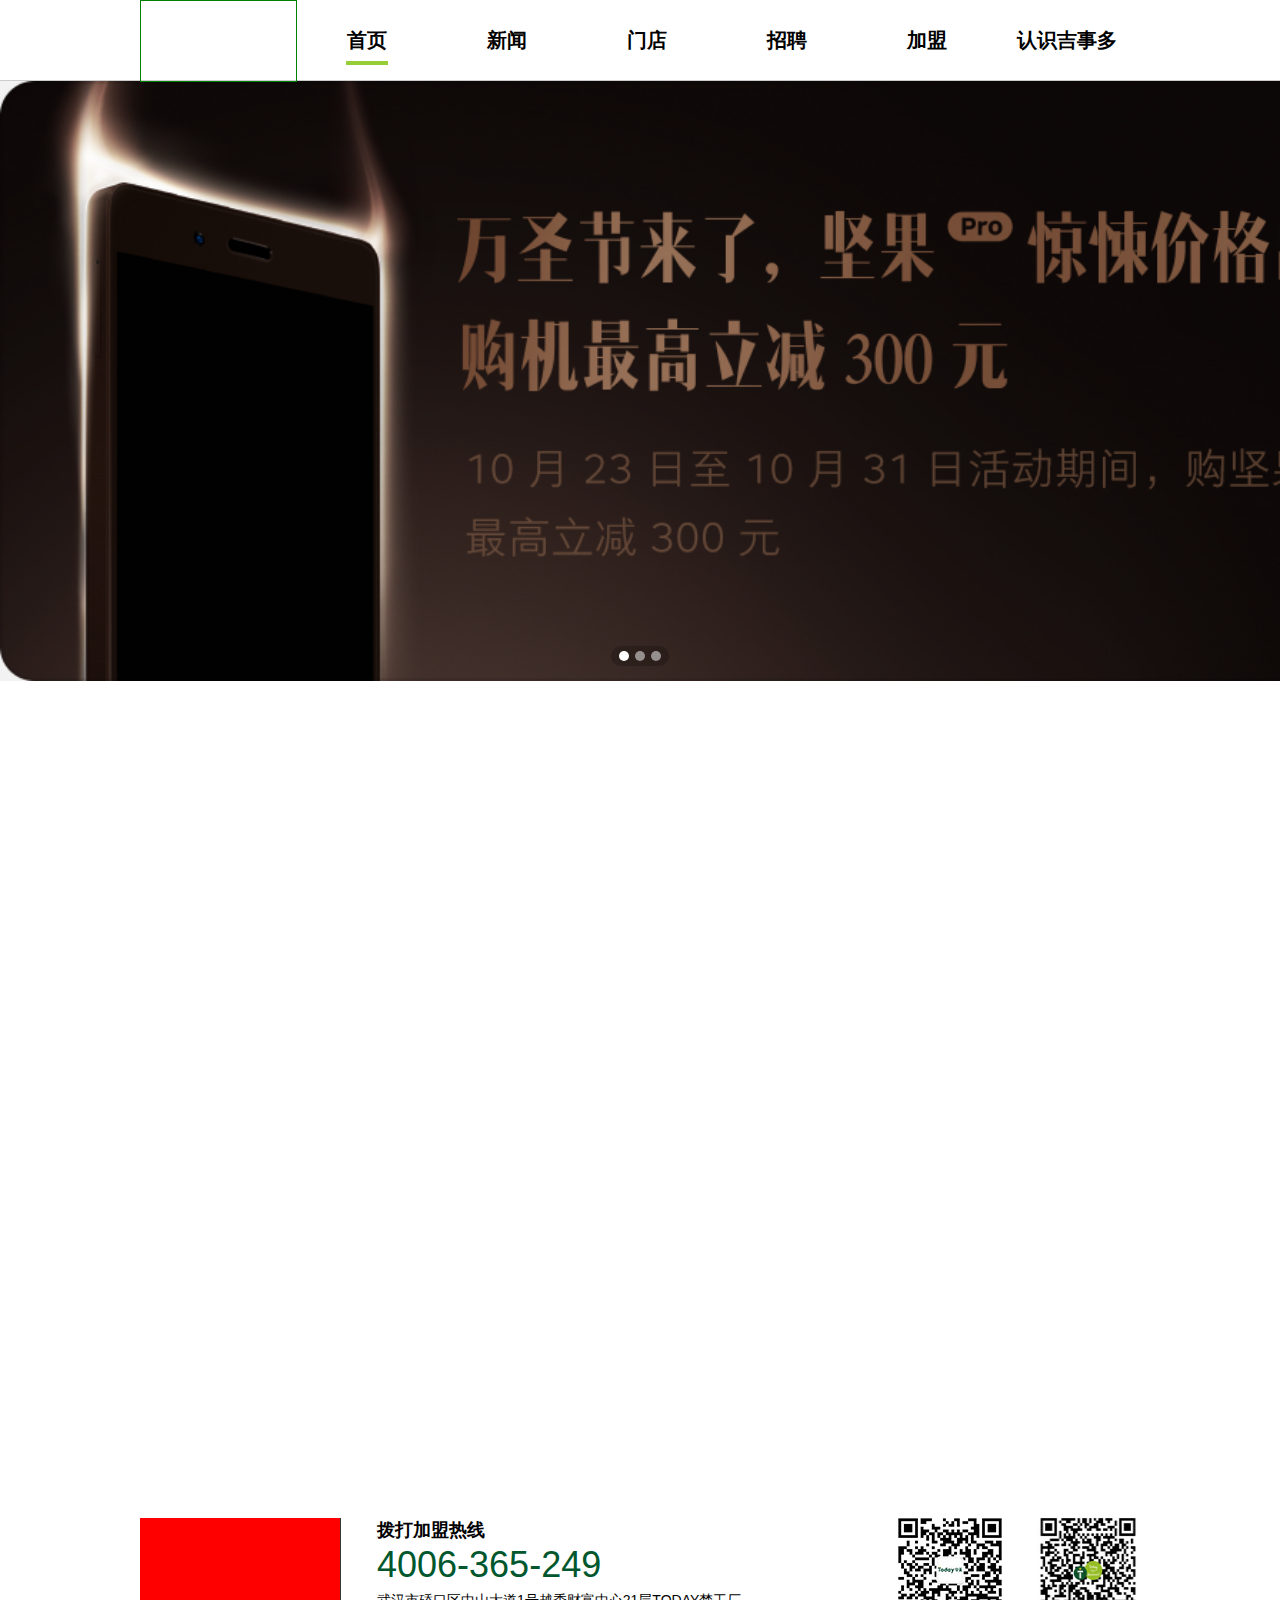
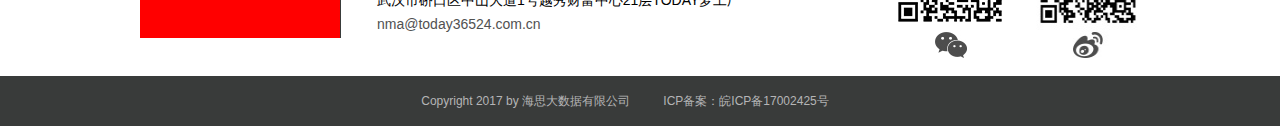
<file: index.html>
<!doctype html>
<html>
	<head>
		<!-- 声明当前页面编码集：gbk gb2313中文编码 utf-8国际编码 -->
		<meta http-equiv='Content-type' content='text/html; charset=utf-8' />
		<title>吉事多</title>
		<meta name="Keywords" content="便利店,吉事多,吉事多便利店" />
        <meta name="description" content="吉事多全国连锁便利店" />
        <link rel="stylesheet" href="https://at.alicdn.com/t/font_447374_1hsc0o17twva38fr.css">
        <link rel="stylesheet" href="css/public.css">
        <link rel="stylesheet" href="layui/css/layui.css">
        <link rel="stylesheet" href="css/common.css">
        <link rel="stylesheet" href="css/index.css" type='text/css'>

        <script src="jquery/jquery.js" charset="utf-8"></script>
        <script src="layui/layui.js" charset="utf-8"></script>
        <script src="layui/tab.js" charset="utf-8"></script>
        <script src="js/index.js" charset="utf-8"></script>
	</head>
<body>
    <div class='giessdorf'>
        <!-- 开始头部 -->
        <div class='g-header'>
            <div class='head-content clearfix'>
                <div class='logo fl'>
                    <a href=""></a>
                </div>
                <ul class='clearfix fl'>
                    <li class='fl'>
                        <a href="index.html">
                            <p>首页</p>         
                        </a>
                        <span></span>
                    </li>
                    <li class='fl'>
                        <a href="news.html">
                            <p>新闻</p>
                        </a>
                        <span></span>
                    </li>
                    <li class='fl'>
                        <a href="store.html">
                            <p>门店</p>
                        </a>
                        <span></span>
                    </li>
                    <li class='fl'>
                        <a href="recruit.html">
                            <p>招聘</p> 
                        </a>
                        <span></span>
                    </li>
                    <li class='fl'>
                        <a href="join.html">
                            <p>加盟</p>
                        </a>
                        <span></span>
                    </li>
                    <li class='fl'>
                        <a href="about.html">
                            <p>认识吉事多</p>
                        </a>
                        <span></span>
                    </li>
                </ul>
            </div>
        </div>
        <div class='g-body'>
            <!-- 开始轮播 -->
            <div class='banner'>
                <div class="layui-carousel" id="test1">
                    <div carousel-item>
                        <div class='text1'>
                            <img alt="First slide" src="images/banner/1.png" height='600'>                  
                        </div>
                        <div>
                            <img alt="Second slide" src="images/banner/2.png" height="600">
                        </div>
                        <div>
                            <img alt="First slide" src="images/banner/3.jpg" height='600'>
                        </div>
                    </div>
                </div>
            </div>
            <!-- 开始认识吉事多 -->
            <div class='main'>
            <div class='about'>
                <h2></h2>
                <div class='about-info'>
                    <p>Today今天24小时便利店，</p>
                    <p>为给消费者创造高品质的生活方式，不断刷新行业标准，颠覆行业模式；</p>
                    <p>以共建民族品牌为使命，为温暖城市而深耕不辍。</p>
                    <a href="about.html" target="_blank">
                        关于我们
                        <span>→</span>
                    </a>
                </div>
            </div>
            <!-- 开始门店 -->
            <div class='store'>
                <div class='store-b'>
                    <ul class='clearfix'>
                        <li class='fl'>
                            <a class='li-a' href=""></a>
                            <div class='store-box'>
                                <div class='box-top clearfix'>
                                    <div class='box-left fl'>
                                        <h2>门店名称</h2>
                                        <h3>门店简介</h3>
                                    </div>
                                    <div class='box-right fr'>
                                        <i class='iconfont icon-you'></i>
                                    </div>
                                </div>
                                <div class='box-bottom'>
                                    <div class='box-line'></div>
                                    <p>这是一家很有特色的便利店</p>
                                    <a href="">查看详情&nbsp;<i class='iconfont icon-you'></i></a>
                                </div>
                            </div>
                        </li>
                        <li class='fl'>
                            <a class='li-a' href=""></a>
                            <div class='store-box'>
                                <div class='box-top clearfix'>
                                    <div class='box-left fl'>
                                        <h2>门店名称</h2>
                                        <h3>门店简介</h3>
                                    </div>
                                    <div class='box-right fr'>
                                        <i class='iconfont icon-you'></i>
                                    </div>
                                </div>
                                <div class='box-bottom'>
                                    <div class='box-line'></div>
                                    <p>这是一家很有特色的便利店</p>
                                    <a href="">查看详情&nbsp;<i class='iconfont icon-you'></i></a>
                                </div>
                            </div>
                        </li>
                        <li class='fl'>
                            <a class='li-a' href=""></a>
                            <div class='store-box'>
                                <div class='box-top clearfix'>
                                    <div class='box-left fl'>
                                        <h2>门店名称</h2>
                                        <h3>门店简介</h3>
                                    </div>
                                    <div class='box-right fr'>
                                        <i class='iconfont icon-you'></i>
                                    </div>
                                </div>
                                <div class='box-bottom'>
                                    <div class='box-line'></div>
                                    <p>这是一家很有特色的便利店</p>
                                    <a href="">查看详情&nbsp;<i class='iconfont icon-you'></i></a>
                                </div>
                            </div>
                        </li>
                        <li class='fl'>
                            <a class='li-a' href=""></a>
                            <div class='store-box'>
                                <div class='box-top clearfix'>
                                    <div class='box-left fl'>
                                        <h2>门店名称</h2>
                                        <h3>门店简介</h3>
                                    </div>
                                    <div class='box-right fr'>
                                        <i class='iconfont icon-you'></i>
                                    </div>
                                </div>
                                <div class='box-bottom'>
                                    <div class='box-line'></div>
                                    <p>这是一家很有特色的便利店</p>
                                    <a href="">查看详情&nbsp;<i class='iconfont icon-you'></i></a>
                                </div>
                            </div>
                        </li>
                        <li class='fl'>
                            <a class='li-a' href=""></a>
                            <div class='store-box'>
                                <div class='box-top clearfix'>
                                    <div class='box-left fl'>
                                        <h2>门店名称</h2>
                                        <h3>门店简介</h3>
                                    </div>
                                    <div class='box-right fr'>
                                        <i class='iconfont icon-you'></i>
                                    </div>
                                </div>
                                <div class='box-bottom'>
                                    <div class='box-line'></div>
                                    <p>这是一家很有特色的便利店</p>
                                    <a href="">查看详情&nbsp;<i class='iconfont icon-you'></i></a>
                                </div>
                            </div>
                        </li>
                        <li class='fl'>
                            <a class='li-a' href=""></a>
                            <div class='store-box'>
                                <div class='box-top clearfix'>
                                    <div class='box-left fl'>
                                        <h2>门店名称</h2>
                                        <h3>门店简介</h3>
                                    </div>
                                    <div class='box-right fr'>
                                        <i class='iconfont icon-you'></i>
                                    </div>
                                </div>
                                <div class='box-bottom'>
                                    <div class='box-line'></div>
                                    <p>这是一家很有特色的便利店</p>
                                    <a href="">查看详情&nbsp;<i class='iconfont icon-you'></i></a>
                                </div>
                            </div>
                        </li>
                    </ul>
                </div>
                <a class='store-a' href="store.html" target="_blank">
                    更多门店
                    <span>→</span>
                </a>
            </div>
            <!-- 开始新闻 -->
            <div class='news'>
                <ul class='clearfix'>
                    <li class='fl'>
                        <a href="newsmore.html"></a>
                        <div class='img'></div>
                        <div class='news-info'>
                            <h2>10/31</h2>
                            <div class='new-content'>
                                <h3>不止房东，还是股东，开放店铺加开放店铺加开放店铺加</h3>
                                <p>有好铺资源即开店，无需在店经营，全额让利，无管理费，坐享增值收益，进入抢钱时代。</p>
                            </div>
                        </div>
                    </li>
                    <li class='fl'>
                        <a href="newsmore.html"></a>
                        <div class='img'></div>
                        <div class='news-info'>
                            <h2>10/31</h2>
                            <div class='new-content'>
                                <h3>不止房东，还是股东，开放店铺加开放店铺加开放店铺加</h3>
                                <p></p>
                            </div>
                        </div>
                    </li>
                    <li class='fl'>
                        <a href="newsmore.html"></a>
                        <div class='img'></div>
                        <div class='news-info'>
                            <h2>10/31</h2>
                            <div class='new-content'>
                                <h3>不止房东，还是股东，开放店铺加开放店铺加开放店铺加</h3>
                                <p>有好铺资源即开店，无需在店经营，全额让利，无管理费，坐享增值收益，进入抢钱时代。</p>
                            </div>
                        </div>
                    </li>
                </ul>
                <a class='news-a' href="news.html" target="_blank">
                    更多新闻
                    <span>→</span>
                </a>
            </div>
        </div>
        </div>
        <div class='g-footer'>
            <div class='foot-top clearfix'>
                <div class='foot-left fl clearfix'>
                    <div class='left-logo fl'></div>
                    <div class='left-info fl'>
                        <h3>拨打加盟热线</h3>
                        <h2>4006-365-249</h2>
                        <p>武汉市硚口区中山大道1号越秀财富中心21层TODAY梦工厂 </p>
                        <p>nma@today36524.com.cn</p>
                    </div>
                </div>
                <div class='foot-right fr'>
                    <div class='weixin fl'>
                        <img src="images/footer/weixin-code.jpg" alt="微信号：">
                    </div>
                    <div class='weixin fl'>
                        <img src="images/footer/weibo-code.jpg" alt="微博号：">
                    </div>
                </div>
            </div>
            <div class='footer-bottom'>
                <div class='b-info'>
                    <span>Copyright 2017 by  海思大数据有限公司</span>
                    <span>ICP备案：皖ICP备17002425号</span>
                </div>
            </div>
            <div id='to-top' onclick="pageScroll();">
                <i class='iconfont icon-huidingbu'> </i>
            </div> 
        </div>
    </div>
</body>
    <script>
        layui.use('carousel', function () {
            var carousel = layui.carousel;
            //建造实例
            carousel.render({
                elem: '#test1'
                , width: '100%' //设置容器宽度
                , arrow: 'hover' //始终显示箭头
                , height: '600px'
                , autoplay: 'true' //是否自动切换
                , interval: '5000' //自动切换时间
                , anim: 'default' //切换动画方式
            });
        });
    </script>
</html>
</file>
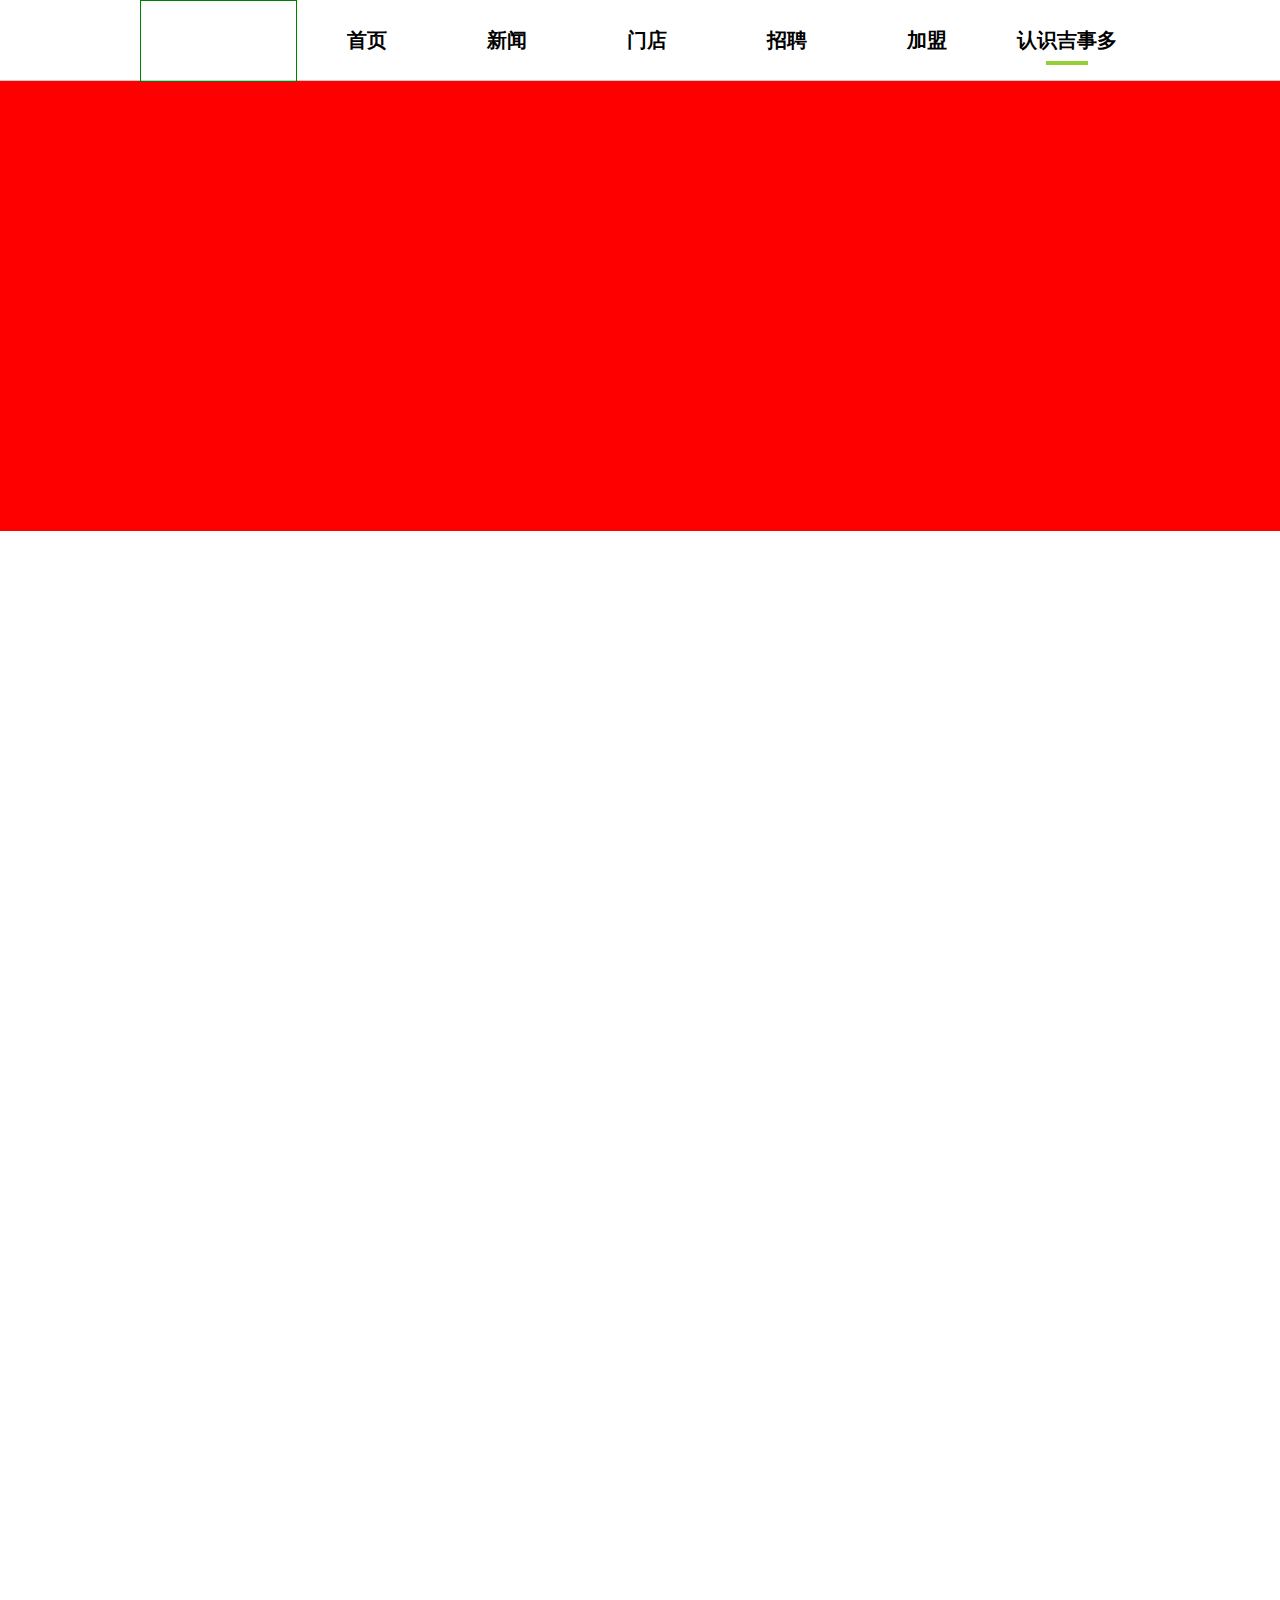
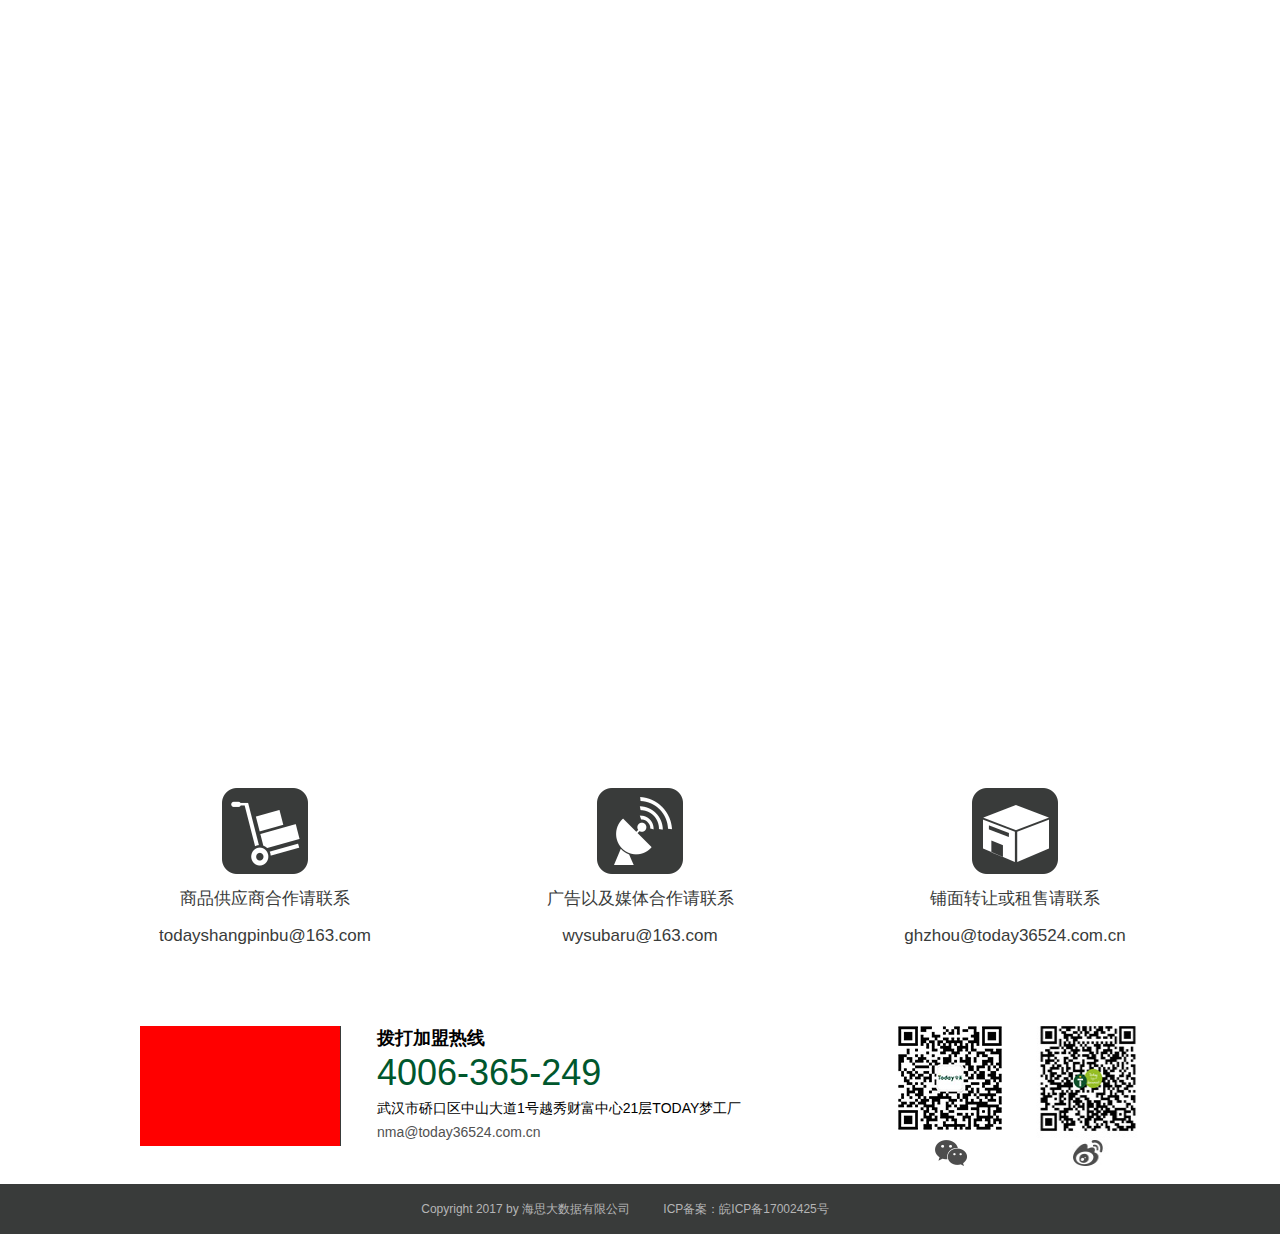
<file: about.html>
<!doctype html>
<html>
	<head>
		<!-- 声明当前页面编码集：gbk gb2313中文编码 utf-8国际编码 -->
		<meta http-equiv='Content-type' content='text/html; charset=utf-8' />
		<title>吉事多</title>
		<meta name="Keywords" content="关键词,关键词" />
        <meta name="description" content="描述" />
        <link rel="stylesheet" href="https://at.alicdn.com/t/font_447374_zyex7dt6cc45z5mi.css">
        <link rel="stylesheet" href="css/public.css">
        <link rel="stylesheet" href="layui/css/layui.css">
        <link rel="stylesheet" href="css/common.css">
        <link rel="stylesheet" href="css/about.css" type='text/css'>

        <script src="jquery/jquery.js" charset="utf-8"></script>
        <script src="layui/tab.js" charset="utf-8"></script>
        <script src="js/about.js" charset="utf-8"></script>	
	</head>
<body>
    <div class='giessdorf'>
        <!-- 开始头部 -->
        <div class='g-header'>
            <div class='head-content clearfix'>
                <div class='logo fl'>
                    <a href=""></a>
                </div>
                <ul class='clearfix fl'>
                    <li class='fl'>
                        <a href="index.html">
                            <p>首页</p>         
                        </a>
                        <span></span>
                    </li>
                    <li class='fl'>
                        <a href="news.html">
                            <p>新闻</p>
                        </a>
                        <span></span>
                    </li>
                    <li class='fl'>
                        <a href="store.html">
                            <p>门店</p>
                        </a>
                        <span></span>
                    </li>
                    <li class='fl'>
                        <a href="recruit.html">
                            <p>招聘</p> 
                        </a>
                        <span></span>
                    </li>
                    <li class='fl'>
                        <a href="join.html">
                            <p>加盟</p>
                        </a>
                        <span></span>
                    </li>
                    <li class='fl'>
                        <a href="about.html">
                            <p>认识吉事多</p>
                        </a>
                        <span></span>
                    </li>
                </ul>
            </div>
        </div>
        <div class='g-body'>
            <!-- 开始导航图片 -->
            <div class='banner-img'>
                <div class='banner-box'>
                    <p>超过1000位城市精英</p>
                    <p>共同选择的创业平台</p>
                </div>
            </div>
            <!-- 开始认识吉事多 -->
            <div class='about'>
                <div class="about-box">
                    <!-- 开始关于吉事多 -->
                    <div class="about-g">
                        <h2>关于吉事多</h2>
                        <div class='g-box clearfix'>
                           <div class='g-info fl'>
                                <h3>你也许想了解吉事多</h3>
                                <p>吉事多便利店由创始人宋迎春携手红杉资本、蒙牛创始人牛根生、仟吉创始人陆伟等多位企业家投资、共建。如今已在武汉、南宁、长沙遍地开花，截至目前，武汉已有700余位创业者加盟。</p>
                                <a href="" title="阅读全文">阅读全文→</a>
                            </div>
                            <div class='g-img fl'>

                            </div>
                        </div>
                    </div>
                   <!-- 开始留言板 -->
                    <div class='about-g about-board'>
                       <h2>在线留言</h2>
                       <div class='board-box'>
                            <p class='board-box'>欢迎访问，请留下您宝贵的意见，我们真诚的为您服务!</p>
                            <div class='board-title'><i class='iconfont icon-bi'></i>填写留言</div>
                            <form class="layui-form" action="">
                                <div class="layui-form-item">
                                    <label class="layui-form-label">留言主题：</label>
                                    <div class="layui-input-inline">
                                    <input type="text" name="title" lay-verify="title" autocomplete="off" placeholder="请输入标题" class="layui-input">
                                    </div>
                                </div>
                                <div class="layui-form-item">
                                    <label class="layui-form-label">姓名：</label>
                                    <div class="layui-input-inline">
                                    <input type="text" name="username" lay-verify="username" placeholder="请输入姓名" autocomplete="off" class="layui-input">
                                    </div>
                                </div>
                                <div class="layui-form-item">
                                    <div class="layui-inline">
                                    <label class="layui-form-label">联系电话：</label>
                                    <div class="layui-input-inline">
                                        <input type="tel" name="phone" lay-verify="phone" placeholder="请输入联系电话" autocomplete="off" class="layui-input">
                                    </div>
                                    </div>
                                </div>
                                <div class="layui-form-item">
                                    <div class="layui-inline">
                                    <label class="layui-form-label">电子邮箱：</label>
                                    <div class="layui-input-inline">
                                        <input type="text" name="email" lay-verify="email" placeholder="请输入电子邮箱" autocomplete="off" class="layui-input">
                                    </div>
                                    </div>
                                </div>
                                <div class="layui-form-item">
                                    <label class="layui-form-label">个人主页：</label>
                                    <div class="layui-input-inline">
                                    <input type="text" name="person" lay-verify="required" placeholder="请输入个人主页" autocomplete="off" class="layui-input">
                                    </div>
                                </div>
                                <div class="layui-form-item layui-form-text">
                                    <label class="layui-form-label">留言内容：</label>
                                    <div class="layui-input-inline">
                                    <textarea placeholder="请输入内容" class="layui-textarea"></textarea>
                                    </div>
                                </div>
                                <div class="layui-form-item">
                                    <div class="layui-input-block">
                                    <button class="layui-btn" lay-submit="" lay-filter="demo1">发表</button>
                                    <button type="reset" class="layui-btn layui-btn-primary">重置</button>
                                    </div>
                                </div>
                            </form>
                        </div>
                    </div>
                   <!-- 开始练习我们 -->
                   <div class='about-g about-content'>
                        <h2>联系我们</h2>
                        <div class='g-box'>
                            <p>武汉今天梦想商贸有限公司（吉事多便利店品牌隶属于武汉今天梦想商贸有限公司）</p>
                            <p>地址：武汉市硚口区中山大道1号越秀财富中心21层吉事多梦工厂</p>
                            <p>联系电话：027-82858606</p>
                            <p>服务热线：4006365249</p>
                        </div>
                   </div>
                   <!-- 开始邮箱联系 -->
                   <ul class='about-email clearfix'>
                       <li class='fl'>
                           <div class='img'>
                                <img src="images/about/1.png" alt="">
                           </div>
                           <p>商品供应商合作请联系</p>
                           <p>todayshangpinbu@163.com</p>
                       </li>
                       <li class='fl'>
                            <div class='img'>
                                 <img src="images/about/2.png" alt="">
                            </div>
                            <p>广告以及媒体合作请联系</p>
                            <p>wysubaru@163.com</p>
                        </li>
                        <li class='fl'>
                            <div class='img'>
                                    <img src="images/about/3.png" alt="">
                            </div>
                            <p>铺面转让或租售请联系</p>
                            <p>ghzhou@today36524.com.cn</p>
                        </li>
                   </ul>
                </div>
            </div>
        </div>
        <div class='g-footer'>
            <div class='foot-top clearfix'>
                <div class='foot-left fl clearfix'>
                    <div class='left-logo fl'></div>
                    <div class='left-info fl'>
                        <h3>拨打加盟热线</h3>
                        <h2>4006-365-249</h2>
                        <p>武汉市硚口区中山大道1号越秀财富中心21层TODAY梦工厂 </p>
                        <p>nma@today36524.com.cn</p>
                    </div>
                </div>
                <div class='foot-right fr'>
                    <div class='weixin fl'>
                        <img src="images/footer/weixin-code.jpg" alt="微信号：">
                    </div>
                    <div class='weixin fl'>
                        <img src="images/footer/weibo-code.jpg" alt="微博号：">
                    </div>
                </div>
            </div>
            <div class='footer-bottom'>
                <div class='b-info'>
                    <span>Copyright 2017 by  海思大数据有限公司</span>
                    <span>ICP备案：皖ICP备17002425号</span>
                </div>
            </div>
            <div id='to-top' onclick="pageScroll();">
                <i class='iconfont icon-huidingbu'> </i>
            </div> 
        </div>
    </div>        
    <script src="layui/layui.js" charset="utf-8"></script>
    <!-- 注意：如果你直接复制所有代码到本地，上述js路径需要改成你本地的 -->
    <script>
        layui.use(['form', 'layedit', 'laydate'], function(){
        var form = layui.form
        ,layer = layui.layer
        ,layedit = layui.layedit
        ,laydate = layui.laydate;
            
        //自定义验证规则
        form.verify({
            title: function(value){
            if(value.length < 5){
                return '主题至少五个字符';
            }
            }
            ,username: function(value){
                if(value.length < 2 ){
                return '至少输入两个字符';
            }
            }
            ,content: function(value){
            layedit.sync(editIndex);
            }
        });  
        //监听提交
        form.on('submit(demo1)', function(data){
            layer.alert(JSON.stringify(data.field), {
            title: '最终的提交信息'
            })
            return false;
        });
        });
    </script>    
</body>
</html>
</file>
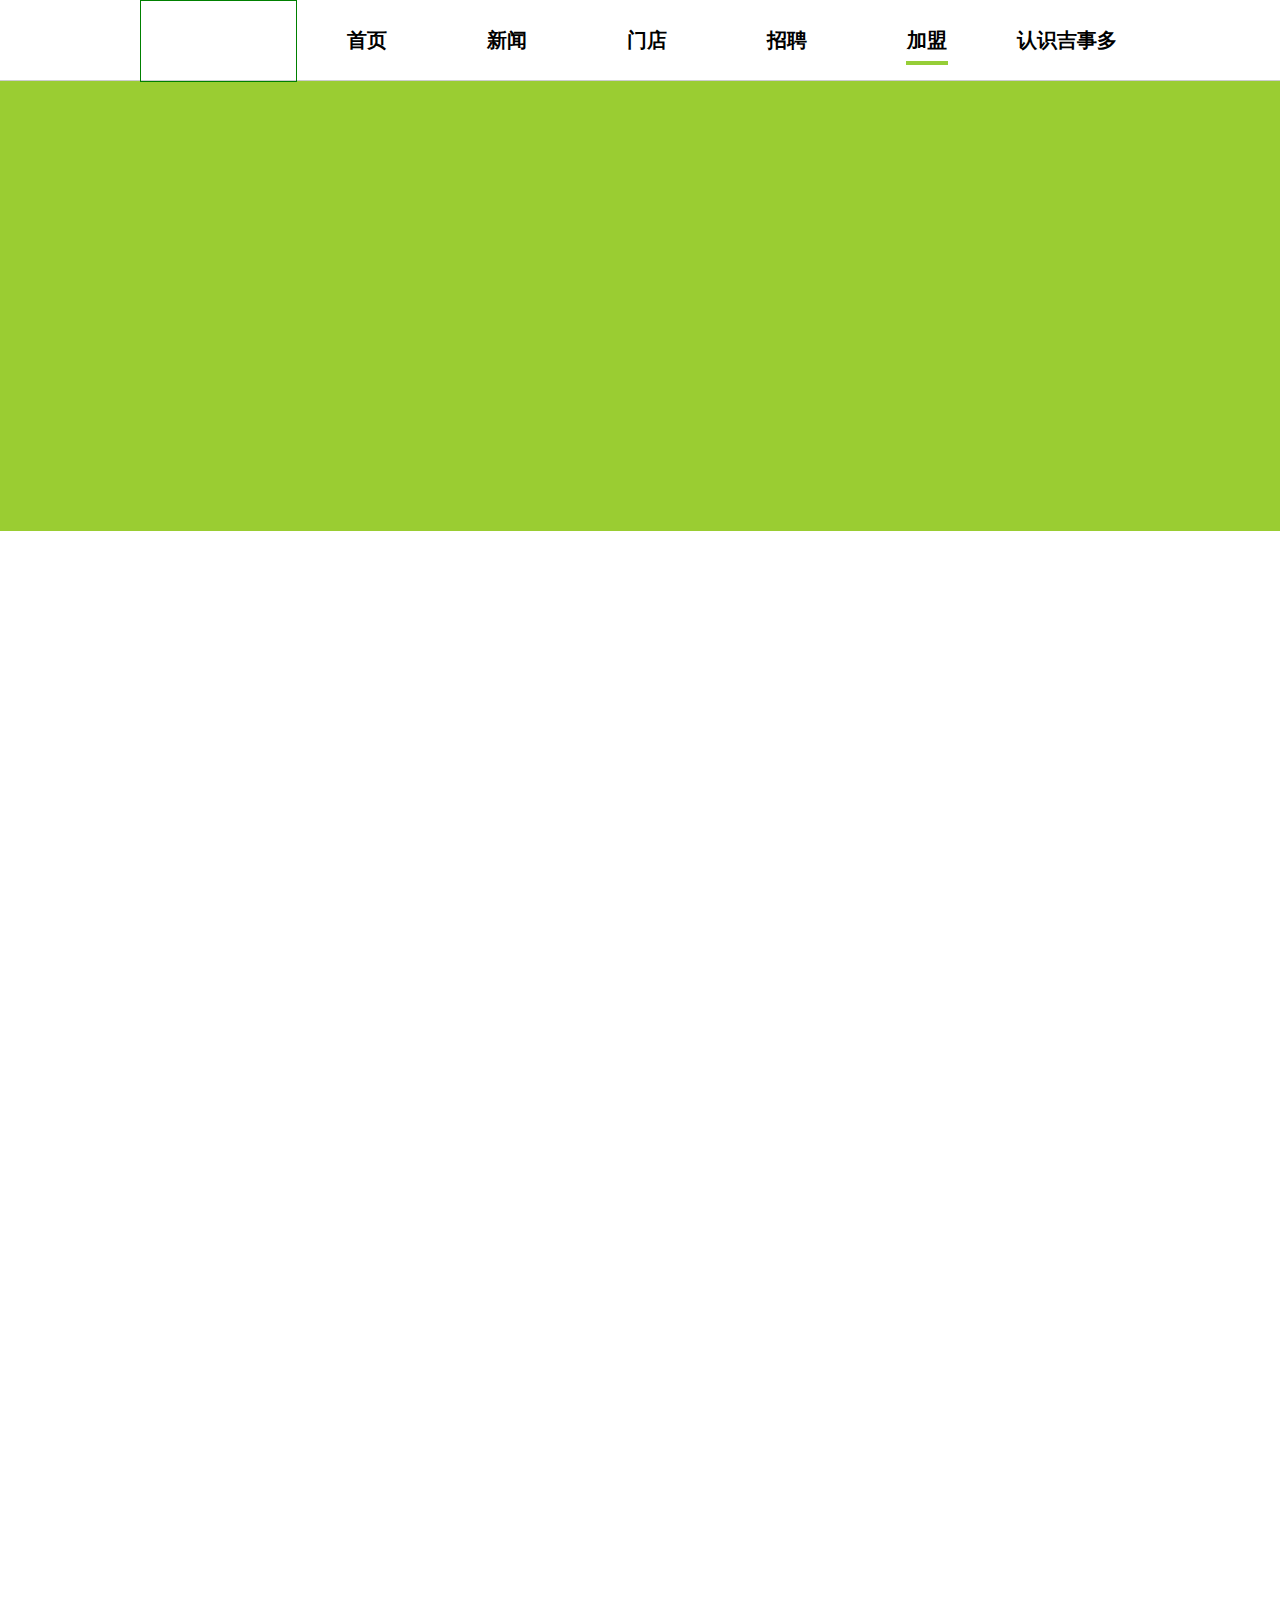
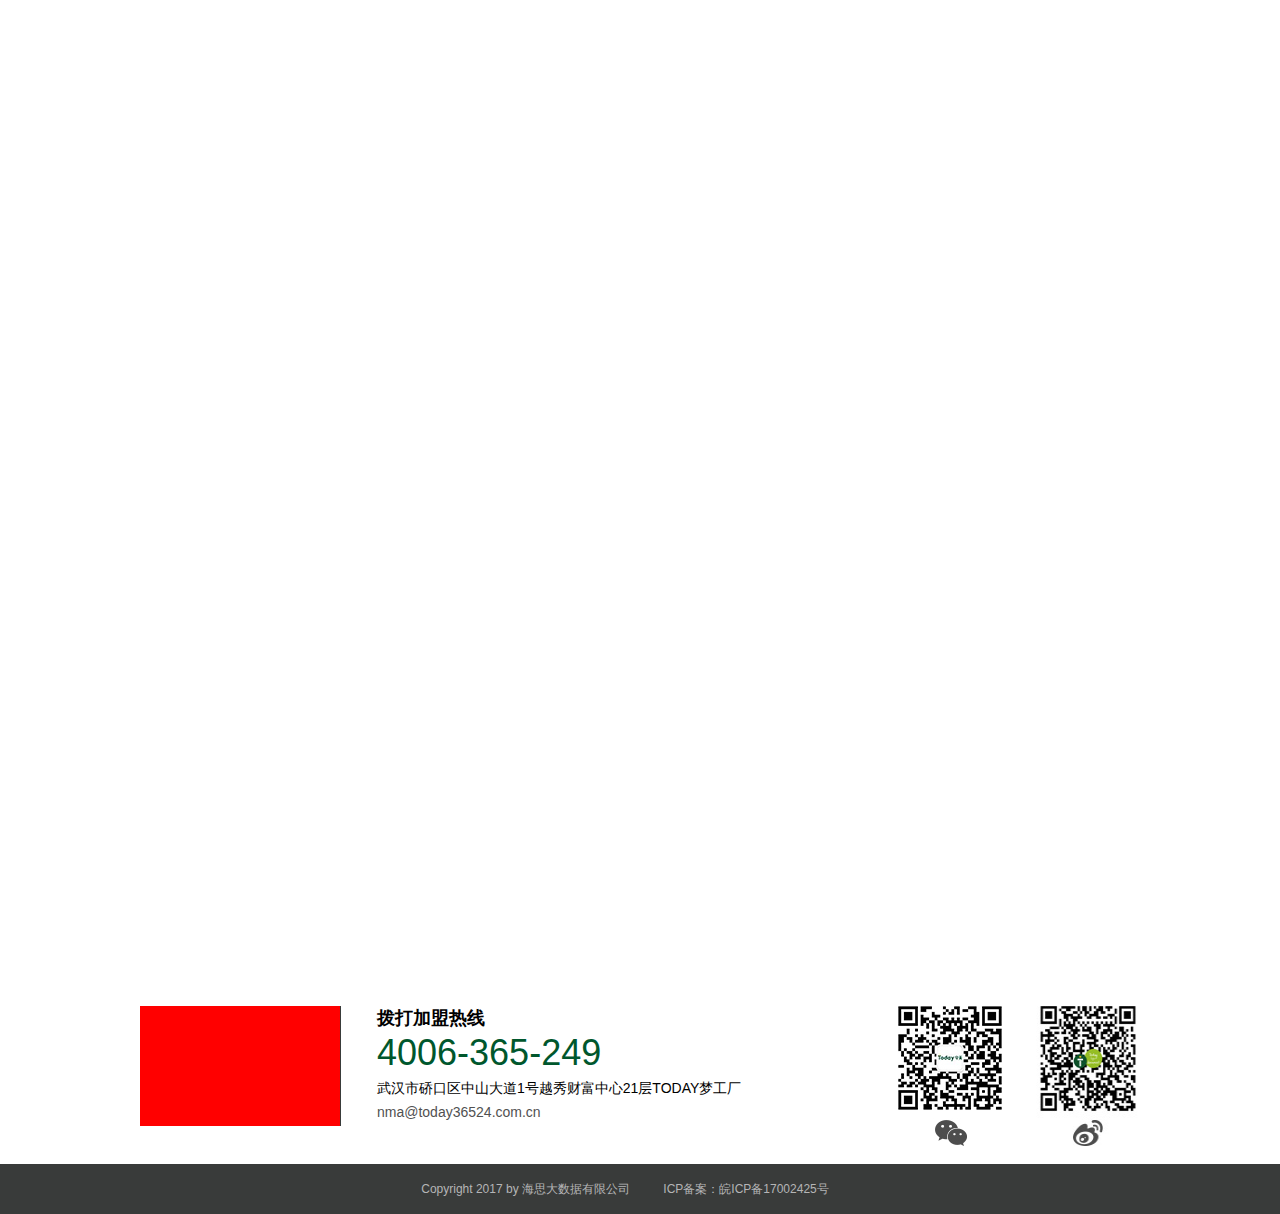
<file: join.html>
<!doctype html>
<html>
	<head>
		<!-- 声明当前页面编码集：gbk gb2313中文编码 utf-8国际编码 -->
		<meta http-equiv='Content-type' content='text/html; charset=utf-8' />
		<title>吉事多</title>
		<meta name="Keywords" content="关键词,关键词" />
        <meta name="description" content="描述" />
        <link rel="stylesheet" href="https://at.alicdn.com/t/font_447374_1hsc0o17twva38fr.css">
        <link rel="stylesheet" href="css/public.css">
        <link rel="stylesheet" href="layui/css/layui.css">
        <link rel="stylesheet" href="css/common.css">
        <link rel="stylesheet" href="css/join.css" type='text/css'>

        <script src="jquery/jquery.js" charset="utf-8"></script>
        <script src="layui/tab.js" charset="utf-8"></script>
        <script src="js/join.js" charset="utf-8"></script>
	</head>
<body>
    <div class='giessdorf'>
        <!-- 开始头部 -->
        <div class='g-header'>
            <div class='head-content clearfix'>
                <div class='logo fl'>
                    <a href=""></a>
                </div>
                <ul class='clearfix fl'>
                    <li class='fl'>
                        <a href="index.html">
                            <p>首页</p>         
                        </a>
                        <span></span>
                    </li>
                    <li class='fl'>
                        <a href="news.html">
                            <p>新闻</p>
                        </a>
                        <span></span>
                    </li>
                    <li class='fl'>
                        <a href="store.html">
                            <p>门店</p>
                        </a>
                        <span></span>
                    </li>
                    <li class='fl'>
                        <a href="recruit.html">
                            <p>招聘</p> 
                        </a>
                        <span></span>
                    </li>
                    <li class='fl'>
                        <a href="join.html">
                            <p>加盟</p>
                        </a>
                        <span></span>
                    </li>
                    <li class='fl'>
                        <a href="about.html">
                            <p>认识吉事多</p>
                        </a>
                        <span></span>
                    </li>
                </ul>
            </div>
        </div>
        <div class='g-body'>
            <!-- 开始导航图片 -->
            <div class='banner-img'>
                <div class='banner-box'>
                    <p>超过1000位城市精英</p>
                    <p>共同选择的创业平台</p>
                </div>
            </div>
            <!-- 开始加盟 -->
            <div class='join'>
                <div class="join-box">
                    <!-- 开始加盟条件 -->
                    <div class='join-condition'>
                        <h2>加盟条件</h2>
                        <div class='condition-box clearfix'>
                            <div class='condition-img fl'></div>
                            <div class='condition-info fl'>
                                <p>·年龄25—40岁为主</p>
                                <p>·有店铺资源，满足便利店评估条件</p>
                                <p>·两人或以上，全职经营</p>
                                <p>·自有资金80万以上</p>
                                <p>·有成为区域合伙人的理想与欲望</p>                            
                            </div>
                        </div>
                    </div>
                    <!-- 开始加盟流程 -->
                    <div class="join-condition jion-flow">
                        <h2>加盟流程</h2>
                        <div class='flow-box clearfix'>
                            <div class="flow-img fl"></div>
                            <div class="flow-info fl">
                                <div class='info-box'>报&nbsp; 名<i class='iconfont icon-you1'></i>参加说明会<i class='iconfont icon-you1'></i>面 &nbsp;试</div>
                                <div class="info-next"><i class='iconfont icon-xia1'></i></div>
                                <div class='info-box info-last'>开&nbsp; 业<i class='iconfont icon-arrowleftcircle'></i>选&nbsp; 址<i class='iconfont icon-arrowleftcircle'></i>签订意向合同</div>
                            </div>
                        </div>
                    </div>
                    <!-- 开始加盟Q&A -->
                    <div class="jion-good">
                        <h2>加盟Q&A</h2>
                        <div class='good-box clearfix'>
                            <ul class='good-list-left fl'>
                                <li class='title-item list-select'>01、加盟Today优势?</li>
                                <li class='title-item'>02、便利店行业的前景?</li>
                                <li class='title-item'>03、加盟Today大概需要多少资金?</li>
                                <li class='title-item'>04、加盟要求和流程?</li>
                                <li class='title-item'>05、便利店商品管理层面?</li>
                                <li class='title-item'>06、便利店营运管理层面?</li>
                                <li class='title-item'>07、便利店财务管理层面?</li>
                                <li class='title-item'>08、便利店人事行政层面?</li>
                                <li class='title-item'>09、便利店系统管理面?</li>
                                <li class='title-item'>10、便利店培训管理面?</li>  
                            </ul>
                            <ul class='good-list-right fl'>
                                <li>
                                    <p>1、商品：商圈专属商品台账，超过2200单品储备，每月150+全新商品汰换，从根本提高店铺端盈利。</p>
                                    <p>2、鲜食：与仟吉斥资四千万携手打造全国顶尖的鲜食工厂，50%鲜食+50%自有产品打造高毛利率的产品结构。</p>
                                    <p>3、品牌：最专业的品牌策划团队，与武汉90%的各大媒体建立密切联系，不间断的品牌营销，持续打造最独特的品牌形象和爆品形象。</p>
                                    <p>4、资本：由创始人宋迎春携手红杉资本、蒙牛创始人牛根生、仟吉创始人陆伟等多位企业家投资、共建最权威的资本创业平台。</p>
                                    <p>5、IT系统：截至2016年11月共有50万会员，并以每月5万的会员数递增，智慧门店系统和大数据分析，形成“精准营销”的顾客群。</p>
                                    <p>6、物流：携手世界500强物流公司“益海嘉里”以及国内最大的第三方电商物流供应链企业，阿里巴巴集团旗下天猫商超核心仓储管理服务提供商，天猫国际跨境运营主体的心怡科技物流，每日配送到店，良好实现产品鲜度管理，减少店铺库存积压，实现高库存周转运作。</p>
                                    <p>7、人才储备：与中国高端教育领导品牌——慧科教育集团合作，共同打造Today大学线上学习平台，不断为店铺终端输送专有人才。</p>
                                    <p>8、加盟政策：盈利高、管理费分成大幅低于同行业均值、租金及人力成本低，没有附加税费。</p>
                                    <p> 9、无限可能性：提供每月1-3次的交流活动，从致初心、拾今会、盟友会、点金会、创业联盟大会，无论你的目标是Today高级管理层还是品牌区域代理商，都能提供让你有闪光的平台。</p>                                    
                                </li>  
                            </ul>
                            <ul class='good-list-right fl'>
                                <li>
                                    <p>按中国连锁经营协会的统计数据，从2012年开始便利店的销售额就以双位数的高速增长连续三年超过百货、超市、大型超市等所有大型零售业态，成为中国实体零售业低迷景气下的“一枝独秀”。</p>
                                    <p>便利店行业的毛利率高于超市和大卖场，是其他零售行业无法企及的。</p>
                                    <p>按照上海平均每3000人一家便利店的标准，拥有1200万人口的武汉，则至少需要4000家便利店来满足市场需求，而目前武汉市场的便利店还不足1000家，未来的发展趋势显而易见。</p>                         
                                </li>  
                            </ul>
                            <ul class='good-list-right fl'>
                                <li>
                                    <p>以一家80-100平米的店铺为例，开一家Today便利店的总投资80万起。 您需要准备三个部分：固定资产、流动资金和保证金</p>
                                    <p>流动资金包含：</p>
                                    <p>门店的租金和押金等10万</p>   
                                    <p>固定资产包含：</p>
                                    <p>门店装修以及设备费用35-45万</p>
                                    <p>其他费用2万（包含开店设计费1万，新开店推广费0.5万，培训费0.5万）</p>
                                    <p>品牌使用费及保证金包含：</p>
                                    <p>a. 品牌以及商品的保证金20万（目前是18万）</p>
                                    <p>b. 加盟费10万（目前是8万）</p>                      
                                </li>  
                            </ul>
                            <ul class='good-list-right fl'>
                                <li>
                                    <p>加盟流程：</p>
                                    <p>报名申请→电话通知→ 加盟说明会→ 高管面试→ 签订协议交意向金（15W）→ 培训学习 （5周） → 选址立地调研→ 签订合同 → 设计策划装修验收 → 营销规划成功开业 → 持续评估 → 持续营运指导...</p>
                                    <p>我们会选择怎样的合伙人:</p>   
                                    <p>1、洞察到便利店巨大商机，有创业精神全身专注投入便利店事业，有开多家店甚至多城市理想；</p>
                                    <p>2、认同Today价值观，感受到便利店对一座城，一群人的便利价值与温度情怀；</p>
                                    <p>3、有2年以上工作或创业经验，有80万以上创业资金；</p>
                                    <p>4、有店铺资源，满足便利店评估条件</p>
                                    <p>5、必须两人以上合伙，以夫妻与朋友优先。</p>                    
                                </li>  
                            </ul>
                            <ul class='good-list-right fl'>
                                <li>
                                    <p>一、商品进价和毛利如何？</p>
                                    <p>进价：公司保证货品品质，主要选择厂家和区域总经销，因为集中采购，所以价格有优势；随着门店规模的增加，采购价格会越来越有优势。</p>
                                    <p>毛利：目前的平均毛利率约为29%-34%（不含香烟），含香烟平均毛率在29%左右，具体情况由商品结构决定；其中FF商品、进口商品等毛利率高达40%以上。</p>   
                                    <p>二、有怎样的活动支持门店？</p>
                                    <p>商品部通过行销会议及市场调查，根据节令、节气、热点、流行等来规划行销活动；每月有二次创业联盟大会会议，通过创业联盟大会会议的形式宣导至门店，每月活动单品数超过500个。</p>
                                    <p>每周三、周五有针对明星商品的大型美食日活动，周三美食日鲜奶+便当（6-8折），周五品味时光（面包买二送一）</p>
                                    <p>三、商品方面的物流配送？</p>
                                    <p>配送：常温一周六配，周日休息；低温、面包、鲜食日配，每日配送，根据季节不同会有相应调整。</p> 
                                    <p>四、商品如何陈列以及台账如何摆放？</p>
                                    <p>陈列：针对不同货架配置、商圈、季节指数每年制作两档春夏、秋冬商品台账，每月台账也会有小的变化，具体情况根据实际门店制定，每月根据上市新品调整对应货架商品台账。所有店铺商品必须按照总部商品部的台帐进行统一、规范陈列；总部商品部根据商品属性按品类、品牌关联性制定陈列标准。</p>
                                    <p>五、进货以及退换货有哪些政策？</p>
                                    <p>退换货：不是所有商品都可以退换货，根据商品政策确定可退换货商品明细，每月2次总部退货安排，统一将店铺下架商品退至仓库给厂商处理。</p>
                                    <p>六、如何处理报废商品？</p>  
                                    <p>报废商品：报废商品由店铺自行处理。为了培养盈利市场和门店的商品竞争力，公司对鲜食的基本订购量有相应标准和要求，门店需要按标准和台账执行。</p>                 
                                </li>  
                            </ul>
                            <ul class='good-list-right fl'>
                                <li>
                                    <p>一、商品进价和毛利如何？</p>
                                    <p>进价：公司保证货品品质，主要选择厂家和区域总经销，因为集中采购，所以价格有优势；随着门店规模的增加，采购价格会越来越有优势。</p>
                                    <p>毛利：目前的平均毛利率约为29%-34%（不含香烟），含香烟平均毛率在29%左右，具体情况由商品结构决定；其中FF商品、进口商品等毛利率高达40%以上。</p>   
                                    <p>二、有怎样的活动支持门店？</p>
                                    <p>商品部通过行销会议及市场调查，根据节令、节气、热点、流行等来规划行销活动；每月有二次创业联盟大会会议，通过创业联盟大会会议的形式宣导至门店，每月活动单品数超过500个。</p>
                                    <p>每周三、周五有针对明星商品的大型美食日活动，周三美食日鲜奶+便当（6-8折），周五品味时光（面包买二送一）</p>
                                    <p>三、商品方面的物流配送？</p>
                                    <p>配送：常温一周六配，周日休息；低温、面包、鲜食日配，每日配送，根据季节不同会有相应调整。</p> 
                                    <p>四、商品如何陈列以及台账如何摆放？</p>
                                    <p>陈列：针对不同货架配置、商圈、季节指数每年制作两档春夏、秋冬商品台账，每月台账也会有小的变化，具体情况根据实际门店制定，每月根据上市新品调整对应货架商品台账。所有店铺商品必须按照总部商品部的台帐进行统一、规范陈列；总部商品部根据商品属性按品类、品牌关联性制定陈列标准。</p>
                                    <p>五、进货以及退换货有哪些政策？</p>
                                    <p>退换货：不是所有商品都可以退换货，根据商品政策确定可退换货商品明细，每月2次总部退货安排，统一将店铺下架商品退至仓库给厂商处理。</p>
                                    <p>六、如何处理报废商品？</p>  
                                    <p>报废商品：报废商品由店铺自行处理。为了培养盈利市场和门店的商品竞争力，公司对鲜食的基本订购量有相应标准和要求，门店需要按标准和台账执行。</p>                 
                                </li>  
                            </ul>
                            <ul class='good-list-right fl'>
                                <li>
                                    <p>一、商品进价和毛利如何？</p>
                                    <p>进价：公司保证货品品质，主要选择厂家和区域总经销，因为集中采购，所以价格有优势；随着门店规模的增加，采购价格会越来越有优势。</p>
                                    <p>毛利：目前的平均毛利率约为29%-34%（不含香烟），含香烟平均毛率在29%左右，具体情况由商品结构决定；其中FF商品、进口商品等毛利率高达40%以上。</p>   
                                    <p>二、有怎样的活动支持门店？</p>
                                    <p>商品部通过行销会议及市场调查，根据节令、节气、热点、流行等来规划行销活动；每月有二次创业联盟大会会议，通过创业联盟大会会议的形式宣导至门店，每月活动单品数超过500个。</p>
                                    <p>每周三、周五有针对明星商品的大型美食日活动，周三美食日鲜奶+便当（6-8折），周五品味时光（面包买二送一）</p>
                                    <p>三、商品方面的物流配送？</p>
                                    <p>配送：常温一周六配，周日休息；低温、面包、鲜食日配，每日配送，根据季节不同会有相应调整。</p> 
                                    <p>四、商品如何陈列以及台账如何摆放？</p>
                                    <p>陈列：针对不同货架配置、商圈、季节指数每年制作两档春夏、秋冬商品台账，每月台账也会有小的变化，具体情况根据实际门店制定，每月根据上市新品调整对应货架商品台账。所有店铺商品必须按照总部商品部的台帐进行统一、规范陈列；总部商品部根据商品属性按品类、品牌关联性制定陈列标准。</p>
                                    <p>五、进货以及退换货有哪些政策？</p>
                                    <p>退换货：不是所有商品都可以退换货，根据商品政策确定可退换货商品明细，每月2次总部退货安排，统一将店铺下架商品退至仓库给厂商处理。</p>
                                    <p>六、如何处理报废商品？</p>  
                                    <p>报废商品：报废商品由店铺自行处理。为了培养盈利市场和门店的商品竞争力，公司对鲜食的基本订购量有相应标准和要求，门店需要按标准和台账执行。</p>                 
                                </li>  
                            </ul>
                            <ul class='good-list-right fl'>
                                <li>
                                    <p>一、商品进价和毛利如何？</p>
                                    <p>进价：公司保证货品品质，主要选择厂家和区域总经销，因为集中采购，所以价格有优势；随着门店规模的增加，采购价格会越来越有优势。</p>
                                    <p>毛利：目前的平均毛利率约为29%-34%（不含香烟），含香烟平均毛率在29%左右，具体情况由商品结构决定；其中FF商品、进口商品等毛利率高达40%以上。</p>   
                                    <p>二、有怎样的活动支持门店？</p>
                                    <p>商品部通过行销会议及市场调查，根据节令、节气、热点、流行等来规划行销活动；每月有二次创业联盟大会会议，通过创业联盟大会会议的形式宣导至门店，每月活动单品数超过500个。</p>
                                    <p>每周三、周五有针对明星商品的大型美食日活动，周三美食日鲜奶+便当（6-8折），周五品味时光（面包买二送一）</p>
                                    <p>三、商品方面的物流配送？</p>
                                    <p>配送：常温一周六配，周日休息；低温、面包、鲜食日配，每日配送，根据季节不同会有相应调整。</p> 
                                    <p>四、商品如何陈列以及台账如何摆放？</p>
                                    <p>陈列：针对不同货架配置、商圈、季节指数每年制作两档春夏、秋冬商品台账，每月台账也会有小的变化，具体情况根据实际门店制定，每月根据上市新品调整对应货架商品台账。所有店铺商品必须按照总部商品部的台帐进行统一、规范陈列；总部商品部根据商品属性按品类、品牌关联性制定陈列标准。</p>
                                    <p>五、进货以及退换货有哪些政策？</p>
                                    <p>退换货：不是所有商品都可以退换货，根据商品政策确定可退换货商品明细，每月2次总部退货安排，统一将店铺下架商品退至仓库给厂商处理。</p>
                                    <p>六、如何处理报废商品？</p>  
                                    <p>报废商品：报废商品由店铺自行处理。为了培养盈利市场和门店的商品竞争力，公司对鲜食的基本订购量有相应标准和要求，门店需要按标准和台账执行。</p>                 
                                </li>  
                            </ul>
                            <ul class='good-list-right fl'>
                                <li>
                                    <p>一、商品进价和毛利如何？</p>
                                    <p>进价：公司保证货品品质，主要选择厂家和区域总经销，因为集中采购，所以价格有优势；随着门店规模的增加，采购价格会越来越有优势。</p>
                                    <p>毛利：目前的平均毛利率约为29%-34%（不含香烟），含香烟平均毛率在29%左右，具体情况由商品结构决定；其中FF商品、进口商品等毛利率高达40%以上。</p>   
                                    <p>二、有怎样的活动支持门店？</p>
                                    <p>商品部通过行销会议及市场调查，根据节令、节气、热点、流行等来规划行销活动；每月有二次创业联盟大会会议，通过创业联盟大会会议的形式宣导至门店，每月活动单品数超过500个。</p>
                                    <p>每周三、周五有针对明星商品的大型美食日活动，周三美食日鲜奶+便当（6-8折），周五品味时光（面包买二送一）</p>
                                    <p>三、商品方面的物流配送？</p>
                                    <p>配送：常温一周六配，周日休息；低温、面包、鲜食日配，每日配送，根据季节不同会有相应调整。</p> 
                                    <p>四、商品如何陈列以及台账如何摆放？</p>
                                    <p>陈列：针对不同货架配置、商圈、季节指数每年制作两档春夏、秋冬商品台账，每月台账也会有小的变化，具体情况根据实际门店制定，每月根据上市新品调整对应货架商品台账。所有店铺商品必须按照总部商品部的台帐进行统一、规范陈列；总部商品部根据商品属性按品类、品牌关联性制定陈列标准。</p>
                                    <p>五、进货以及退换货有哪些政策？</p>
                                    <p>退换货：不是所有商品都可以退换货，根据商品政策确定可退换货商品明细，每月2次总部退货安排，统一将店铺下架商品退至仓库给厂商处理。</p>
                                    <p>六、如何处理报废商品？</p>  
                                    <p>报废商品：报废商品由店铺自行处理。为了培养盈利市场和门店的商品竞争力，公司对鲜食的基本订购量有相应标准和要求，门店需要按标准和台账执行。</p>                 
                                </li>  
                            </ul>
                            <ul class='good-list-right fl'>
                                <li>
                                    <p>一、商品进价和毛利如何？</p>
                                    <p>进价：公司保证货品品质，主要选择厂家和区域总经销，因为集中采购，所以价格有优势；随着门店规模的增加，采购价格会越来越有优势。</p>
                                    <p>毛利：目前的平均毛利率约为29%-34%（不含香烟），含香烟平均毛率在29%左右，具体情况由商品结构决定；其中FF商品、进口商品等毛利率高达40%以上。</p>   
                                    <p>二、有怎样的活动支持门店？</p>
                                    <p>商品部通过行销会议及市场调查，根据节令、节气、热点、流行等来规划行销活动；每月有二次创业联盟大会会议，通过创业联盟大会会议的形式宣导至门店，每月活动单品数超过500个。</p>
                                    <p>每周三、周五有针对明星商品的大型美食日活动，周三美食日鲜奶+便当（6-8折），周五品味时光（面包买二送一）</p>
                                    <p>三、商品方面的物流配送？</p>
                                    <p>配送：常温一周六配，周日休息；低温、面包、鲜食日配，每日配送，根据季节不同会有相应调整。</p> 
                                    <p>四、商品如何陈列以及台账如何摆放？</p>
                                    <p>陈列：针对不同货架配置、商圈、季节指数每年制作两档春夏、秋冬商品台账，每月台账也会有小的变化，具体情况根据实际门店制定，每月根据上市新品调整对应货架商品台账。所有店铺商品必须按照总部商品部的台帐进行统一、规范陈列；总部商品部根据商品属性按品类、品牌关联性制定陈列标准。</p>
                                    <p>五、进货以及退换货有哪些政策？</p>
                                    <p>退换货：不是所有商品都可以退换货，根据商品政策确定可退换货商品明细，每月2次总部退货安排，统一将店铺下架商品退至仓库给厂商处理。</p>
                                    <p>六、如何处理报废商品？</p>  
                                    <p>报废商品：报废商品由店铺自行处理。为了培养盈利市场和门店的商品竞争力，公司对鲜食的基本订购量有相应标准和要求，门店需要按标准和台账执行。</p>                 
                                </li>  
                            </ul>
                        </div>
                    </div>
                </div>
            </div>
        </div>
        <div class='g-footer'>
            <div class='foot-top clearfix'>
                <div class='foot-left fl clearfix'>
                    <div class='left-logo fl'></div>
                    <div class='left-info fl'>
                        <h3>拨打加盟热线</h3>
                        <h2>4006-365-249</h2>
                        <p>武汉市硚口区中山大道1号越秀财富中心21层TODAY梦工厂 </p>
                        <p>nma@today36524.com.cn</p>
                    </div>
                </div>
                <div class='foot-right fr'>
                    <div class='weixin fl'>
                        <img src="images/footer/weixin-code.jpg" alt="微信号：">
                    </div>
                    <div class='weixin fl'>
                        <img src="images/footer/weibo-code.jpg" alt="微博号：">
                    </div>
                </div>
            </div>
            <div class='footer-bottom'>
                <div class='b-info'>
                    <span>Copyright 2017 by  海思大数据有限公司</span>
                    <span>ICP备案：皖ICP备17002425号</span>
                </div>
            </div>
            <div id='to-top' onclick="pageScroll();">
                <i class='iconfont icon-huidingbu'> </i>
            </div> 
        </div>
    </div>
</body>
</html>
</file>
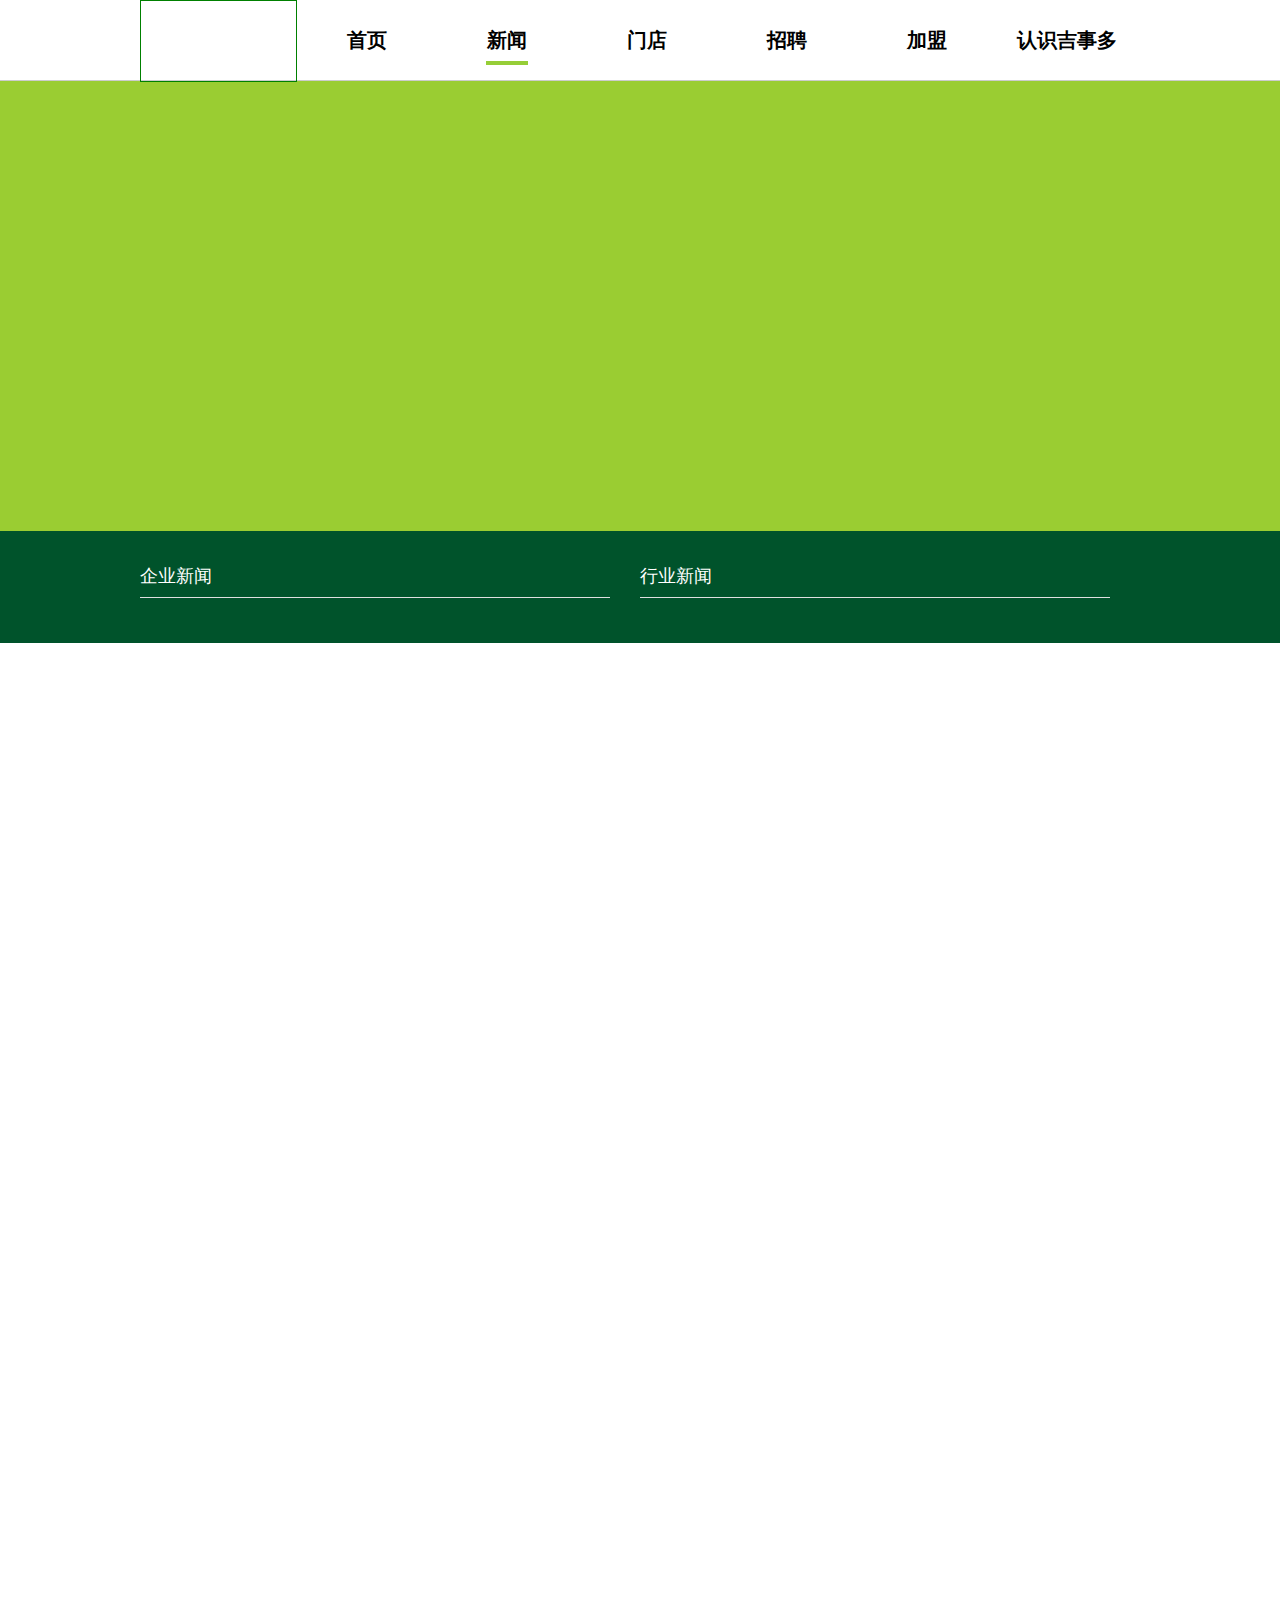
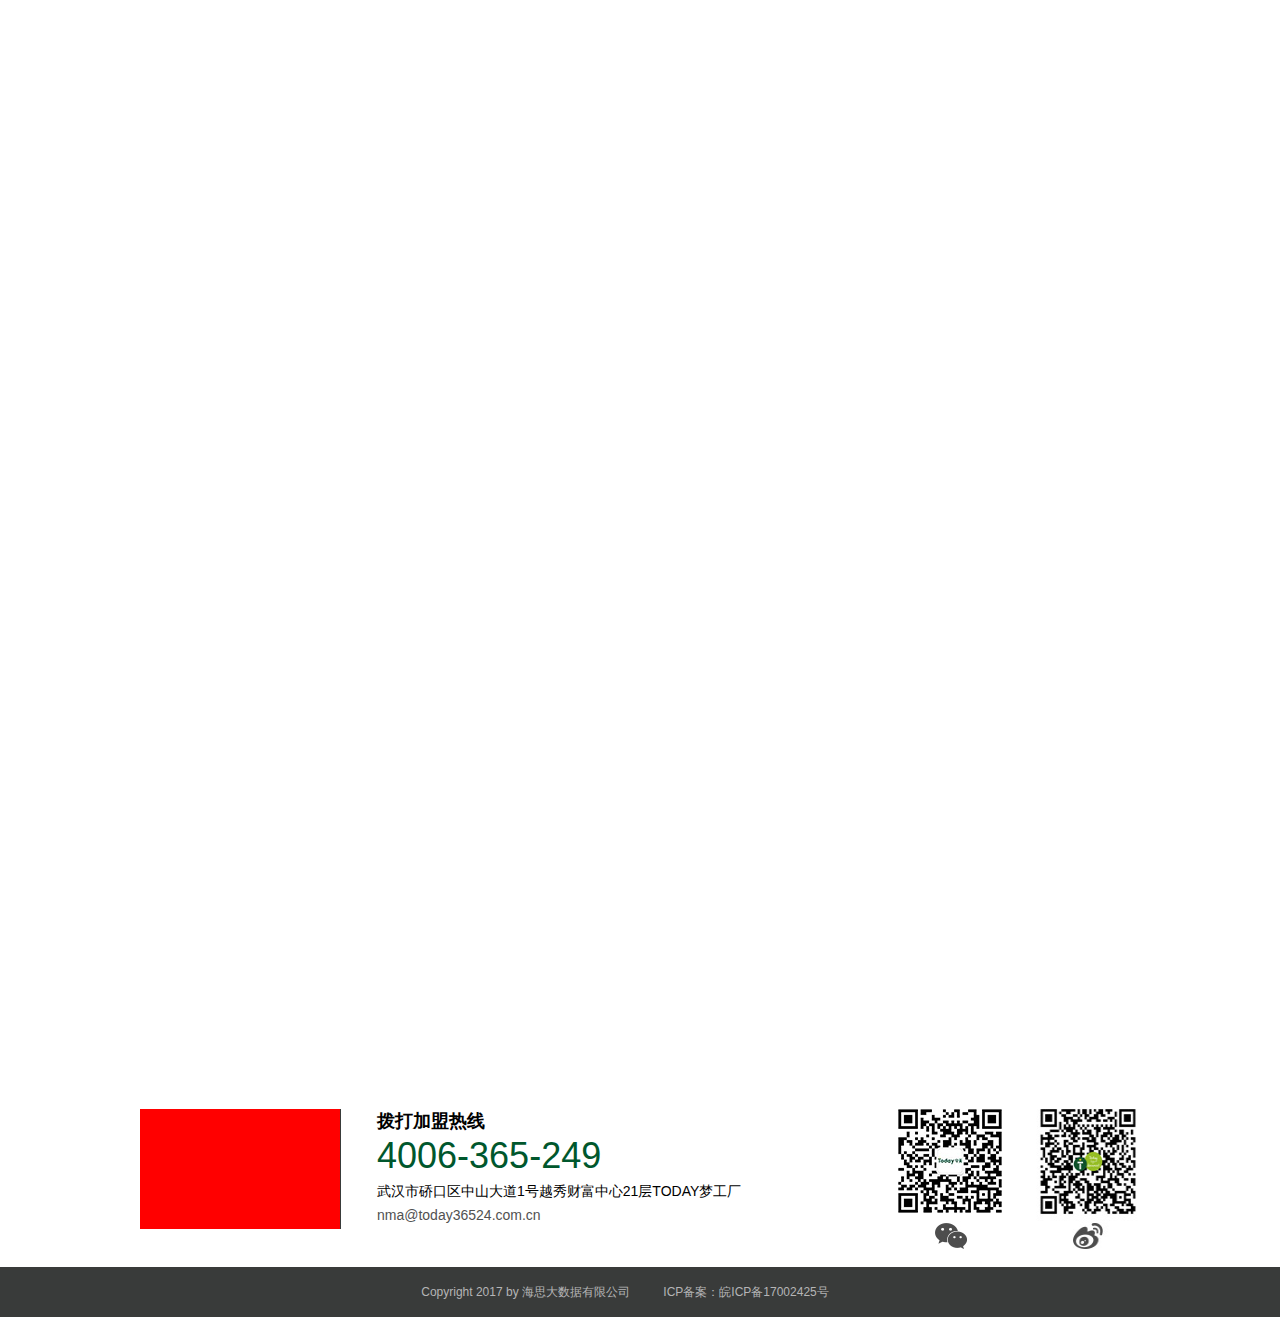
<file: news.html>
<!doctype html>
<html>
	<head>
		<!-- 声明当前页面编码集：gbk gb2313中文编码 utf-8国际编码 -->
		<meta http-equiv='Content-type' content='text/html; charset=utf-8' />
		<title>吉事多</title>
		<meta name="Keywords" content="关键词,关键词" />
        <meta name="description" content="描述" />
        <link rel="stylesheet" href="https://at.alicdn.com/t/font_447374_1hsc0o17twva38fr.css">
        <link rel="stylesheet" href="css/public.css">
        <link rel="stylesheet" href="layui/css/layui.css">
        <link rel="stylesheet" href="css/common.css">
        <link rel="stylesheet" href="css/news.css" type='text/css'>
        
        <script src="jquery/jquery.js" charset="utf-8"></script>
        <script src="layui/tab.js" charset="utf-8"></script>
        <script src="js/news.js" charset="utf-8"></script>
	</head>
<body>
    <div class='giessdorf'>
        <!-- 开始头部 -->
        <div class='g-header'>
            <div class='head-content clearfix'>
                <div class='logo fl'>
                    <a href=""></a>
                </div>
                <ul class='clearfix fl'>
                    <li class='fl'>
                        <a href="index.html">
                            <p>首页</p>         
                        </a>
                        <span></span>
                    </li>
                    <li class='fl'>
                        <a href="news.html">
                            <p>新闻</p>
                        </a>
                        <span></span>
                    </li>
                    <li class='fl'>
                        <a href="store.html">
                            <p>门店</p>
                        </a>
                        <span></span>
                    </li>
                    <li class='fl'>
                        <a href="recruit.html">
                            <p>招聘</p> 
                        </a>
                        <span></span>
                    </li>
                    <li class='fl'>
                        <a href="join.html">
                            <p>加盟</p>
                        </a>
                        <span></span>
                    </li>
                    <li class='fl'>
                        <a href="about.html">
                            <p>认识吉事多</p>
                        </a>
                        <span></span>
                    </li>
                </ul>
            </div>
        </div>
        <div class='g-body'>
            <!-- 开始导航图片 -->
            <div class='banner-img'>
                <div class='banner-box'>
                    <p>在Today便利店里</p>
                    <p>学会寻找小确幸的能力</p>
                </div>
            </div>
            <!-- 开始导航文字 -->
            <div class='news-nav'>
                <ul class='new-nav clearfix'>
                    <li class='title-item list-select fl '>
                        <a href="#services">
                            <span>企业新闻</span>
                            <i class='iconfont icon-xia'></i>
                        </a>
                    </li>
                    <li class='title-item fl'>
                        <a href="#work">
                            <span>行业新闻</span>
                            <i class='iconfont icon-xia'></i>
                        </a>
                    </li>
                </ul>
            </div>
            <!-- 开始新闻内容 -->
            <div class='news'>
                <ul>
                    <li class='clearfix'>
                        <a href="newsmore.html" class='news-a'></a>
                        <img src="images/news/1.jpg" alt="">
                        <div class='news-info'>
                            <h2>不止房东，还是股东，TODAY开放店铺加盟啦1！</h2>
                            <h3>有好铺资源即开店，无需在店经营，全额让利，无管理费，坐享增值收益，进入抢钱时代。
                                有好铺资源即开店，无需在店经营，全额让利，无管理费，坐享增值收益，进入抢钱时代。
                                有好铺资源即开店，无需在店经营，全额让利，无管理费，坐享增值收益，进入抢钱时代。
                                有好铺资源即开店，无需在店经营，全额让利，无管理费，坐享增值收益，进入抢钱时代。</h3>
                            <p>2017-10-31</p>
                            <a href="javascript:;">阅读全文 →</a>
                        </div>
                    </li>
                    <li class='clearfix'>
                        <a href="newsmore.html" class='news-a'></a>
                        <img src="images/news/1.jpg" alt="">
                        <div class='news-info'>
                            <h2>不止房东，还是股东，TODAY开放店铺加盟啦！</h2>
                            <h3>有好铺资源即开店，无需在店经营，全额让利，无管理费，坐享增值收益，进入抢钱时代。有好铺资源即开店，无需在店经营，全额让利，无管理费，坐享增值收益，进入抢钱时代。有好铺资源即开店，无需在店经营，全额让利，无管理费，坐享增值收益，进入抢钱时代。有好铺资源即开店，无需在店经营，全额让利，无管理费，坐享增值收益，进入抢钱时代。</h3>
                            <p>2017-10-31</p>
                            <a href="javascript:;">阅读全文 →</a>
                        </div>
                    </li>
                    <li class='clearfix'>
                        <a href="newsmore.html" class='news-a'></a>
                        <img src="images/news/1.jpg" alt="">
                        <div class='news-info'>
                            <h2>不止房东，还是股东，TODAY开放店铺加盟啦！</h2>
                            <h3>有好铺资源即开店，无需在店经营，全额让利，无管理费，坐享增值收益，进入抢钱时代。</h3>
                            <p>2017-10-31</p>
                            <a href="javascript:;">阅读全文 →</a>
                        </div>
                    </li>
                    <li class='clearfix'>
                        <a href="newsmore.html" class='news-a'></a>
                        <img src="images/news/1.jpg" alt="">
                        <div class='news-info'>
                            <h2>不止房东，还是股东，TODAY开放店铺加盟啦！</h2>
                            <h3>有好铺资源即开店，无需在店经营，全额让利，无管理费，坐享增值收益，进入抢钱时代。</h3>
                            <p>2017-10-31</p>
                            <a href="javascript:;">阅读全文 →</a>
                        </div>
                    </li>
                </ul>
            </div>
            <div class='news'>
                <ul>
                    <li class='clearfix'>
                        <a href="newsmore.html" class='news-a'></a>
                        <img src="images/news/1.jpg" alt="">
                        <div class='news-info'>
                            <h2>不止房东，还是股东，TODAY开放店铺加盟啦！</h2>
                            <h3>有好铺资源即开店，无需在店经营，全额让利，无管理费，坐享增值收益，进入抢钱时代。
                                有好铺资源即开店，无需在店经营，全额让利，无管理费，坐享增值收益，进入抢钱时代。
                                有好铺资源即开店，无需在店经营，全额让利，无管理费，坐享增值收益，进入抢钱时代。
                                有好铺资源即开店，无需在店经营，全额让利，无管理费，坐享增值收益，进入抢钱时代。</h3>
                            <p>2017-10-31</p>
                            <a href="javascript:;">阅读全文 →</a>
                        </div>
                    </li>
                    <li class='clearfix'>
                        <a href="newsmore.html" class='news-a'></a>
                        <img src="images/news/1.jpg" alt="">
                        <div class='news-info'>
                            <h2>不止房东，还是股东，TODAY开放店铺加盟啦！</h2>
                            <h3>有好铺资源即开店，无需在店经营，全额让利，无管理费，坐享增值收益，进入抢钱时代。
                                有好铺资源即开店，无需在店经营，全额让利，无管理费，坐享增值收益，进入抢钱时代。
                                有好铺资源即开店，无需在店经营，全额让利，无管理费，坐享增值收益，进入抢钱时代。
                                有好铺资源即开店，无需在店经营，全额让利，无管理费，坐享增值收益，进入抢钱时代。</h3>
                            <p>2017-10-31</p>
                            <a href="javascript:;">阅读全文 →</a>
                        </div>
                    </li>
                    <li class='clearfix'>
                        <a href="newsmore.html" class='news-a'></a>
                        <img src="images/news/1.jpg" alt="">
                        <div class='news-info'>
                            <h2>不止房东，还是股东，TODAY开放店铺加盟啦！</h2>
                            <h3>有好铺资源即开店，无需在店经营，全额让利，无管理费，坐享增值收益，进入抢钱时代。
                                有好铺资源即开店，无需在店经营，全额让利，无管理费，坐享增值收益，进入抢钱时代。
                                有好铺资源即开店，无需在店经营，全额让利，无管理费，坐享增值收益，进入抢钱时代。
                                有好铺资源即开店，无需在店经营，全额让利，无管理费，坐享增值收益，进入抢钱时代。</h3>
                            <p>2017-10-31</p>
                            <a href="javascript:;">阅读全文 →</a>
                        </div>
                    </li>
                    <li class='clearfix'>
                        <a href="newsmore.html" class='news-a'></a>
                        <img src="images/news/1.jpg" alt="">
                        <div class='news-info'>
                            <h2>不止房东，还是股东，TODAY开放店铺加盟啦！</h2>
                            <h3>有好铺资源即开店，无需在店经营，全额让利，无管理费，坐享增值收益，进入抢钱时代。
                                有好铺资源即开店，无需在店经营，全额让利，无管理费，坐享增值收益，进入抢钱时代。
                                有好铺资源即开店，无需在店经营，全额让利，无管理费，坐享增值收益，进入抢钱时代。
                                有好铺资源即开店，无需在店经营，全额让利，无管理费，坐享增值收益，进入抢钱时代。</h3>
                            <p>2017-10-31</p>
                            <a href="javascript:;">阅读全文 →</a>
                        </div>
                    </li>
                </ul>
            </div> 
        </div>
        <div class='g-footer'>
            <div class='foot-top clearfix'>
                <div class='foot-left fl clearfix'>
                    <div class='left-logo fl'></div>
                    <div class='left-info fl'>
                        <h3>拨打加盟热线</h3>
                        <h2>4006-365-249</h2>
                        <p>武汉市硚口区中山大道1号越秀财富中心21层TODAY梦工厂 </p>
                        <p>nma@today36524.com.cn</p>
                    </div>
                </div>
                <div class='foot-right fr'>
                    <div class='weixin fl'>
                        <img src="images/footer/weixin-code.jpg" alt="微信号：">
                    </div>
                    <div class='weixin fl'>
                        <img src="images/footer/weibo-code.jpg" alt="微博号：">
                    </div>
                </div>
            </div>
            <div class='footer-bottom'>
                <div class='b-info'>
                    <span>Copyright 2017 by  海思大数据有限公司</span>
                    <span>ICP备案：皖ICP备17002425号</span>
                </div>
            </div>
            <div id='to-top' onclick="pageScroll();">
                <i class='iconfont icon-huidingbu'> </i>
            </div> 
        </div>
    </div>
</body>
</html>
</file>
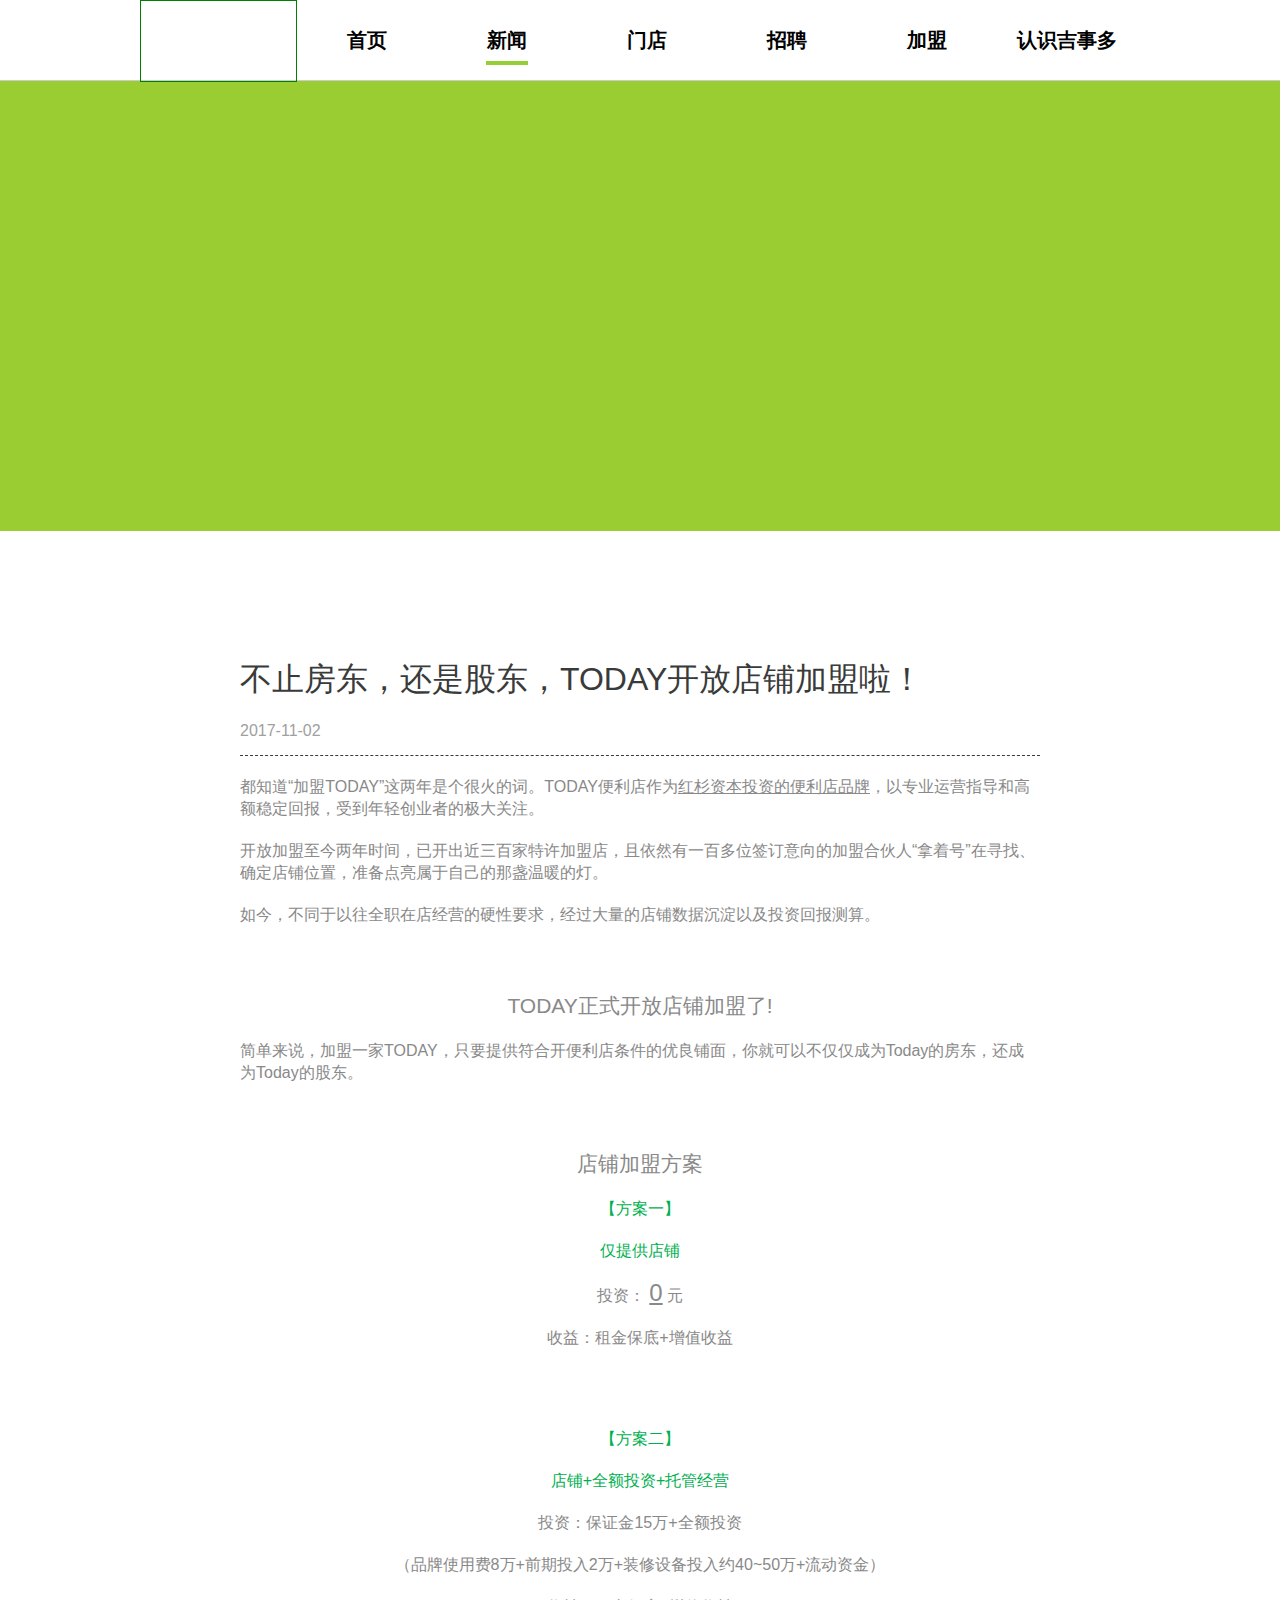
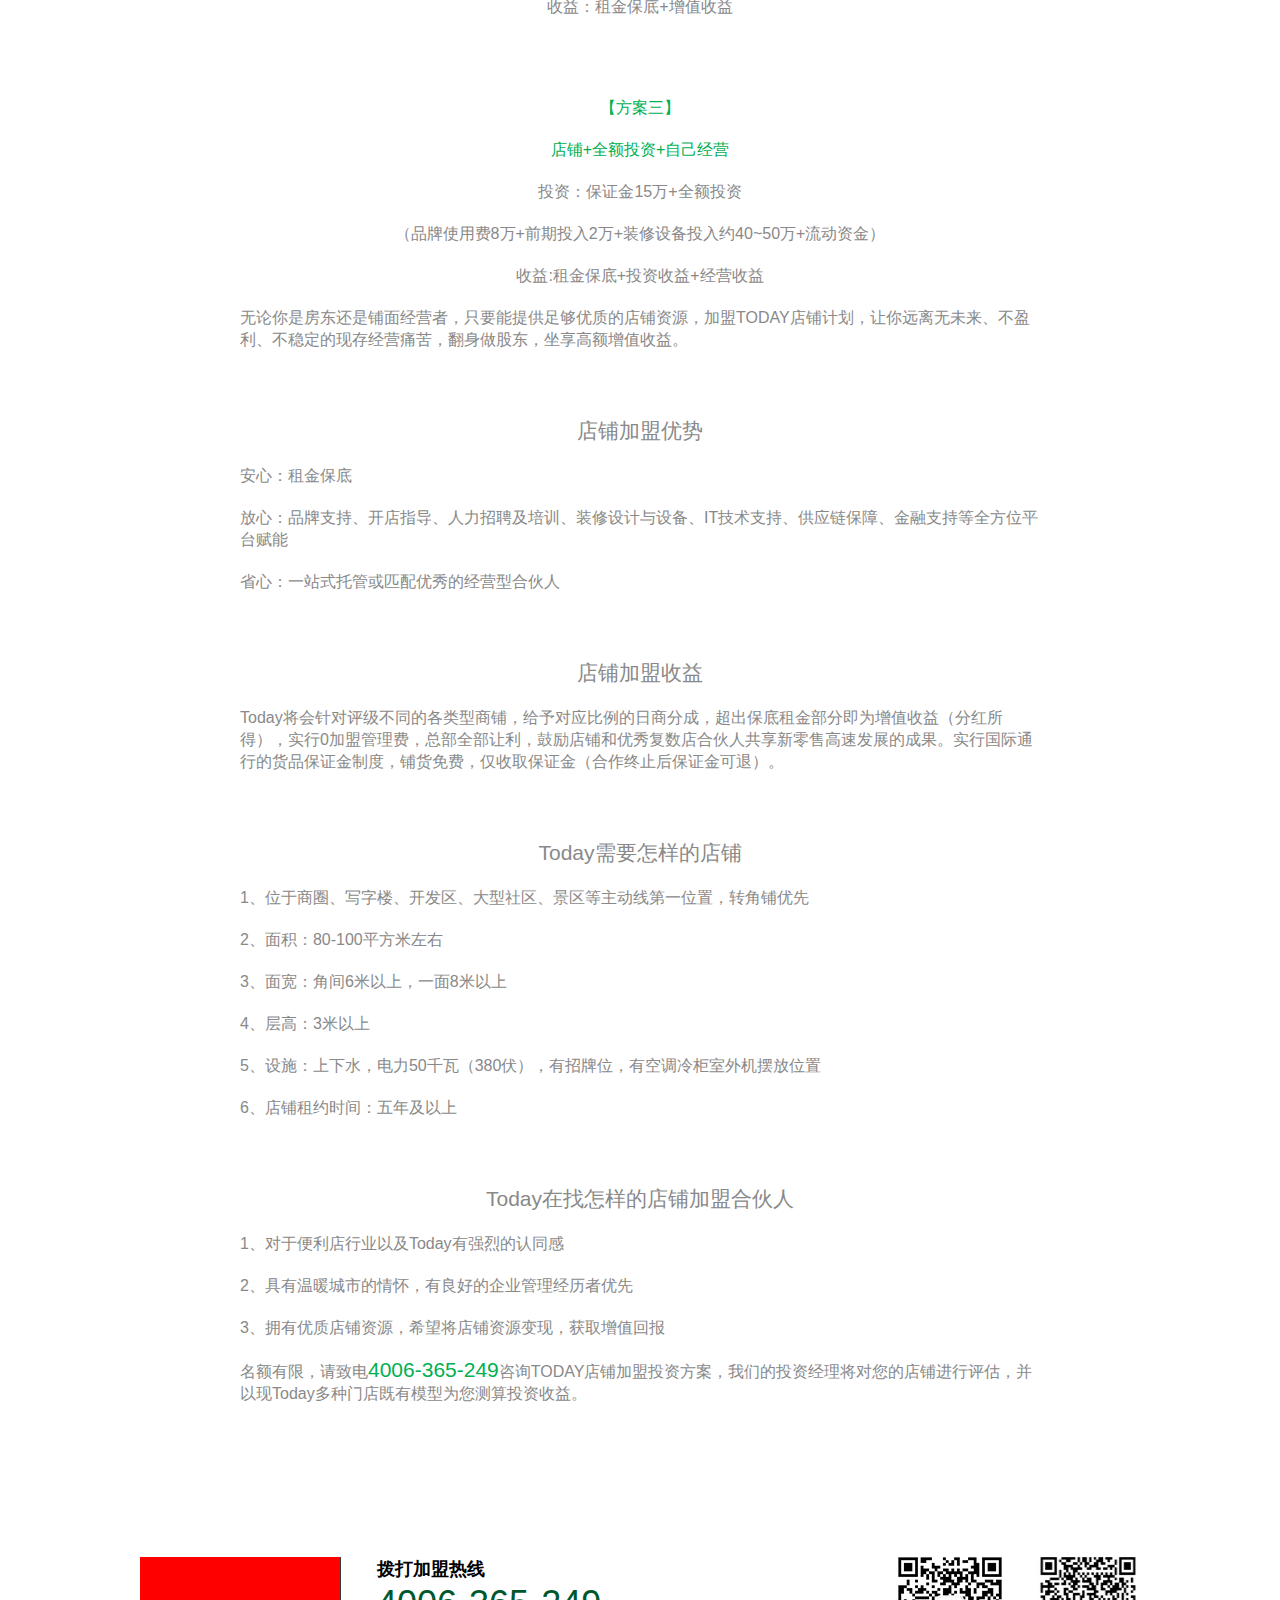
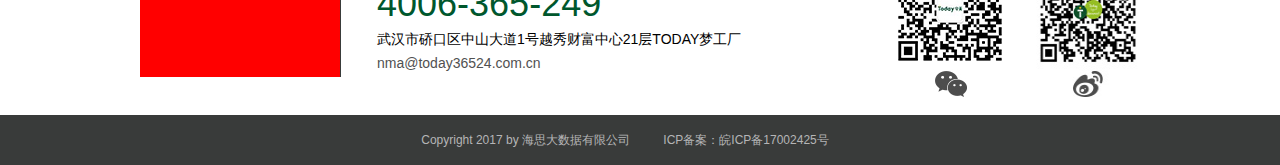
<file: newsmore.html>
<!doctype html>
<html>
	<head>
		<!-- 声明当前页面编码集：gbk gb2313中文编码 utf-8国际编码 -->
		<meta http-equiv='Content-type' content='text/html; charset=utf-8' />
		<title>吉事多</title>
		<meta name="Keywords" content="关键词,关键词" />
        <meta name="description" content="描述" />
        <link rel="stylesheet" href="https://at.alicdn.com/t/font_447374_1hsc0o17twva38fr.css">
        <link rel="stylesheet" href="css/public.css">
        <link rel="stylesheet" href="layui/css/layui.css">
        <link rel="stylesheet" href="css/common.css">
        <link rel="stylesheet" href="css/news.css" type='text/css'>
        
        <script src="jquery/jquery.js" charset="utf-8"></script>
        <script src="layui/tab.js" charset="utf-8"></script>
	</head>
<body>
    <div class='giessdorf'>
        <!-- 开始头部 -->
        <div class='g-header'>
            <div class='head-content clearfix'>
                <div class='logo fl'>
                    <a href=""></a>
                </div>
                <ul class='clearfix fl'>
                    <li class='fl'>
                        <a href="index.html">
                            <p>首页</p>         
                        </a>
                        <span></span>
                    </li>
                    <li class='fl'>
                        <a href="news.html">
                            <p>新闻</p>
                        </a>
                        <span></span>
                    </li>
                    <li class='fl'>
                        <a href="store.html">
                            <p>门店</p>
                        </a>
                        <span></span>
                    </li>
                    <li class='fl'>
                        <a href="recruit.html">
                            <p>招聘</p> 
                        </a>
                        <span></span>
                    </li>
                    <li class='fl'>
                        <a href="join.html">
                            <p>加盟</p>
                        </a>
                        <span></span>
                    </li>
                    <li class='fl'>
                        <a href="about.html">
                            <p>认识吉事多</p>
                        </a>
                        <span></span>
                    </li>
                </ul>
            </div>
        </div>
        <div class='g-body'>
            <!-- 开始导航图片 -->
            <div class='banner-img'>
                <div class='banner-box'>
                    <p>在Today便利店里</p>
                    <p>学会寻找小确幸的能力</p>
                </div>
            </div>
            <!-- 开始内容 -->
            <div class='newsmore'>
                <div class='newsmore-box'>
                    <h2>不止房东，还是股东，TODAY开放店铺加盟啦！</h2>
                    <h3>2017-11-02</h3>
                    <p>都知道“加盟TODAY”这两年是个很火的词。TODAY便利店作为<span>红杉资本投资的便利店品牌</span>，以专业运营指导和高额稳定回报，受到年轻创业者的极大关注。</p>
                    <p>开放加盟至今两年时间，已开出近三百家特许加盟店，且依然有一百多位签订意向的加盟合伙人“拿着号”在寻找、确定店铺位置，准备点亮属于自己的那盏温暖的灯。</p>
                    <p>如今，不同于以往全职在店经营的硬性要求，经过大量的店铺数据沉淀以及投资回报测算。</p>
                    <h4>TODAY正式开放店铺加盟了!</h4>
                    <p>简单来说，加盟一家TODAY，只要提供符合开便利店条件的优良铺面，你就可以不仅仅成为Today的房东，还成为Today的股东。</p>
                    <h4>店铺加盟方案</h4>
                    <p class='t-align' style="color:#00b050;">【方案一】</p>
                    <p class='t-align' style="color:#00b050;">仅提供店铺</p>
                    <p class='t-align'>投资： <span class='fz-20'>0</span> 元</p>
                    <p class='t-align'>收益：租金保底+增值收益</p>
                    <h5>【方案二】</h5>
                    <p class='t-align' style="color:#00b050;">店铺+全额投资+托管经营</p>
                    <p class='t-align'>投资：保证金15万+全额投资</p>
                    <p class='t-align'>（品牌使用费8万+前期投入2万+装修设备投入约40~50万+流动资金）</p>
                    <p class='t-align'>收益：租金保底+增值收益</p>
                    <h5>【方案三】</h5>
                    <p class='t-align' style="color:#00b050;">店铺+全额投资+自己经营</p>
                    <p class='t-align'>投资：保证金15万+全额投资</p>
                    <p class='t-align'>（品牌使用费8万+前期投入2万+装修设备投入约40~50万+流动资金）</p>
                    <p class='t-align'>收益:租金保底+投资收益+经营收益</p>
                    <p>无论你是房东还是铺面经营者，只要能提供足够优质的店铺资源，加盟TODAY店铺计划，让你远离无未来、不盈利、不稳定的现存经营痛苦，翻身做股东，坐享高额增值收益。</p>
                    <h4>店铺加盟优势</h4>
                    <p>安心：租金保底</p>
                    <p>放心：品牌支持、开店指导、人力招聘及培训、装修设计与设备、IT技术支持、供应链保障、金融支持等全方位平台赋能</p>
                    <p>省心：一站式托管或匹配优秀的经营型合伙人</p>
                    <h4>店铺加盟收益</h4>
                    <p>Today将会针对评级不同的各类型商铺，给予对应比例的日商分成，超出保底租金部分即为增值收益（分红所得），实行0加盟管理费，总部全部让利，鼓励店铺和优秀复数店合伙人共享新零售高速发展的成果。实行国际通行的货品保证金制度，铺货免费，仅收取保证金（合作终止后保证金可退）。</p>
                    <h4>Today需要怎样的店铺</h4>
                    <p>1、位于商圈、写字楼、开发区、大型社区、景区等主动线第一位置，转角铺优先</p>
                    <p>2、面积：80-100平方米左右</p>
                    <p>3、面宽：角间6米以上，一面8米以上</p>
                    <p>4、层高：3米以上</p>
                    <p>5、设施：上下水，电力50千瓦（380伏），有招牌位，有空调冷柜室外机摆放位置</p>
                    <p>6、店铺租约时间：五年及以上</p>  
                    <h4>Today在找怎样的店铺加盟合伙人</h4>  
                    <p>1、对于便利店行业以及Today有强烈的认同感</p>
                    <p>2、具有温暖城市的情怀，有良好的企业管理经历者优先</p>
                    <p>3、拥有优质店铺资源，希望将店铺资源变现，获取增值回报</p>
                    <p>名额有限，请致电<i>4006-365-249</i>咨询TODAY店铺加盟投资方案，我们的投资经理将对您的店铺进行评估，并以现Today多种门店既有模型为您测算投资收益。</p>                          
                </div>
            </div>
        </div>
        <div class='g-footer'>
            <div class='foot-top clearfix'>
                <div class='foot-left fl clearfix'>
                    <div class='left-logo fl'></div>
                    <div class='left-info fl'>
                        <h3>拨打加盟热线</h3>
                        <h2>4006-365-249</h2>
                        <p>武汉市硚口区中山大道1号越秀财富中心21层TODAY梦工厂 </p>
                        <p>nma@today36524.com.cn</p>
                    </div>
                </div>
                <div class='foot-right fr'>
                    <div class='weixin fl'>
                        <img src="images/footer/weixin-code.jpg" alt="微信号：">
                    </div>
                    <div class='weixin fl'>
                        <img src="images/footer/weibo-code.jpg" alt="微博号：">
                    </div>
                </div>
            </div>
            <div class='footer-bottom'>
                <div class='b-info'>
                    <span>Copyright 2017 by  海思大数据有限公司</span>
                    <span>ICP备案：皖ICP备17002425号</span>
                </div>
            </div>
            <div id='to-top' onclick="pageScroll();">
                <i class='iconfont icon-huidingbu'> </i>
            </div> 
        </div>
    </div>
</body>
</html>
</file>
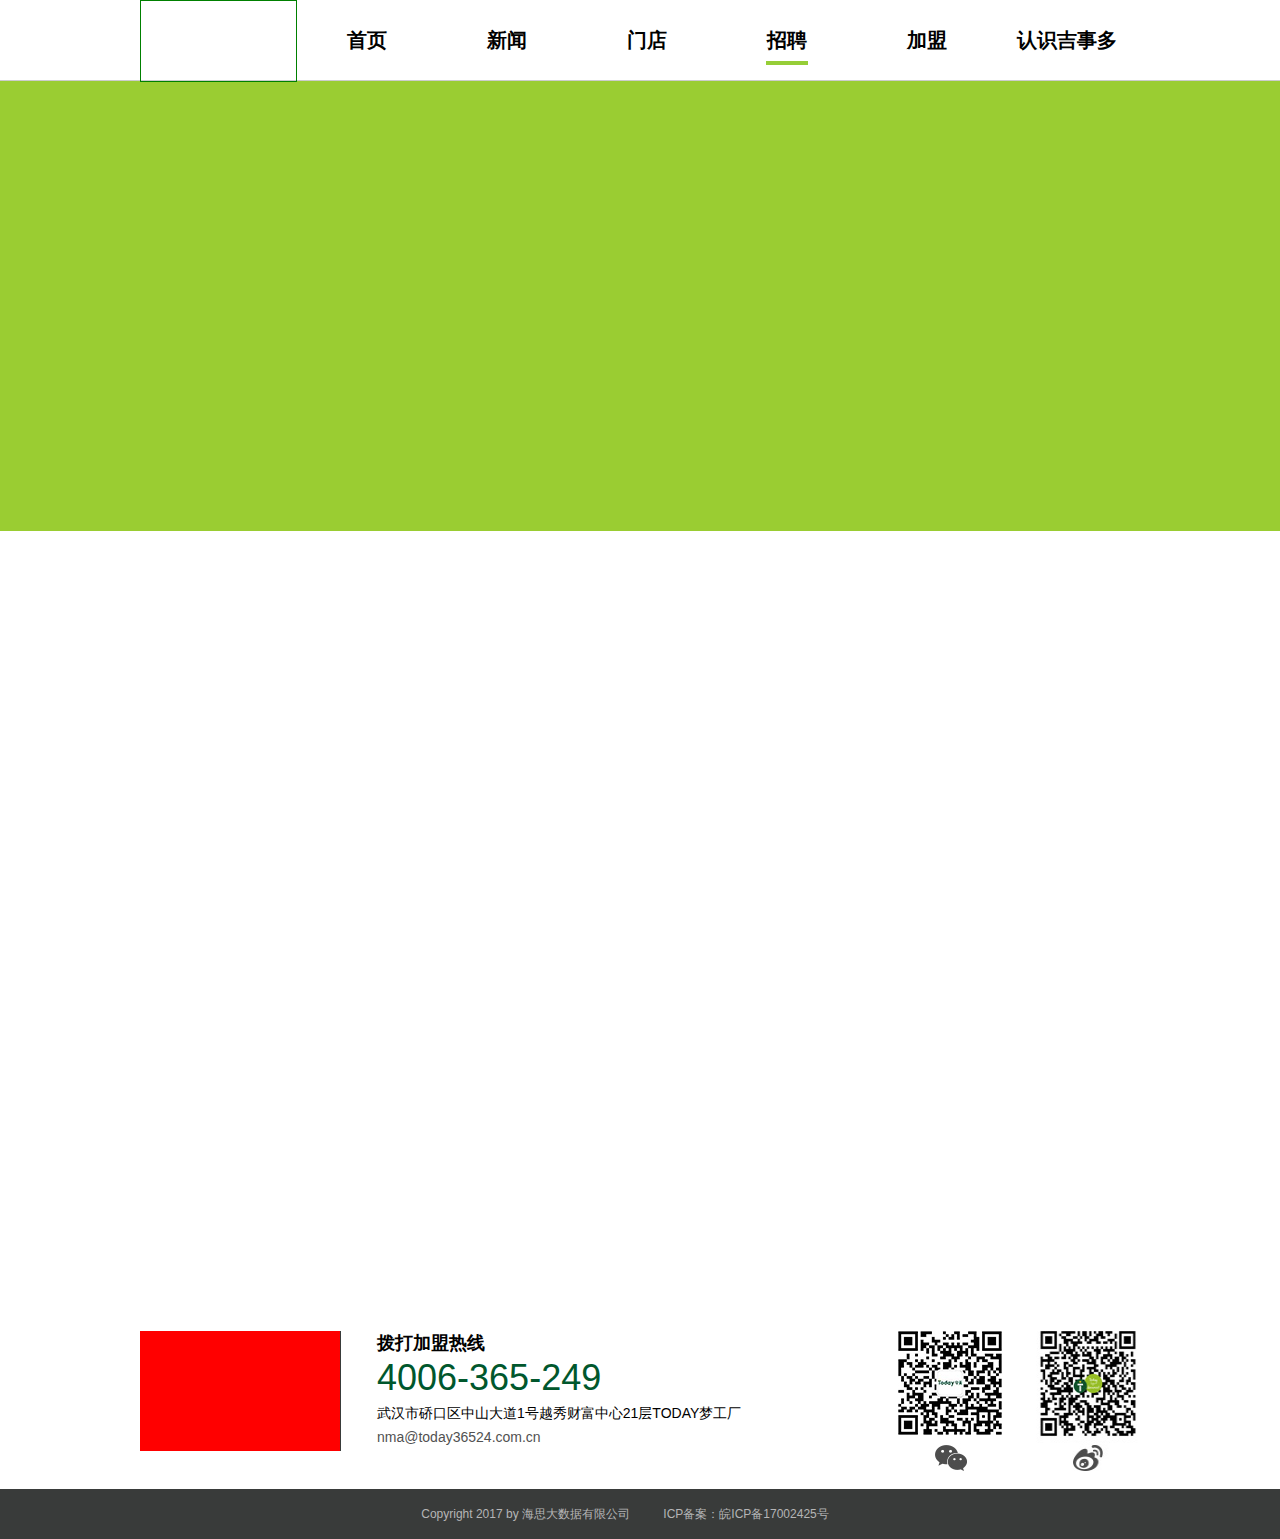
<file: recruit.html>
<!doctype html>
<html>
	<head>
		<!-- 声明当前页面编码集：gbk gb2313中文编码 utf-8国际编码 -->
		<meta http-equiv='Content-type' content='text/html; charset=utf-8' />
		<title>吉事多</title>
		<meta name="Keywords" content="关键词,关键词" />
        <meta name="description" content="描述" />
        <link rel="stylesheet" href="https://at.alicdn.com/t/font_447374_1hsc0o17twva38fr.css">
        <link rel="stylesheet" href="css/public.css">
        <link rel="stylesheet" href="layui/css/layui.css">
        <link rel="stylesheet" href="css/common.css">
        <link rel="stylesheet" href="css/recruit.css" type='text/css'>

        <script src="jquery/jquery.js" charset="utf-8"></script>
        <script src="layui/tab.js" charset="utf-8"></script>
        <script src="js/recruit.js"></script>		
	</head>
<body>
    <div class='giessdorf'>
        <!-- 开始头部 -->
        <div class='g-header'>
            <div class='head-content clearfix'>
                <div class='logo fl'>
                    <a href=""></a>
                </div>
                <ul class='clearfix fl'>
                    <li class='fl'>
                        <a href="index.html">
                            <p>首页</p>         
                        </a>
                        <span></span>
                    </li>
                    <li class='fl'>
                        <a href="news.html">
                            <p>新闻</p>
                        </a>
                        <span></span>
                    </li>
                    <li class='fl'>
                        <a href="store.html">
                            <p>门店</p>
                        </a>
                        <span></span>
                    </li>
                    <li class='fl'>
                        <a href="recruit.html">
                            <p>招聘</p> 
                        </a>
                        <span></span>
                    </li>
                    <li class='fl'>
                        <a href="join.html">
                            <p>加盟</p>
                        </a>
                        <span></span>
                    </li>
                    <li class='fl'>
                        <a href="about.html">
                            <p>认识吉事多</p>
                        </a>
                        <span></span>
                    </li>
                </ul>
            </div>
        </div>
        <div class='g-body'>
            <!-- 开始导航图片 -->
            <div class='banner-img'>
                <div class='banner-box'>
                    <p>超过1000位城市精英</p>
                    <p>共同选择的创业平台</p>
                </div>
            </div>
            <!-- 开始招聘 -->
            <div class='recruit'>
                <div class="recruit-box">   
                    <!-- 开始招聘流程 -->
                    <div class="recruit-flow">
                        <h2>招聘流程</h2>
                        <div class='flow-box clearfix'>
                            <div class="flow-img fl"></div>
                            <div class="flow-info fl">
                                <div class='info-box'>申请面试<i class='iconfont icon-you1'></i>面 &nbsp;试<i class='iconfont icon-you1'></i>入职办理</div>
                                <div class="info-next"><i class='iconfont icon-xia1'></i></div>
                                <div class='info-box info-last'>总部职位<i class='iconfont icon-arrowleftcircle'></i>店铺职位<i class='iconfont icon-arrowleftcircle'></i>入 &nbsp;职</div>
                            </div>
                        </div>
                    </div>
                    <!-- 开始应聘岗位 -->
                    <div class="recruit-good">
                        <h2>应聘岗位</h2>
                        <div class='good-box clearfix'>
                            <ul class='good-list-left fl'>
                                <li class='title-item list-select'>区域经理储备</li>
                                <li class='title-item'>储备干部</li>
                                <li class='title-item'>班长</li>
                                <li class='title-item'>夜班全职店员</li>
                                <li class='title-item'>白班小时工</li>
                                <li class='title-item'>夜班小时工</li>
                                <li class='title-item'>总部日语翻译</li>
                                <li class='title-item'>门店开发（选址）</li>
                                <li class='title-item'>财务文员</li> 
                            </ul>
                            <ul class='good-list-right fl'>
                                <li>
                                    <h3>岗位职责</h3>
                                    <p>1、承担公司下达的各项经营指标；
                                            2、组织协调店铺的日常经营管理工作；
                                            3、对店铺各岗位人员进行管理和督导；
                                            4、负责对店铺费用进行预算，并控制费用支出；
                                            5、根据店铺需要合理地进行员工培训，提高店铺整体工作效率；
                                    </p>
                                    <h3>职业发展规划</h3>
                                    <h4>快速的晋升：</h4>
                                    <p>从熟悉店铺各项工作的流程、内容及标准开始，快速掌握公司商品的订货、陈列、销售、盘点、品质管理、人员管理等经营管理理念，通过系统的培训、专业的考核，6个月内成为店长，1年内培养成为区域经理。
                                            区域经理岗位【负责指导6家左右店铺的整体运营，及时传递总部最新的方针政策，分析经营数据指导店铺改善工作及解决遇到的问题】</p>
                                    <h4>多元化的职业发展：</h4>
                                    <p>总部职能部门岗位【总部设有运营、商品、开发，三大主营业务部门及六大业务支持部门，优秀者均有发展机会】</p>
                                    <h4>受益终身的技能:</h4>
                                    <p>借助国际品牌连锁企业的视角，了解市场的发展方向，接触最新奇的商品信息，掌握最优质的服务流程，打造使你受益终身的职场气质。</p>
                                    <h4>广阔、持续稳定的平台</h4>
                                    <p>7-ELEVEn是目前全世界最著名、规模最大的连锁便利店品牌，在世界18个国家和地区开设60000余家店铺。
                                            快速开店的发展策略，提供了更广阔、持续稳定的发展平台。</p>
                                    <h3>录用标准</h3>
                                    <p> 1、年龄30岁以内，性别不限；
                                            2、统招大专及以上学历；1年以上管理岗位工作经验；</p>                                    
                                </li>  
                            </ul>
                            <ul class='good-list-right fl'>
                                <li>
                                    <p>按中国连锁经营协会的统计数据，从2012年开始便利店的销售额就以双位数的高速增长连续三年超过百货、超市、大型超市等所有大型零售业态，成为中国实体零售业低迷景气下的“一枝独秀”。</p>
                                    <p>便利店行业的毛利率高于超市和大卖场，是其他零售行业无法企及的。</p>
                                    <p>按照上海平均每3000人一家便利店的标准，拥有1200万人口的武汉，则至少需要4000家便利店来满足市场需求，而目前武汉市场的便利店还不足1000家，未来的发展趋势显而易见。</p>                         
                                </li>  
                            </ul>
                            <ul class='good-list-right fl'>
                                <li>
                                    <p>以一家80-100平米的店铺为例，开一家Today便利店的总投资80万起。 您需要准备三个部分：固定资产、流动资金和保证金</p>
                                    <p>流动资金包含：</p>
                                    <p>门店的租金和押金等10万</p>   
                                    <p>固定资产包含：</p>
                                    <p>门店装修以及设备费用35-45万</p>
                                    <p>其他费用2万（包含开店设计费1万，新开店推广费0.5万，培训费0.5万）</p>
                                    <p>品牌使用费及保证金包含：</p>
                                    <p>a. 品牌以及商品的保证金20万（目前是18万）</p>
                                    <p>b. 加盟费10万（目前是8万）</p>                      
                                </li>  
                            </ul>
                            <ul class='good-list-right fl'>
                                <li>
                                    <p>加盟流程：</p>
                                    <p>报名申请→电话通知→ 加盟说明会→ 高管面试→ 签订协议交意向金（15W）→ 培训学习 （5周） → 选址立地调研→ 签订合同 → 设计策划装修验收 → 营销规划成功开业 → 持续评估 → 持续营运指导...</p>
                                    <p>我们会选择怎样的合伙人:</p>   
                                    <p>1、洞察到便利店巨大商机，有创业精神全身专注投入便利店事业，有开多家店甚至多城市理想；</p>
                                    <p>2、认同Today价值观，感受到便利店对一座城，一群人的便利价值与温度情怀；</p>
                                    <p>3、有2年以上工作或创业经验，有80万以上创业资金；</p>
                                    <p>4、有店铺资源，满足便利店评估条件</p>
                                    <p>5、必须两人以上合伙，以夫妻与朋友优先。</p>                    
                                </li>  
                            </ul>
                            <ul class='good-list-right fl'>
                                <li>
                                    <p>一、商品进价和毛利如何？</p>
                                    <p>进价：公司保证货品品质，主要选择厂家和区域总经销，因为集中采购，所以价格有优势；随着门店规模的增加，采购价格会越来越有优势。</p>
                                    <p>毛利：目前的平均毛利率约为29%-34%（不含香烟），含香烟平均毛率在29%左右，具体情况由商品结构决定；其中FF商品、进口商品等毛利率高达40%以上。</p>   
                                    <p>二、有怎样的活动支持门店？</p>
                                    <p>商品部通过行销会议及市场调查，根据节令、节气、热点、流行等来规划行销活动；每月有二次创业联盟大会会议，通过创业联盟大会会议的形式宣导至门店，每月活动单品数超过500个。</p>
                                    <p>每周三、周五有针对明星商品的大型美食日活动，周三美食日鲜奶+便当（6-8折），周五品味时光（面包买二送一）</p>
                                    <p>三、商品方面的物流配送？</p>
                                    <p>配送：常温一周六配，周日休息；低温、面包、鲜食日配，每日配送，根据季节不同会有相应调整。</p> 
                                    <p>四、商品如何陈列以及台账如何摆放？</p>
                                    <p>陈列：针对不同货架配置、商圈、季节指数每年制作两档春夏、秋冬商品台账，每月台账也会有小的变化，具体情况根据实际门店制定，每月根据上市新品调整对应货架商品台账。所有店铺商品必须按照总部商品部的台帐进行统一、规范陈列；总部商品部根据商品属性按品类、品牌关联性制定陈列标准。</p>
                                    <p>五、进货以及退换货有哪些政策？</p>
                                    <p>退换货：不是所有商品都可以退换货，根据商品政策确定可退换货商品明细，每月2次总部退货安排，统一将店铺下架商品退至仓库给厂商处理。</p>
                                    <p>六、如何处理报废商品？</p>  
                                    <p>报废商品：报废商品由店铺自行处理。为了培养盈利市场和门店的商品竞争力，公司对鲜食的基本订购量有相应标准和要求，门店需要按标准和台账执行。</p>                 
                                </li>  
                            </ul>
                            <ul class='good-list-right fl'>
                                <li>
                                    <p>一、商品进价和毛利如何？</p>
                                    <p>进价：公司保证货品品质，主要选择厂家和区域总经销，因为集中采购，所以价格有优势；随着门店规模的增加，采购价格会越来越有优势。</p>
                                    <p>毛利：目前的平均毛利率约为29%-34%（不含香烟），含香烟平均毛率在29%左右，具体情况由商品结构决定；其中FF商品、进口商品等毛利率高达40%以上。</p>   
                                    <p>二、有怎样的活动支持门店？</p>
                                    <p>商品部通过行销会议及市场调查，根据节令、节气、热点、流行等来规划行销活动；每月有二次创业联盟大会会议，通过创业联盟大会会议的形式宣导至门店，每月活动单品数超过500个。</p>
                                    <p>每周三、周五有针对明星商品的大型美食日活动，周三美食日鲜奶+便当（6-8折），周五品味时光（面包买二送一）</p>
                                    <p>三、商品方面的物流配送？</p>
                                    <p>配送：常温一周六配，周日休息；低温、面包、鲜食日配，每日配送，根据季节不同会有相应调整。</p> 
                                    <p>四、商品如何陈列以及台账如何摆放？</p>
                                    <p>陈列：针对不同货架配置、商圈、季节指数每年制作两档春夏、秋冬商品台账，每月台账也会有小的变化，具体情况根据实际门店制定，每月根据上市新品调整对应货架商品台账。所有店铺商品必须按照总部商品部的台帐进行统一、规范陈列；总部商品部根据商品属性按品类、品牌关联性制定陈列标准。</p>
                                    <p>五、进货以及退换货有哪些政策？</p>
                                    <p>退换货：不是所有商品都可以退换货，根据商品政策确定可退换货商品明细，每月2次总部退货安排，统一将店铺下架商品退至仓库给厂商处理。</p>
                                    <p>六、如何处理报废商品？</p>  
                                    <p>报废商品：报废商品由店铺自行处理。为了培养盈利市场和门店的商品竞争力，公司对鲜食的基本订购量有相应标准和要求，门店需要按标准和台账执行。</p>                 
                                </li>  
                            </ul>
                            <ul class='good-list-right fl'>
                                <li>
                                    <p>一、商品进价和毛利如何？</p>
                                    <p>进价：公司保证货品品质，主要选择厂家和区域总经销，因为集中采购，所以价格有优势；随着门店规模的增加，采购价格会越来越有优势。</p>
                                    <p>毛利：目前的平均毛利率约为29%-34%（不含香烟），含香烟平均毛率在29%左右，具体情况由商品结构决定；其中FF商品、进口商品等毛利率高达40%以上。</p>   
                                    <p>二、有怎样的活动支持门店？</p>
                                    <p>商品部通过行销会议及市场调查，根据节令、节气、热点、流行等来规划行销活动；每月有二次创业联盟大会会议，通过创业联盟大会会议的形式宣导至门店，每月活动单品数超过500个。</p>
                                    <p>每周三、周五有针对明星商品的大型美食日活动，周三美食日鲜奶+便当（6-8折），周五品味时光（面包买二送一）</p>
                                    <p>三、商品方面的物流配送？</p>
                                    <p>配送：常温一周六配，周日休息；低温、面包、鲜食日配，每日配送，根据季节不同会有相应调整。</p> 
                                    <p>四、商品如何陈列以及台账如何摆放？</p>
                                    <p>陈列：针对不同货架配置、商圈、季节指数每年制作两档春夏、秋冬商品台账，每月台账也会有小的变化，具体情况根据实际门店制定，每月根据上市新品调整对应货架商品台账。所有店铺商品必须按照总部商品部的台帐进行统一、规范陈列；总部商品部根据商品属性按品类、品牌关联性制定陈列标准。</p>
                                    <p>五、进货以及退换货有哪些政策？</p>
                                    <p>退换货：不是所有商品都可以退换货，根据商品政策确定可退换货商品明细，每月2次总部退货安排，统一将店铺下架商品退至仓库给厂商处理。</p>
                                    <p>六、如何处理报废商品？</p>  
                                    <p>报废商品：报废商品由店铺自行处理。为了培养盈利市场和门店的商品竞争力，公司对鲜食的基本订购量有相应标准和要求，门店需要按标准和台账执行。</p>                 
                                </li>  
                            </ul>
                            <ul class='good-list-right fl'>
                                <li>
                                    <p>一、商品进价和毛利如何？</p>
                                    <p>进价：公司保证货品品质，主要选择厂家和区域总经销，因为集中采购，所以价格有优势；随着门店规模的增加，采购价格会越来越有优势。</p>
                                    <p>毛利：目前的平均毛利率约为29%-34%（不含香烟），含香烟平均毛率在29%左右，具体情况由商品结构决定；其中FF商品、进口商品等毛利率高达40%以上。</p>   
                                    <p>二、有怎样的活动支持门店？</p>
                                    <p>商品部通过行销会议及市场调查，根据节令、节气、热点、流行等来规划行销活动；每月有二次创业联盟大会会议，通过创业联盟大会会议的形式宣导至门店，每月活动单品数超过500个。</p>
                                    <p>每周三、周五有针对明星商品的大型美食日活动，周三美食日鲜奶+便当（6-8折），周五品味时光（面包买二送一）</p>
                                    <p>三、商品方面的物流配送？</p>
                                    <p>配送：常温一周六配，周日休息；低温、面包、鲜食日配，每日配送，根据季节不同会有相应调整。</p> 
                                    <p>四、商品如何陈列以及台账如何摆放？</p>
                                    <p>陈列：针对不同货架配置、商圈、季节指数每年制作两档春夏、秋冬商品台账，每月台账也会有小的变化，具体情况根据实际门店制定，每月根据上市新品调整对应货架商品台账。所有店铺商品必须按照总部商品部的台帐进行统一、规范陈列；总部商品部根据商品属性按品类、品牌关联性制定陈列标准。</p>
                                    <p>五、进货以及退换货有哪些政策？</p>
                                    <p>退换货：不是所有商品都可以退换货，根据商品政策确定可退换货商品明细，每月2次总部退货安排，统一将店铺下架商品退至仓库给厂商处理。</p>
                                    <p>六、如何处理报废商品？</p>  
                                    <p>报废商品：报废商品由店铺自行处理。为了培养盈利市场和门店的商品竞争力，公司对鲜食的基本订购量有相应标准和要求，门店需要按标准和台账执行。</p>                 
                                </li>  
                            </ul>
                            <ul class='good-list-right fl'>
                                <li>
                                    <p>一、商品进价和毛利如何？</p>
                                    <p>进价：公司保证货品品质，主要选择厂家和区域总经销，因为集中采购，所以价格有优势；随着门店规模的增加，采购价格会越来越有优势。</p>
                                    <p>毛利：目前的平均毛利率约为29%-34%（不含香烟），含香烟平均毛率在29%左右，具体情况由商品结构决定；其中FF商品、进口商品等毛利率高达40%以上。</p>   
                                    <p>二、有怎样的活动支持门店？</p>
                                    <p>商品部通过行销会议及市场调查，根据节令、节气、热点、流行等来规划行销活动；每月有二次创业联盟大会会议，通过创业联盟大会会议的形式宣导至门店，每月活动单品数超过500个。</p>
                                    <p>每周三、周五有针对明星商品的大型美食日活动，周三美食日鲜奶+便当（6-8折），周五品味时光（面包买二送一）</p>
                                    <p>三、商品方面的物流配送？</p>
                                    <p>配送：常温一周六配，周日休息；低温、面包、鲜食日配，每日配送，根据季节不同会有相应调整。</p> 
                                    <p>四、商品如何陈列以及台账如何摆放？</p>
                                    <p>陈列：针对不同货架配置、商圈、季节指数每年制作两档春夏、秋冬商品台账，每月台账也会有小的变化，具体情况根据实际门店制定，每月根据上市新品调整对应货架商品台账。所有店铺商品必须按照总部商品部的台帐进行统一、规范陈列；总部商品部根据商品属性按品类、品牌关联性制定陈列标准。</p>
                                    <p>五、进货以及退换货有哪些政策？</p>
                                    <p>退换货：不是所有商品都可以退换货，根据商品政策确定可退换货商品明细，每月2次总部退货安排，统一将店铺下架商品退至仓库给厂商处理。</p>
                                    <p>六、如何处理报废商品？</p>  
                                    <p>报废商品：报废商品由店铺自行处理。为了培养盈利市场和门店的商品竞争力，公司对鲜食的基本订购量有相应标准和要求，门店需要按标准和台账执行。</p>                 
                                </li>  
                            </ul>
                            <ul class='good-list-right fl'>
                                <li>
                                    <p>一、商品进价和毛利如何？</p>
                                    <p>进价：公司保证货品品质，主要选择厂家和区域总经销，因为集中采购，所以价格有优势；随着门店规模的增加，采购价格会越来越有优势。</p>
                                    <p>毛利：目前的平均毛利率约为29%-34%（不含香烟），含香烟平均毛率在29%左右，具体情况由商品结构决定；其中FF商品、进口商品等毛利率高达40%以上。</p>   
                                    <p>二、有怎样的活动支持门店？</p>
                                    <p>商品部通过行销会议及市场调查，根据节令、节气、热点、流行等来规划行销活动；每月有二次创业联盟大会会议，通过创业联盟大会会议的形式宣导至门店，每月活动单品数超过500个。</p>
                                    <p>每周三、周五有针对明星商品的大型美食日活动，周三美食日鲜奶+便当（6-8折），周五品味时光（面包买二送一）</p>
                                    <p>三、商品方面的物流配送？</p>
                                    <p>配送：常温一周六配，周日休息；低温、面包、鲜食日配，每日配送，根据季节不同会有相应调整。</p> 
                                    <p>四、商品如何陈列以及台账如何摆放？</p>
                                    <p>陈列：针对不同货架配置、商圈、季节指数每年制作两档春夏、秋冬商品台账，每月台账也会有小的变化，具体情况根据实际门店制定，每月根据上市新品调整对应货架商品台账。所有店铺商品必须按照总部商品部的台帐进行统一、规范陈列；总部商品部根据商品属性按品类、品牌关联性制定陈列标准。</p>
                                    <p>五、进货以及退换货有哪些政策？</p>
                                    <p>退换货：不是所有商品都可以退换货，根据商品政策确定可退换货商品明细，每月2次总部退货安排，统一将店铺下架商品退至仓库给厂商处理。</p>
                                    <p>六、如何处理报废商品？</p>  
                                    <p>报废商品：报废商品由店铺自行处理。为了培养盈利市场和门店的商品竞争力，公司对鲜食的基本订购量有相应标准和要求，门店需要按标准和台账执行。</p>                 
                                </li>  
                            </ul>
                        </div>
                    </div>
                     <!-- 开始招聘条件 -->
                    <div class='recruit-condition'>
                        <h2>薪资待遇</h2>
                        <div class='condition-box'>
                            <div class='condition-info'>
                                <p>·基本工资+工龄工资+职务工资+月奖+补贴+年终奖</p>
                                <p>·依据晋升考核和年度考核给予调薪,视个人每月绩效表现、升职情况给予调薪</p>
                                <p>·按照国家规定缴纳五险一金</p>
                                <p>·享受各类国定假期，婚假、丧假、产假、年假等假期、工会过节费</p>
                                <p>·一年可享受一次体检</p>  
                                <p>·店铺员工分发制服</p>                             
                            </div>
                        </div>
                    </div>
                </div>     
            </div>
        </div>
        <div class='g-footer'>
            <div class='foot-top clearfix'>
                <div class='foot-left fl clearfix'>
                    <div class='left-logo fl'></div>
                    <div class='left-info fl'>
                        <h3>拨打加盟热线</h3>
                        <h2>4006-365-249</h2>
                        <p>武汉市硚口区中山大道1号越秀财富中心21层TODAY梦工厂 </p>
                        <p>nma@today36524.com.cn</p>
                    </div>
                </div>
                <div class='foot-right fr'>
                    <div class='weixin fl'>
                        <img src="images/footer/weixin-code.jpg" alt="微信号：">
                    </div>
                    <div class='weixin fl'>
                        <img src="images/footer/weibo-code.jpg" alt="微博号：">
                    </div>
                </div>
            </div>
            <div class='footer-bottom'>
                <div class='b-info'>
                    <span>Copyright 2017 by  海思大数据有限公司</span>
                    <span>ICP备案：皖ICP备17002425号</span>
                </div>
            </div>
            <div id='to-top' onclick="pageScroll();">
                <i class='iconfont icon-huidingbu'> </i>
            </div> 
        </div>
    </div>
</body>
</html>
</file>
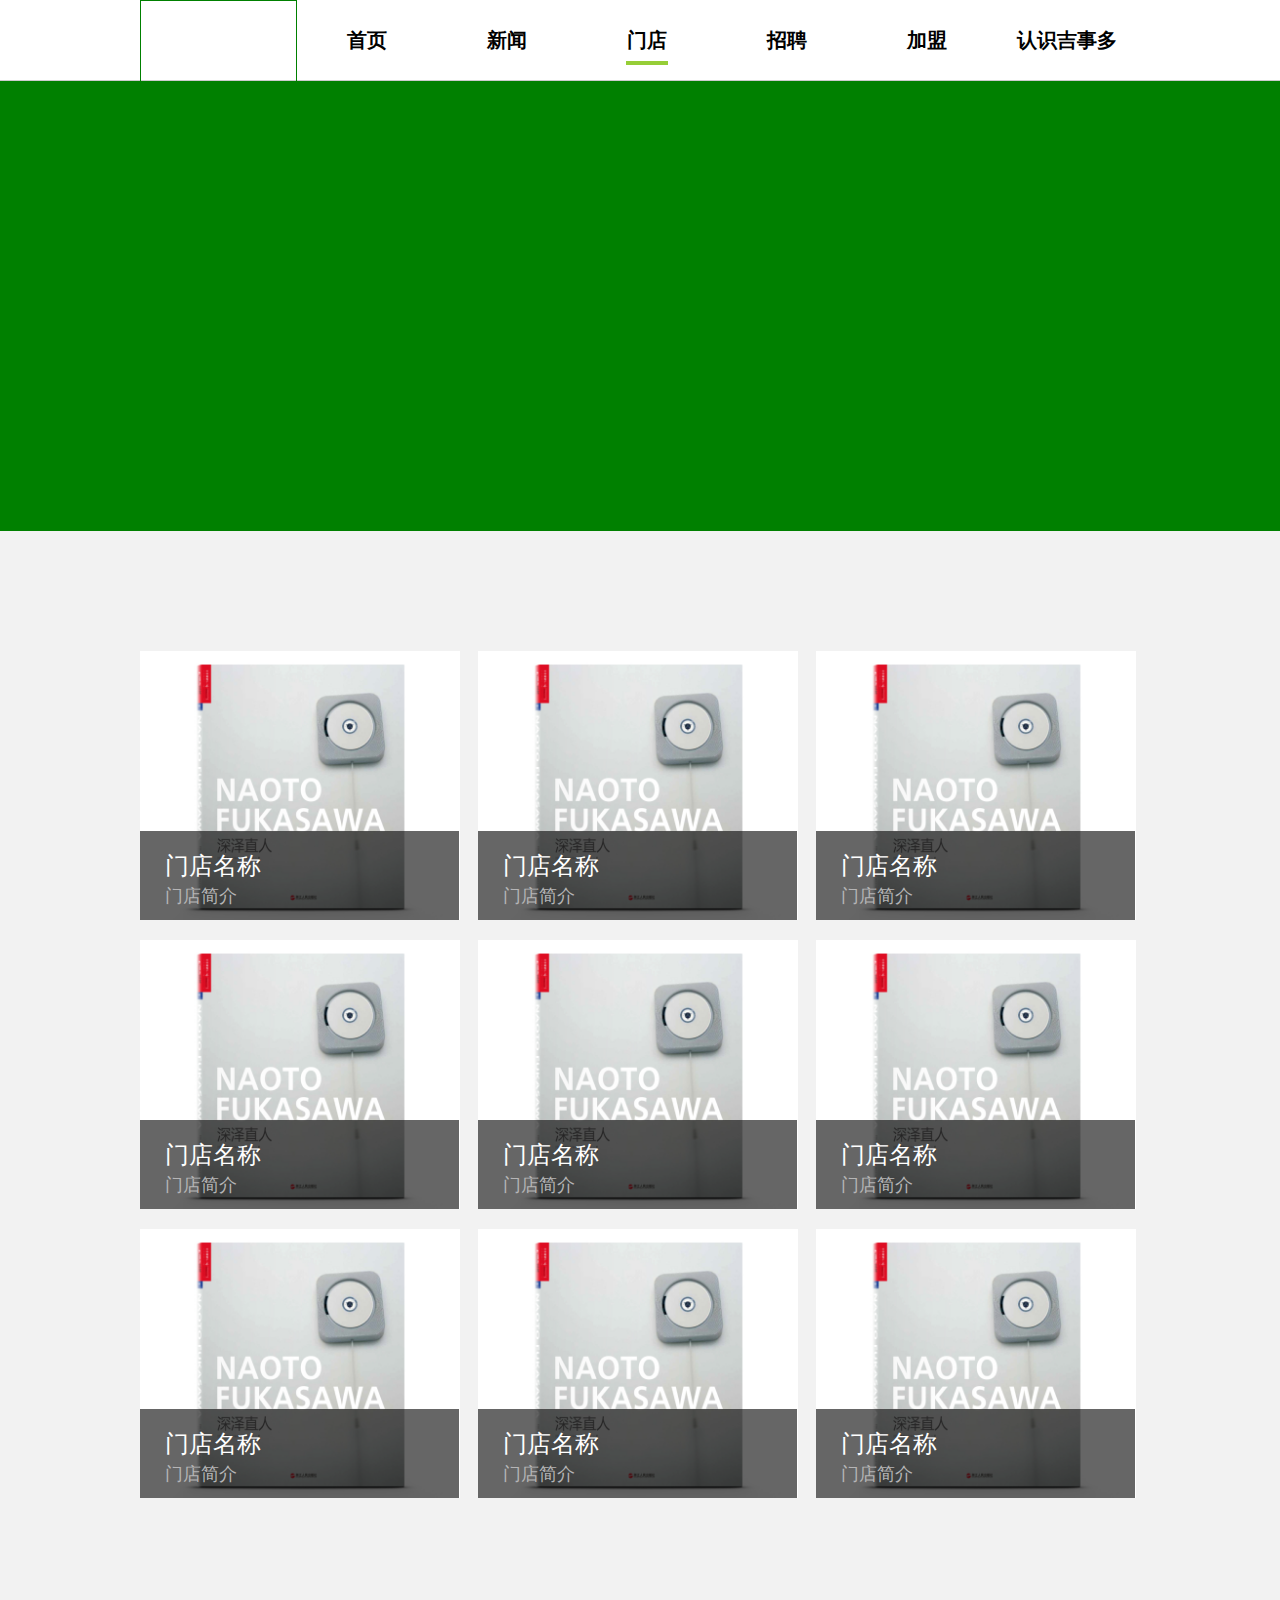
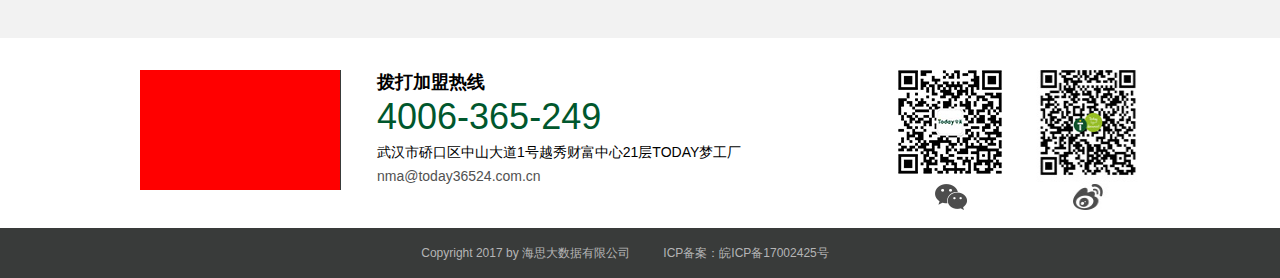
<file: store.html>
<!doctype html>
<html>
	<head>
		<!-- 声明当前页面编码集：gbk gb2313中文编码 utf-8国际编码 -->
		<meta http-equiv='Content-type' content='text/html; charset=utf-8' />
		<title>吉事多</title>
		<meta name="Keywords" content="关键词,关键词" />
        <meta name="description" content="描述" />
        <link rel="stylesheet" href="https://at.alicdn.com/t/font_447374_1hsc0o17twva38fr.css">
        <link rel="stylesheet" href="css/public.css">
        <link rel="stylesheet" href="layui/css/layui.css">
        <link rel="stylesheet" href="css/common.css">
        <link rel="stylesheet" href="css/store.css" type='text/css'>

        <script src="jquery/jquery.js" charset="utf-8"></script>
        <script src="layui/tab.js" charset="utf-8"></script>	
	</head>
<body>
    <div class='giessdorf'>
        <!-- 开始头部 -->
        <div class='g-header'>
            <div class='head-content clearfix'>
                <div class='logo fl'>
                    <a href=""></a>
                </div>
                <ul class='clearfix fl'>
                    <li class='fl'>
                        <a href="index.html">
                            <p>首页</p>         
                        </a>
                        <span></span>
                    </li>
                    <li class='fl'>
                        <a href="news.html">
                            <p>新闻</p>
                        </a>
                        <span></span>
                    </li>
                    <li class='fl'>
                        <a href="store.html">
                            <p>门店</p>
                        </a>
                        <span></span>
                    </li>
                    <li class='fl'>
                        <a href="recruit.html">
                            <p>招聘</p> 
                        </a>
                        <span></span>
                    </li>
                    <li class='fl'>
                        <a href="join.html">
                            <p>加盟</p>
                        </a>
                        <span></span>
                    </li>
                    <li class='fl'>
                        <a href="about.html">
                            <p>认识吉事多</p>
                        </a>
                        <span></span>
                    </li>
                </ul>
            </div>
        </div>
        <div class='g-body'>
            <!-- 开始导航图片 -->
            <div class='banner-img'>
                <div class='banner-box'>
                    <p></p>
                    <p></p>
                </div>
            </div>
            <!-- 开始门店 -->
            <div class='store'>
                <div class='store-b'>
                    <ul class='clearfix'>
                        <li class='fl'>
                            <a class='li-a' href=""></a>
                            <div class='store-box'>
                                <div class='box-top clearfix'>
                                    <div class='box-left fl'>
                                        <h2>门店名称</h2>
                                        <h3>门店简介</h3>
                                    </div>
                                    <div class='box-right fr'>
                                        <i class='iconfont icon-you'></i>
                                    </div>
                                </div>
                                <div class='box-bottom'>
                                    <div class='box-line'></div>
                                    <p>这是一家很有特色的便利店</p>
                                    <a href="storemore.html">查看详情&nbsp;<i class='iconfont icon-you'></i></a>
                                </div>
                            </div>
                        </li>
                        <li class='fl'>
                            <a class='li-a' href=""></a>
                            <div class='store-box'>
                                <div class='box-top clearfix'>
                                    <div class='box-left fl'>
                                        <h2>门店名称</h2>
                                        <h3>门店简介</h3>
                                    </div>
                                    <div class='box-right fr'>
                                        <i class='iconfont icon-you'></i>
                                    </div>
                                </div>
                                <div class='box-bottom'>
                                    <div class='box-line'></div>
                                    <p>这是一家很有特色的便利店</p>
                                    <a href="">查看详情&nbsp;<i class='iconfont icon-you'></i></a>
                                </div>
                            </div>
                        </li>
                        <li class='fl'>
                            <a class='li-a' href=""></a>
                            <div class='store-box'>
                                <div class='box-top clearfix'>
                                    <div class='box-left fl'>
                                        <h2>门店名称</h2>
                                        <h3>门店简介</h3>
                                    </div>
                                    <div class='box-right fr'>
                                        <i class='iconfont icon-you'></i>
                                    </div>
                                </div>
                                <div class='box-bottom'>
                                    <div class='box-line'></div>
                                    <p>这是一家很有特色的便利店</p>
                                    <a href="">查看详情&nbsp;<i class='iconfont icon-you'></i></a>
                                </div>
                            </div>
                        </li>
                        <li class='fl'>
                            <a class='li-a' href=""></a>
                            <div class='store-box'>
                                <div class='box-top clearfix'>
                                    <div class='box-left fl'>
                                        <h2>门店名称</h2>
                                        <h3>门店简介</h3>
                                    </div>
                                    <div class='box-right fr'>
                                        <i class='iconfont icon-you'></i>
                                    </div>
                                </div>
                                <div class='box-bottom'>
                                    <div class='box-line'></div>
                                    <p>这是一家很有特色的便利店</p>
                                    <a href="">查看详情&nbsp;<i class='iconfont icon-you'></i></a>
                                </div>
                            </div>
                        </li>
                        <li class='fl'>
                            <a class='li-a' href=""></a>
                            <div class='store-box'>
                                <div class='box-top clearfix'>
                                    <div class='box-left fl'>
                                        <h2>门店名称</h2>
                                        <h3>门店简介</h3>
                                    </div>
                                    <div class='box-right fr'>
                                        <i class='iconfont icon-you'></i>
                                    </div>
                                </div>
                                <div class='box-bottom'>
                                    <div class='box-line'></div>
                                    <p>这是一家很有特色的便利店</p>
                                    <a href="">查看详情&nbsp;<i class='iconfont icon-you'></i></a>
                                </div>
                            </div>
                        </li>
                        <li class='fl'>
                            <a class='li-a' href=""></a>
                            <div class='store-box'>
                                <div class='box-top clearfix'>
                                    <div class='box-left fl'>
                                        <h2>门店名称</h2>
                                        <h3>门店简介</h3>
                                    </div>
                                    <div class='box-right fr'>
                                        <i class='iconfont icon-you'></i>
                                    </div>
                                </div>
                                <div class='box-bottom'>
                                    <div class='box-line'></div>
                                    <p>这是一家很有特色的便利店</p>
                                    <a href="">查看详情&nbsp;<i class='iconfont icon-you'></i></a>
                                </div>
                            </div>
                        </li>
                        <li class='fl'>
                            <a class='li-a' href=""></a>
                            <div class='store-box'>
                                <div class='box-top clearfix'>
                                    <div class='box-left fl'>
                                        <h2>门店名称</h2>
                                        <h3>门店简介</h3>
                                    </div>
                                    <div class='box-right fr'>
                                        <i class='iconfont icon-you'></i>
                                    </div>
                                </div>
                                <div class='box-bottom'>
                                    <div class='box-line'></div>
                                    <p>这是一家很有特色的便利店</p>
                                    <a href="">查看详情&nbsp;<i class='iconfont icon-you'></i></a>
                                </div>
                            </div>
                        </li>
                        <li class='fl'>
                            <a class='li-a' href=""></a>
                            <div class='store-box'>
                                <div class='box-top clearfix'>
                                    <div class='box-left fl'>
                                        <h2>门店名称</h2>
                                        <h3>门店简介</h3>
                                    </div>
                                    <div class='box-right fr'>
                                        <i class='iconfont icon-you'></i>
                                    </div>
                                </div>
                                <div class='box-bottom'>
                                    <div class='box-line'></div>
                                    <p>这是一家很有特色的便利店</p>
                                    <a href="">查看详情&nbsp;<i class='iconfont icon-you'></i></a>
                                </div>
                            </div>
                        </li>
                        <li class='fl'>
                            <a class='li-a' href=""></a>
                            <div class='store-box'>
                                <div class='box-top clearfix'>
                                    <div class='box-left fl'>
                                        <h2>门店名称</h2>
                                        <h3>门店简介</h3>
                                    </div>
                                    <div class='box-right fr'>
                                        <i class='iconfont icon-you'></i>
                                    </div>
                                </div>
                                <div class='box-bottom'>
                                    <div class='box-line'></div>
                                    <p>这是一家很有特色的便利店</p>
                                    <a href="">查看详情&nbsp;<i class='iconfont icon-you'></i></a>
                                </div>
                            </div>
                        </li>
                    </ul>
                </div>
            </div>
        </div>
        <div class='g-footer'>
            <div class='foot-top clearfix'>
                <div class='foot-left fl clearfix'>
                    <div class='left-logo fl'></div>
                    <div class='left-info fl'>
                        <h3>拨打加盟热线</h3>
                        <h2>4006-365-249</h2>
                        <p>武汉市硚口区中山大道1号越秀财富中心21层TODAY梦工厂 </p>
                        <p>nma@today36524.com.cn</p>
                    </div>
                </div>
                <div class='foot-right fr'>
                    <div class='weixin fl'>
                        <img src="images/footer/weixin-code.jpg" alt="微信号：">
                    </div>
                    <div class='weixin fl'>
                        <img src="images/footer/weibo-code.jpg" alt="微博号：">
                    </div>
                </div>
            </div>
            <div class='footer-bottom'>
                <div class='b-info'>
                    <span>Copyright 2017 by  海思大数据有限公司</span>
                    <span>ICP备案：皖ICP备17002425号</span>
                </div>
            </div>
            <div id='to-top' onclick="pageScroll();">
                <i class='iconfont icon-huidingbu'> </i>
            </div> 
        </div>
    </div>
</body>
</html>
</file>
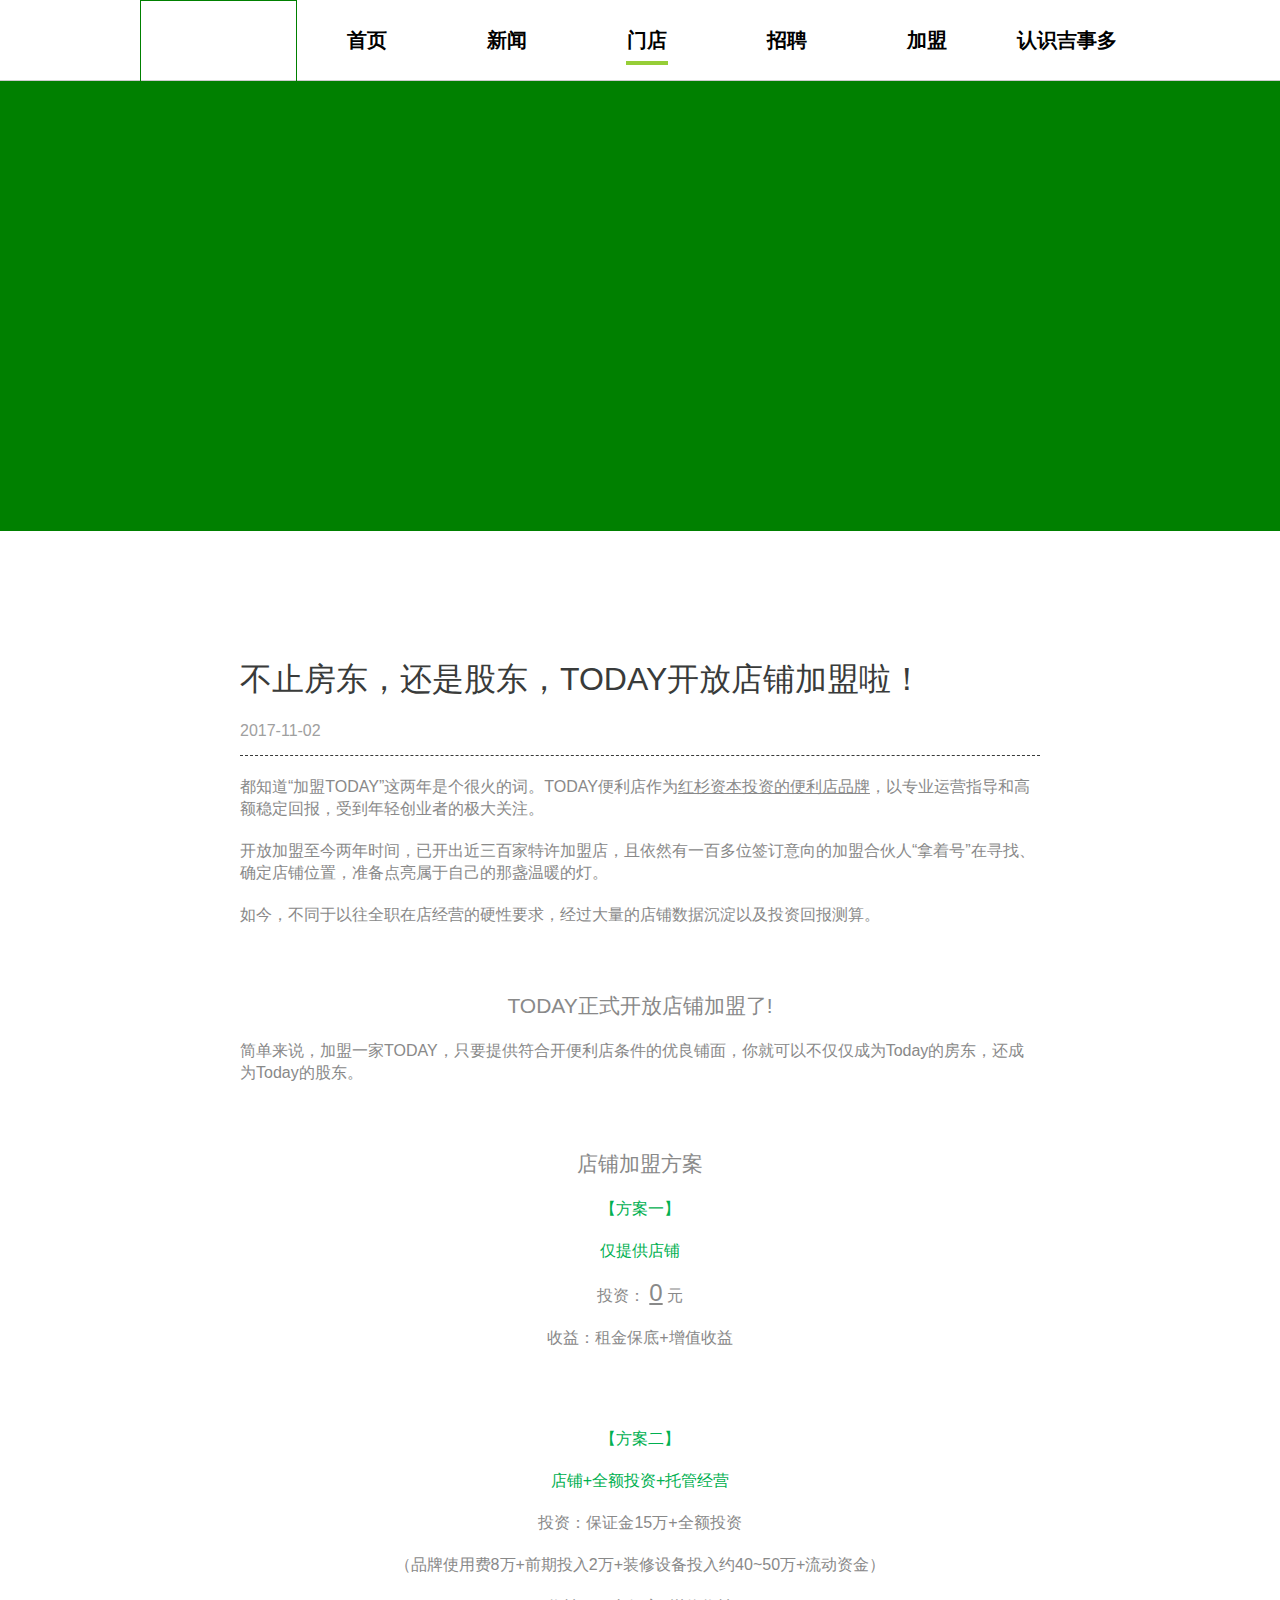
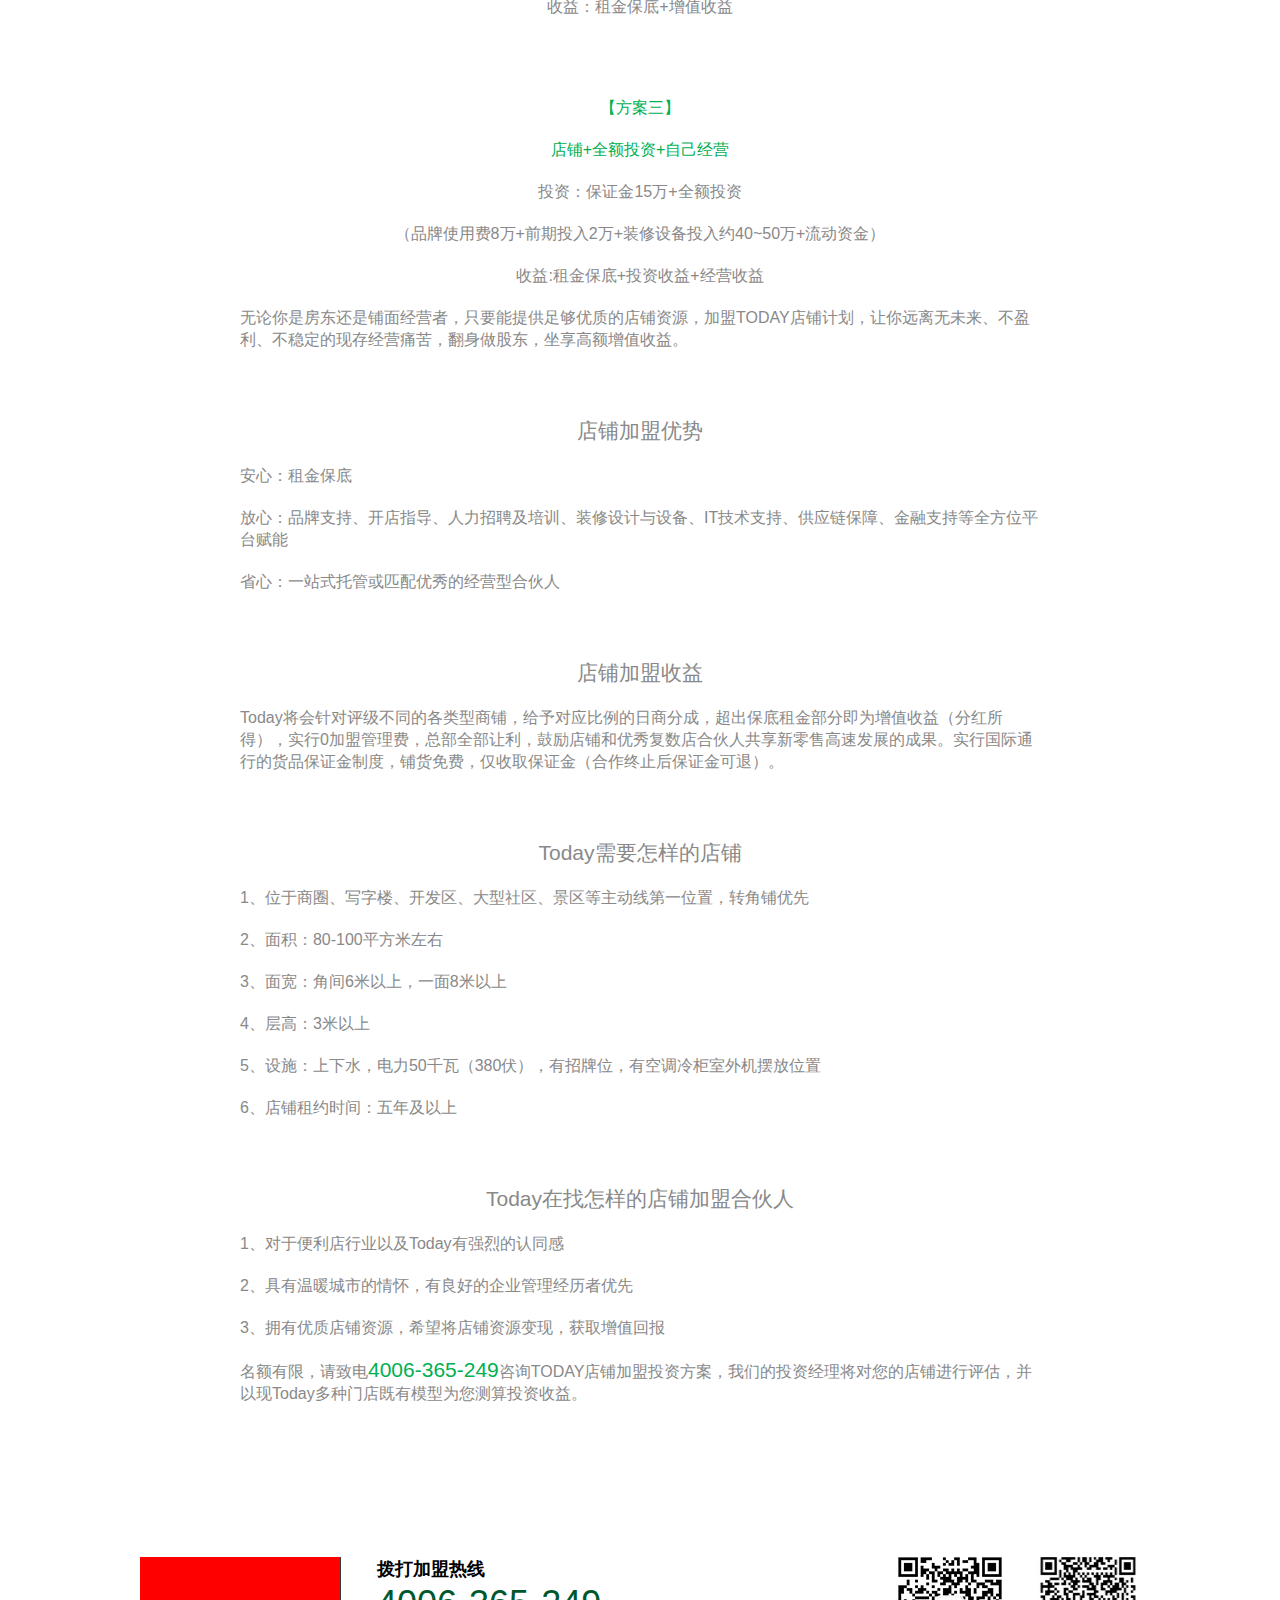
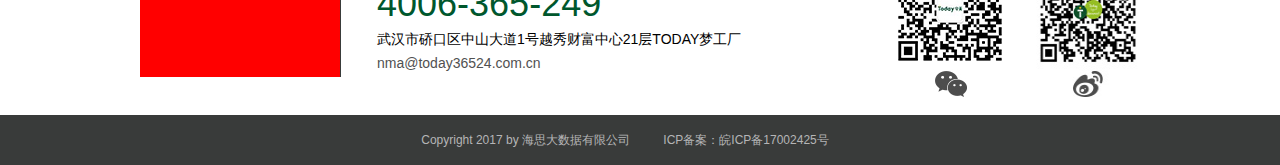
<file: storemore.html>
<!doctype html>
<html>
	<head>
		<!-- 声明当前页面编码集：gbk gb2313中文编码 utf-8国际编码 -->
		<meta http-equiv='Content-type' content='text/html; charset=utf-8' />
		<title>吉事多</title>
		<meta name="Keywords" content="关键词,关键词" />
        <meta name="description" content="描述" />
        <link rel="stylesheet" href="https://at.alicdn.com/t/font_447374_1hsc0o17twva38fr.css">
        <link rel="stylesheet" href="css/public.css">
        <link rel="stylesheet" href="layui/css/layui.css">
        <link rel="stylesheet" href="css/common.css">
        <link rel="stylesheet" href="css/store.css" type='text/css'>

        <script src="jquery/jquery.js" charset="utf-8"></script>
        <script src="layui/tab.js" charset="utf-8"></script>		
	</head>
<body>
    <div class='giessdorf'>
        <!-- 开始头部 -->
        <div class='g-header'>
            <div class='head-content clearfix'>
                <div class='logo fl'>
                    <a href=""></a>
                </div>
                <ul class='clearfix fl'>
                    <li class='fl'>
                        <a href="index.html">
                            <p>首页</p>         
                        </a>
                        <span></span>
                    </li>
                    <li class='fl'>
                        <a href="news.html">
                            <p>新闻</p>
                        </a>
                        <span></span>
                    </li>
                    <li class='fl'>
                        <a href="store.html">
                            <p>门店</p>
                        </a>
                        <span></span>
                    </li>
                    <li class='fl'>
                        <a href="recruit.html">
                            <p>招聘</p> 
                        </a>
                        <span></span>
                    </li>
                    <li class='fl'>
                        <a href="join.html">
                            <p>加盟</p>
                        </a>
                        <span></span>
                    </li>
                    <li class='fl'>
                        <a href="about.html">
                            <p>认识吉事多</p>
                        </a>
                        <span></span>
                    </li>
                </ul>
            </div>
        </div>
        <div class='g-body'>
            <!-- 开始导航图片 -->
            <div class='banner-img'>
                <div class='banner-box'>
                    <p></p>
                    <p></p>
                </div>
            </div>
            <!-- 开始门店 -->
            <div class='storemore'>
                <div class='storemore-box'>
                    <h2>不止房东，还是股东，TODAY开放店铺加盟啦！</h2>
                    <h3>2017-11-02</h3>
                    <p>都知道“加盟TODAY”这两年是个很火的词。TODAY便利店作为<span>红杉资本投资的便利店品牌</span>，以专业运营指导和高额稳定回报，受到年轻创业者的极大关注。</p>
                    <p>开放加盟至今两年时间，已开出近三百家特许加盟店，且依然有一百多位签订意向的加盟合伙人“拿着号”在寻找、确定店铺位置，准备点亮属于自己的那盏温暖的灯。</p>
                    <p>如今，不同于以往全职在店经营的硬性要求，经过大量的店铺数据沉淀以及投资回报测算。</p>
                    <h4>TODAY正式开放店铺加盟了!</h4>
                    <p>简单来说，加盟一家TODAY，只要提供符合开便利店条件的优良铺面，你就可以不仅仅成为Today的房东，还成为Today的股东。</p>
                    <h4>店铺加盟方案</h4>
                    <p class='t-align' style="color:#00b050;">【方案一】</p>
                    <p class='t-align' style="color:#00b050;">仅提供店铺</p>
                    <p class='t-align'>投资： <span class='fz-20'>0</span> 元</p>
                    <p class='t-align'>收益：租金保底+增值收益</p>
                    <h5>【方案二】</h5>
                    <p class='t-align' style="color:#00b050;">店铺+全额投资+托管经营</p>
                    <p class='t-align'>投资：保证金15万+全额投资</p>
                    <p class='t-align'>（品牌使用费8万+前期投入2万+装修设备投入约40~50万+流动资金）</p>
                    <p class='t-align'>收益：租金保底+增值收益</p>
                    <h5>【方案三】</h5>
                    <p class='t-align' style="color:#00b050;">店铺+全额投资+自己经营</p>
                    <p class='t-align'>投资：保证金15万+全额投资</p>
                    <p class='t-align'>（品牌使用费8万+前期投入2万+装修设备投入约40~50万+流动资金）</p>
                    <p class='t-align'>收益:租金保底+投资收益+经营收益</p>
                    <p>无论你是房东还是铺面经营者，只要能提供足够优质的店铺资源，加盟TODAY店铺计划，让你远离无未来、不盈利、不稳定的现存经营痛苦，翻身做股东，坐享高额增值收益。</p>
                    <h4>店铺加盟优势</h4>
                    <p>安心：租金保底</p>
                    <p>放心：品牌支持、开店指导、人力招聘及培训、装修设计与设备、IT技术支持、供应链保障、金融支持等全方位平台赋能</p>
                    <p>省心：一站式托管或匹配优秀的经营型合伙人</p>
                    <h4>店铺加盟收益</h4>
                    <p>Today将会针对评级不同的各类型商铺，给予对应比例的日商分成，超出保底租金部分即为增值收益（分红所得），实行0加盟管理费，总部全部让利，鼓励店铺和优秀复数店合伙人共享新零售高速发展的成果。实行国际通行的货品保证金制度，铺货免费，仅收取保证金（合作终止后保证金可退）。</p>
                    <h4>Today需要怎样的店铺</h4>
                    <p>1、位于商圈、写字楼、开发区、大型社区、景区等主动线第一位置，转角铺优先</p>
                    <p>2、面积：80-100平方米左右</p>
                    <p>3、面宽：角间6米以上，一面8米以上</p>
                    <p>4、层高：3米以上</p>
                    <p>5、设施：上下水，电力50千瓦（380伏），有招牌位，有空调冷柜室外机摆放位置</p>
                    <p>6、店铺租约时间：五年及以上</p>  
                    <h4>Today在找怎样的店铺加盟合伙人</h4>  
                    <p>1、对于便利店行业以及Today有强烈的认同感</p>
                    <p>2、具有温暖城市的情怀，有良好的企业管理经历者优先</p>
                    <p>3、拥有优质店铺资源，希望将店铺资源变现，获取增值回报</p>
                    <p>名额有限，请致电<i>4006-365-249</i>咨询TODAY店铺加盟投资方案，我们的投资经理将对您的店铺进行评估，并以现Today多种门店既有模型为您测算投资收益。</p>                          
                </div>
            </div>
        </div>
        <div class='g-footer'>
            <div class='foot-top clearfix'>
                <div class='foot-left fl clearfix'>
                    <div class='left-logo fl'></div>
                    <div class='left-info fl'>
                        <h3>拨打加盟热线</h3>
                        <h2>4006-365-249</h2>
                        <p>武汉市硚口区中山大道1号越秀财富中心21层TODAY梦工厂 </p>
                        <p>nma@today36524.com.cn</p>
                    </div>
                </div>
                <div class='foot-right fr'>
                    <div class='weixin fl'>
                        <img src="images/footer/weixin-code.jpg" alt="微信号：">
                    </div>
                    <div class='weixin fl'>
                        <img src="images/footer/weibo-code.jpg" alt="微博号：">
                    </div>
                </div>
            </div>
            <div class='footer-bottom'>
                <div class='b-info'>
                    <span>Copyright 2017 by  海思大数据有限公司</span>
                    <span>ICP备案：皖ICP备17002425号</span>
                </div>
            </div>
            <div id='to-top' onclick="pageScroll();">
                <i class='iconfont icon-huidingbu'> </i>
            </div> 
        </div>
    </div>
</body>
</html>
</file>
<file: css/public.css>
@charset 'UTF-8';

body,h1,h2,h3,h4,h5,h6,p,dd{margin:0;}
ul,ol,dl{margin:0;padding:0;list-style:none;}
img{border:none;vertical-align:middle;}
a{text-decoration:none;color:inherit;outline:none;}
body{font:12px/1.5 'Microsoft Yahei',sans-serif;/*sans-serif 是手机默认字体*/}

/*---------------------------------------
				 font 
---------------------------------------*/
/*** font-size***/
.f-siz12{font-size:12px;}
.f-siz14{font-size:14px;}
.f-siz16{font-size:16px;}
.f-siz18{font-size:18px;}
.f-siz20{font-size:20px;}
.f-siz22{font-size:22px;}
.f-siz24{font-size:24px;}
.f-siz26{font-size:26px;}
.f-siz28{font-size:28px;}
.f-siz30{font-size:30px;}

.f-wei-nor{font-weight: normal;}
.f-wei-b{font-weight: bold;}
.f-sty-nor{font-style: normal;}
/*--------------------------
		 border 
-----------------------------*/
.bor{border:1px solid #eee;}
.bor-t{border-top:1px solid #eee;}
.bor-r{border-right:1px solid #eee;}
.bor-b{border-bottom:1px solid #eee;}
.bor-l{border-left:1px solid #eee;}

/**************************************************
=========== padding ===============================
**************************************************/
.pad-5{padding:5px;}
.pad-10{padding:10px;}
.pad-15{padding:15px;}
.pad-20{padding:20px;}
.pad-25{padding:25px;}

.pad-t5{padding-top:5px;}
.pad-t10{padding-top:10px;}
.pad-t15{padding-top:15px;}
.pad-t20{padding-top:20px;}
.pad-t25{padding-top:25px;}
.pad-t30{padding-top:30px;}
.pad-t5{padding-top:5px;}

.pad-r0{padding-right:0;}
.pad-r5{padding-right:5px;}
.pad-r10{padding-right:10px;}
.pad-r15{padding-right:15px;}
.pad-r20{padding-right:20px;}
.pad-r25{padding-right:25px;}
.pad-r30{padding-right:30px;}

.pad-b5{padding-bottom:5px;}
.pad-b10{padding-bottom:10px;}
.pad-b15{padding-bottom:15px;}
.pad-b20{padding-bottom:20px;}
.pad-b25{padding-bottom:25px;}
.pad-b30{padding-bottom:30px;}

.pad-l0{padding-left:0;}
.pad-l5{padding-left:5px;}
.pad-l10{padding-left:10px;}
.pad-l15{padding-left:15px;}
.pad-l20{padding-left:20px;}
.pad-l25{padding-left:25px;}
.pad-l30{padding-left:30px;}


/**************************************************
=========== margin ===============================
**************************************************/
.mar-auto{margin-left:auto;margin-right:auto;}
.mar-5{margin:5px;}
.mar-10{margin:10px;}
.mar-15{margin:15px;}
.mar-20{margin:20px;}
.mar-25{margin:25px;}

.mar-t5{margin-top:5px;}
.mar-t10{margin-top:10px;}
.mar-t15{margin-top:15px;}
.mar-t20{margin-top:20px;}
.mar-t25{margin-top:25px;}
.mar-t30{margin-top:30px;}
.mar-t5{margin-top:5px;}

.mar-r5{margin-right:5px;}
.mar-r10{margin-right:10px;}
.mar-r15{margin-right:15px;}
.mar-r20{margin-right:20px;}
.mar-r25{margin-right:25px;}
.mar-r30{margin-right:30px;}

.mar-b5{margin-bottom:5px;}
.mar-b10{margin-bottom:10px;}
.mar-b15{margin-bottom:15px;}
.mar-b20{margin-bottom:20px;}
.mar-b25{margin-bottom:25px;}
.mar-b30{margin-bottom:30px;}

.mar-l5{margin-left:5px;}
.mar-l10{margin-left:10px;}
.mar-l15{margin-left:15px;}
.mar-l20{margin-left:20px;}
.mar-l25{margin-left:25px;}
.mar-l30{margin-left:30px;}

/******* float *******/
.clearfix:after{
	content: '';
	display: block;
	height: 0;
	line-height: 0;
	visibility: hidden;
	clear: both;
}
.fl{float:left;}
.fr{float:right;}

/* .row{ margin-left:-15px; margin-right:-15px; } */
/*************************************
===============position===============
***********************************/
.pos-r{position:relative;} .pos-a{position:absolute;} .pos-f{position:fixed;}
.t{top: 0;} .r{right: 0;} .b{bottom:0;} .l{left: 0;}
.zindex-9 {z-index:9;}
.zindex-99 {z-index:99;}
.zindex-999 {z-index:999;}
.zindex-9999 {z-index:9999;}
.zindex-99999 {z-index:99999;}
.zindex-999999 {z-index:999999;}
/****************************
	========= text =========
*****************************/
/*** display ***/
.dis-b {display:block;}
.dis-ib {display:inline-block;}
.dis-n {display:none;}
/*** text-align ***/
.t-a-l {text-align:left;}
.t-a-c {text-align:center;}
.t-a-r {text-align:right;}
/*** vertical ***/
.ver-a-m{vertical-align:middle;}
/*** overflow ***/
.over-h{overflow:hidden;}

/**************************************
================ color ========================
*****************************************/

.c-000{color:#000;}
.c-100{color:#100;}
.c-200{color:#200;}
.c-300{color:#300;}
.c-400{color:#400;}
.c-500{color:#500;}
.c-600{color:#600;}
.c-700{color:#700;}
.c-800{color:#800;}
.c-900{color:#900;}
.c-a00{color:#a00;}
.c-b00{color:#b00;}
.c-c00{color:#c00;}
.c-d00{color:#d00;}
.c-e00{color:#e00;}
.c-f00{color:#f00;}
/******************/
.c-010{color:#010;}
.c-020{color:#020;}
.c-030{color:#030;}
.c-040{color:#040;}
.c-050{color:#050;}
.c-060{color:#060;}
.c-070{color:#070;}
.c-080{color:#080;}
.c-090{color:#090;}
.c-0a0{color:#0a0;}
.c-0b0{color:#0b0;}
.c-0c0{color:#0c0;}
.c-0d0{color:#0d0;}
.c-0e0{color:#0e0;}
.c-0f0{color:#0f0;}
/*******************/
.c-001{color:#001;}
.c-002{color:#002;}
.c-003{color:#003;}
.c-004{color:#004;}
.c-005{color:#005;}
.c-006{color:#006;}
.c-007{color:#007;}
.c-008{color:#008;}
.c-009{color:#009;}
.c-00a{color:#00a;}
.c-00b{color:#00b;}
.c-00c{color:#00c;}
.c-00d{color:#00d;}
.c-00e{color:#00e;}
.c-00f{color:#00f;}
/******************/
.c-111{color:#111;}
.c-222{color:#222;}
.c-333{color:#333;}
.c-444{color:#444;}
.c-555{color:#555;}
.c-666{color:#666;}
.c-777{color:#777;}
.c-888{color:#888;}
.c-999{color:#999;}
.c-aaa{color:#aaa;}
.c-bbb{color:#bbb;}
.c-ccc{color:#ccc;}
.c-eee{color:#ddd;}
.c-fff{color:#fff;}
/*****************/
.c-fa0{color:#fa0;}
.c-af0{color:#af0;}
.c-f0a{color:#f0a;}
.c-a0f{color:#a0f;}
.c-0af{color:#0af;}
.c-0fa{color:#0fa;}
/*************************************
======== background-color ===========
************************************/
.bgc-000{background-color:#000;}
.bgc-100{background-color:#100;}
.bgc-200{background-color:#200;}
.bgc-300{background-color:#300;}
.bgc-400{background-color:#400;}
.bgc-500{background-color:#500;}
.bgc-600{background-color:#600;}
.bgc-700{background-color:#700;}
.bgc-800{background-color:#800;}
.bgc-900{background-color:#900;}
.bgc-a00{background-color:#a00;}
.bgc-b00{background-color:#b00;}
.bgc-c00{background-color:#c00;}
.bgc-d00{background-color:#d00;}
.bgc-e00{background-color:#e00;}
.bgc-f00{background-color:#f00;}
/******************************/
.bgc-010{background-color:#010;}
.bgc-020{background-color:#020;}
.bgc-030{background-color:#030;}
.bgc-040{background-color:#040;}
.bgc-050{background-color:#050;}
.bgc-060{background-color:#060;}
.bgc-070{background-color:#070;}
.bgc-080{background-color:#080;}
.bgc-090{background-color:#090;}
.bgc-0a0{background-color:#0a0;}
.bgc-0b0{background-color:#0b0;}
.bgc-0c0{background-color:#0c0;}
.bgc-0d0{background-color:#0d0;}
.bgc-0e0{background-color:#0e0;}
.bgc-0f0{background-color:#0f0;}
/*****************************/
.bgc-001{background-color:#001;}
.bgc-002{background-color:#002;}
.bgc-003{background-color:#003;}
.bgc-004{background-color:#004;}
.bgc-005{background-color:#005;}
.bgc-006{background-color:#006;}
.bgc-007{background-color:#007;}
.bgc-008{background-color:#008;}
.bgc-009{background-color:#009;}
.bgc-00a{background-color:#00a;}
.bgc-00b{background-color:#00b;}
.bgc-00c{background-color:#00c;}
.bgc-00d{background-color:#00d;}
.bgc-00e{background-color:#00e;}
.bgc-00f{background-color:#00f;}
/*******************************/
.bgc-111{background-color:#111;}
.bgc-222{background-color:#222;}
.bgc-333{background-color:#333;}
.bgc-444{background-color:#444;}
.bgc-555{background-color:#555;}
.bgc-666{background-color:#666;}
.bgc-777{background-color:#777;}
.bgc-888{background-color:#888;}
.bgc-999{background-color:#999;}
.bgc-aaa{background-color:#aaa;}
.bgc-bbb{background-color:#bbb;}
.bgc-ccc{background-color:#ccc;}
.bgc-eee{background-color:#ddd;}
.bgc-fff{background-color:#fff;}
/*******************************/
.bgc-fa0{background-color:#fa0;}
.bgc-af0{background-color:#af0;}
.bgc-f0a{background-color:#f0a;}
.bgc-a0f{background-color:#a0f;}
.bgc-0af{background-color:#0af;}
.bgc-0fa{background-color:#0fa;}
</file>
<file: layui/css/layui.css>
/** layui-v2.1.5 MIT License By http://www.layui.com */
 .layui-btn,.layui-inline,img{vertical-align:middle}.layui-btn,.layui-disabled,.layui-icon,.layui-unselect{-webkit-user-select:none;-ms-user-select:none;-moz-user-select:none}blockquote,body,button,dd,div,dl,dt,form,h1,h2,h3,h4,h5,h6,input,li,ol,p,pre,td,textarea,th,ul{margin:0;padding:0;-webkit-tap-highlight-color:rgba(0,0,0,0)}a:active,a:hover{outline:0}img{display:inline-block;border:none}li{list-style:none}table{border-collapse:collapse;border-spacing:0}h1,h2,h3{font-size:14px;font-weight:400}h4,h5,h6{font-size:100%;font-weight:400}button,input,optgroup,option,select,textarea{font-family:inherit;font-size:inherit;font-style:inherit;font-weight:inherit;outline:0}pre{white-space:pre-wrap;white-space:-moz-pre-wrap;white-space:-pre-wrap;white-space:-o-pre-wrap;word-wrap:break-word}@font-face{font-family:layui-icon;src:url(../font/iconfont.eot?v=213);src:url(../font/iconfont.eot?v=213#iefix) format('embedded-opentype'),url(../font/iconfont.svg?v=213#iconfont) format('svg'),url(../font/iconfont.woff?v=213) format('woff'),url(../font/iconfont.ttf?v=213) format('truetype')}.layui-icon{font-family:layui-icon!important;font-size:16px;font-style:normal;-webkit-font-smoothing:antialiased;-moz-osx-font-smoothing:grayscale}body{line-height:24px;font:14px Helvetica Neue,Helvetica,PingFang SC,\5FAE\8F6F\96C5\9ED1,Tahoma,Arial,sans-serif}hr{height:1px;margin:10px 0;border:0;background-color:#e2e2e2;clear:both}a{color:#333;text-decoration:none}a:hover{color:#777}a cite{font-style:normal;*cursor:pointer}.layui-border-box,.layui-border-box *{box-sizing:border-box}.layui-box,.layui-box *{box-sizing:content-box}.layui-clear{clear:both;*zoom:1}.layui-clear:after{content:'\20';clear:both;*zoom:1;display:block;height:0}.layui-inline{position:relative;display:inline-block;*display:inline;*zoom:1}.layui-edge{position:absolute;width:0;height:0;border-style:dashed;border-color:transparent;overflow:hidden}.layui-elip{text-overflow:ellipsis;overflow:hidden;white-space:nowrap}.layui-disabled,.layui-disabled:hover{color:#d2d2d2!important;cursor:not-allowed!important}.layui-circle{border-radius:100%}.layui-show{display:block!important}.layui-hide{display:none!important}.layui-main{position:relative;width:1140px;margin:0 auto}.layui-header{position:relative;z-index:1000;height:60px}.layui-header a:hover{transition:all .5s;-webkit-transition:all .5s}.layui-side{position:fixed;top:0;bottom:0;z-index:999;width:200px;overflow-x:hidden}.layui-side-scroll{width:220px;height:100%;overflow-x:hidden}.layui-body{position:absolute;left:200px;right:0;top:0;bottom:0;z-index:998;width:auto;overflow:hidden;overflow-y:auto;box-sizing:border-box}.layui-layout-body{overflow:hidden}.layui-layout-admin .layui-header{background-color:#23262E}.layui-layout-admin .layui-side{top:60px;width:200px;overflow-x:hidden}.layui-layout-admin .layui-body{top:60px;bottom:44px}.layui-layout-admin .layui-main{width:auto;margin:0 15px}.layui-layout-admin .layui-footer{position:fixed;left:200px;right:0;bottom:0;height:44px;line-height:44px;padding:0 15px;background-color:#eee}.layui-layout-admin .layui-logo{position:absolute;left:0;top:0;width:200px;height:100%;line-height:60px;text-align:center;color:#009688;font-size:16px}.layui-layout-admin .layui-header .layui-nav{background:0 0}.layui-layout-left{position:absolute!important;left:200px;top:0}.layui-layout-right{position:absolute!important;right:0;top:0}.layui-container{position:relative;margin:0 auto;padding:0 15px;box-sizing:border-box}.layui-fluid{position:relative;margin:0 auto;padding:0 15px}.layui-row:after,.layui-row:before{content:'';display:block;clear:both}.layui-col-lg1,.layui-col-lg10,.layui-col-lg11,.layui-col-lg12,.layui-col-lg2,.layui-col-lg3,.layui-col-lg4,.layui-col-lg5,.layui-col-lg6,.layui-col-lg7,.layui-col-lg8,.layui-col-lg9,.layui-col-md1,.layui-col-md10,.layui-col-md11,.layui-col-md12,.layui-col-md2,.layui-col-md3,.layui-col-md4,.layui-col-md5,.layui-col-md6,.layui-col-md7,.layui-col-md8,.layui-col-md9,.layui-col-sm1,.layui-col-sm10,.layui-col-sm11,.layui-col-sm12,.layui-col-sm2,.layui-col-sm3,.layui-col-sm4,.layui-col-sm5,.layui-col-sm6,.layui-col-sm7,.layui-col-sm8,.layui-col-sm9,.layui-col-xs1,.layui-col-xs10,.layui-col-xs11,.layui-col-xs12,.layui-col-xs2,.layui-col-xs3,.layui-col-xs4,.layui-col-xs5,.layui-col-xs6,.layui-col-xs7,.layui-col-xs8,.layui-col-xs9{position:relative;display:block;box-sizing:border-box}.layui-col-xs1,.layui-col-xs10,.layui-col-xs11,.layui-col-xs12,.layui-col-xs2,.layui-col-xs3,.layui-col-xs4,.layui-col-xs5,.layui-col-xs6,.layui-col-xs7,.layui-col-xs8,.layui-col-xs9{float:left}.layui-col-xs1{width:8.33333333%}.layui-col-xs2{width:16.66666667%}.layui-col-xs3{width:25%}.layui-col-xs4{width:33.33333333%}.layui-col-xs5{width:41.66666667%}.layui-col-xs6{width:50%}.layui-col-xs7{width:58.33333333%}.layui-col-xs8{width:66.66666667%}.layui-col-xs9{width:75%}.layui-col-xs10{width:83.33333333%}.layui-col-xs11{width:91.66666667%}.layui-col-xs12{width:100%}.layui-col-xs-offset1{margin-left:8.33333333%}.layui-col-xs-offset2{margin-left:16.66666667%}.layui-col-xs-offset3{margin-left:25%}.layui-col-xs-offset4{margin-left:33.33333333%}.layui-col-xs-offset5{margin-left:41.66666667%}.layui-col-xs-offset6{margin-left:50%}.layui-col-xs-offset7{margin-left:58.33333333%}.layui-col-xs-offset8{margin-left:66.66666667%}.layui-col-xs-offset9{margin-left:75%}.layui-col-xs-offset10{margin-left:83.33333333%}.layui-col-xs-offset11{margin-left:91.66666667%}.layui-col-xs-offset12{margin-left:100%}@media screen and (max-width:768px){.layui-hide-xs{display:none!important}.layui-show-xs-block{display:block!important}.layui-show-xs-inline{display:inline!important}.layui-show-xs-inline-block{display:inline-block!important}}@media screen and (min-width:768px){.layui-container{width:750px}.layui-hide-sm{display:none!important}.layui-show-sm-block{display:block!important}.layui-show-sm-inline{display:inline!important}.layui-show-sm-inline-block{display:inline-block!important}.layui-col-sm1,.layui-col-sm10,.layui-col-sm11,.layui-col-sm12,.layui-col-sm2,.layui-col-sm3,.layui-col-sm4,.layui-col-sm5,.layui-col-sm6,.layui-col-sm7,.layui-col-sm8,.layui-col-sm9{float:left}.layui-col-sm1{width:8.33333333%}.layui-col-sm2{width:16.66666667%}.layui-col-sm3{width:25%}.layui-col-sm4{width:33.33333333%}.layui-col-sm5{width:41.66666667%}.layui-col-sm6{width:50%}.layui-col-sm7{width:58.33333333%}.layui-col-sm8{width:66.66666667%}.layui-col-sm9{width:75%}.layui-col-sm10{width:83.33333333%}.layui-col-sm11{width:91.66666667%}.layui-col-sm12{width:100%}.layui-col-sm-offset1{margin-left:8.33333333%}.layui-col-sm-offset2{margin-left:16.66666667%}.layui-col-sm-offset3{margin-left:25%}.layui-col-sm-offset4{margin-left:33.33333333%}.layui-col-sm-offset5{margin-left:41.66666667%}.layui-col-sm-offset6{margin-left:50%}.layui-col-sm-offset7{margin-left:58.33333333%}.layui-col-sm-offset8{margin-left:66.66666667%}.layui-col-sm-offset9{margin-left:75%}.layui-col-sm-offset10{margin-left:83.33333333%}.layui-col-sm-offset11{margin-left:91.66666667%}.layui-col-sm-offset12{margin-left:100%}}@media screen and (min-width:992px){.layui-container{width:970px}.layui-hide-md{display:none!important}.layui-show-md-block{display:block!important}.layui-show-md-inline{display:inline!important}.layui-show-md-inline-block{display:inline-block!important}.layui-col-md1,.layui-col-md10,.layui-col-md11,.layui-col-md12,.layui-col-md2,.layui-col-md3,.layui-col-md4,.layui-col-md5,.layui-col-md6,.layui-col-md7,.layui-col-md8,.layui-col-md9{float:left}.layui-col-md1{width:8.33333333%}.layui-col-md2{width:16.66666667%}.layui-col-md3{width:25%}.layui-col-md4{width:33.33333333%}.layui-col-md5{width:41.66666667%}.layui-col-md6{width:50%}.layui-col-md7{width:58.33333333%}.layui-col-md8{width:66.66666667%}.layui-col-md9{width:75%}.layui-col-md10{width:83.33333333%}.layui-col-md11{width:91.66666667%}.layui-col-md12{width:100%}.layui-col-md-offset1{margin-left:8.33333333%}.layui-col-md-offset2{margin-left:16.66666667%}.layui-col-md-offset3{margin-left:25%}.layui-col-md-offset4{margin-left:33.33333333%}.layui-col-md-offset5{margin-left:41.66666667%}.layui-col-md-offset6{margin-left:50%}.layui-col-md-offset7{margin-left:58.33333333%}.layui-col-md-offset8{margin-left:66.66666667%}.layui-col-md-offset9{margin-left:75%}.layui-col-md-offset10{margin-left:83.33333333%}.layui-col-md-offset11{margin-left:91.66666667%}.layui-col-md-offset12{margin-left:100%}}@media screen and (min-width:1200px){.layui-container{width:1170px}.layui-hide-lg{display:none!important}.layui-show-lg-block{display:block!important}.layui-show-lg-inline{display:inline!important}.layui-show-lg-inline-block{display:inline-block!important}.layui-col-lg1,.layui-col-lg10,.layui-col-lg11,.layui-col-lg12,.layui-col-lg2,.layui-col-lg3,.layui-col-lg4,.layui-col-lg5,.layui-col-lg6,.layui-col-lg7,.layui-col-lg8,.layui-col-lg9{float:left}.layui-col-lg1{width:8.33333333%}.layui-col-lg2{width:16.66666667%}.layui-col-lg3{width:25%}.layui-col-lg4{width:33.33333333%}.layui-col-lg5{width:41.66666667%}.layui-col-lg6{width:50%}.layui-col-lg7{width:58.33333333%}.layui-col-lg8{width:66.66666667%}.layui-col-lg9{width:75%}.layui-col-lg10{width:83.33333333%}.layui-col-lg11{width:91.66666667%}.layui-col-lg12{width:100%}.layui-col-lg-offset1{margin-left:8.33333333%}.layui-col-lg-offset2{margin-left:16.66666667%}.layui-col-lg-offset3{margin-left:25%}.layui-col-lg-offset4{margin-left:33.33333333%}.layui-col-lg-offset5{margin-left:41.66666667%}.layui-col-lg-offset6{margin-left:50%}.layui-col-lg-offset7{margin-left:58.33333333%}.layui-col-lg-offset8{margin-left:66.66666667%}.layui-col-lg-offset9{margin-left:75%}.layui-col-lg-offset10{margin-left:83.33333333%}.layui-col-lg-offset11{margin-left:91.66666667%}.layui-col-lg-offset12{margin-left:100%}}.layui-col-space1{margin:-.5px}.layui-col-space1>*{padding:.5px}.layui-col-space3{margin:-1.5px}.layui-col-space3>*{padding:1.5px}.layui-col-space5{margin:-2.5px}.layui-col-space5>*{padding:2.5px}.layui-col-space8{margin:-3.5px}.layui-col-space8>*{padding:3.5px}.layui-col-space10{margin:-5px}.layui-col-space10>*{padding:5px}.layui-col-space12{margin:-6px}.layui-col-space12>*{padding:6px}.layui-col-space15{margin:-7.5px}.layui-col-space15>*{padding:7.5px}.layui-col-space18{margin:-9px}.layui-col-space18>*{padding:9px}.layui-col-space20{margin:-10px}.layui-col-space20>*{padding:10px}.layui-col-space22{margin:-11px}.layui-col-space22>*{padding:11px}.layui-col-space25{margin:-12.5px}.layui-col-space25>*{padding:12.5px}.layui-col-space30{margin:-15px}.layui-col-space30>*{padding:15px}.layui-btn,.layui-input,.layui-select,.layui-textarea,.layui-upload-button{outline:0;-webkit-appearance:none;transition:all .3s;-webkit-transition:all .3s;box-sizing:border-box}.layui-elem-quote{margin-bottom:10px;padding:15px;line-height:22px;border-left:5px solid #009688;border-radius:0 2px 2px 0;background-color:#f2f2f2}.layui-quote-nm{border-color:#e2e2e2;border-style:solid;border-width:1px 1px 1px 5px;background:0 0}.layui-elem-field{margin-bottom:10px;padding:0;border:1px solid #e2e2e2}.layui-elem-field legend{margin-left:20px;padding:0 10px;font-size:20px;font-weight:300}.layui-field-title{margin:10px 0 20px;border:none;border-top:1px solid #e2e2e2}.layui-field-box{padding:10px 15px}.layui-field-title .layui-field-box{padding:10px 0}.layui-progress{position:relative;height:6px;border-radius:20px;background-color:#e2e2e2}.layui-progress-bar{position:absolute;width:0;max-width:100%;height:6px;border-radius:20px;text-align:right;background-color:#5FB878;transition:all .3s;-webkit-transition:all .3s}.layui-progress-big,.layui-progress-big .layui-progress-bar{height:18px;line-height:18px}.layui-progress-text{position:relative;top:-18px;line-height:18px;font-size:12px;color:#666}.layui-progress-big .layui-progress-text{position:static;padding:0 10px;color:#fff}.layui-collapse{border:1px solid #e2e2e2;border-radius:2px}.layui-colla-item{border-top:1px solid #e2e2e2}.layui-colla-item:first-child{border-top:none}.layui-colla-title{position:relative;height:42px;line-height:42px;padding:0 15px 0 35px;color:#333;background-color:#f2f2f2;cursor:pointer}.layui-colla-content{display:none;padding:10px 15px;line-height:22px;border-top:1px solid #e2e2e2;color:#666}.layui-bg-black,.layui-bg-blue,.layui-bg-cyan,.layui-bg-green,.layui-bg-orange,.layui-bg-red{color:#fff!important}.layui-colla-icon{position:absolute;left:15px;top:0;font-size:14px}.layui-bg-red{background-color:#FF5722!important}.layui-bg-orange{background-color:#FFB800!important}.layui-bg-green{background-color:#009688!important}.layui-bg-cyan{background-color:#2F4056!important}.layui-bg-blue{background-color:#1E9FFF!important}.layui-bg-black{background-color:#393D49!important}.layui-bg-gray{background-color:#eee!important;color:#666!important}.layui-text{line-height:22px;font-size:14px;color:#666}.layui-text h1,.layui-text h2,.layui-text h3{font-weight:500;color:#333}.layui-text h1{font-size:30px}.layui-text h2{font-size:24px}.layui-text h3{font-size:18px}.layui-text a{color:#01AAED}.layui-text a:hover{text-decoration:underline}.layui-text ul{padding:5px 0 5px 15px}.layui-text ul li{margin-top:5px;list-style-type:disc}.layui-text em,.layui-word-aux{color:#999!important;padding:0 5px!important}.layui-btn{display:inline-block;height:38px;line-height:38px;padding:0 18px;background-color:#009688;color:#fff;white-space:nowrap;text-align:center;font-size:14px;border:none;border-radius:2px;cursor:pointer}.layui-btn:hover{opacity:.8;filter:alpha(opacity=80);color:#fff}.layui-btn:active{opacity:1;filter:alpha(opacity=100)}.layui-btn+.layui-btn{margin-left:10px}.layui-btn-radius{border-radius:100px}.layui-btn .layui-icon{margin-right:3px;font-size:18px;vertical-align:bottom;vertical-align:middle\9}.layui-btn-primary{border:1px solid #C9C9C9;background-color:#fff;color:#555}.layui-btn-primary:hover{border-color:#009688;color:#333}.layui-btn-normal{background-color:#1E9FFF}.layui-btn-warm{background-color:#FFB800}.layui-btn-danger{background-color:#FF5722}.layui-btn-disabled,.layui-btn-disabled:active,.layui-btn-disabled:hover{border:1px solid #e6e6e6;background-color:#FBFBFB;color:#C9C9C9;cursor:not-allowed;opacity:1}.layui-btn-big{height:44px;line-height:44px;padding:0 25px;font-size:16px}.layui-btn-small{height:30px;line-height:30px;padding:0 10px;font-size:12px}.layui-btn-small i{font-size:16px!important}.layui-btn-mini{height:22px;line-height:22px;padding:0 5px;font-size:12px}.layui-btn-mini i{font-size:14px!important}.layui-btn-group{display:inline-block;vertical-align:middle;font-size:0}.layui-btn-group .layui-btn{margin-left:0!important;margin-right:0!important;border-left:1px solid rgba(255,255,255,.5);border-radius:0}.layui-btn-group .layui-btn-primary{border-left:none}.layui-btn-group .layui-btn-primary:hover{border-color:#C9C9C9;color:#009688}.layui-btn-group .layui-btn:first-child{border-left:none;border-radius:2px 0 0 2px}.layui-btn-group .layui-btn-primary:first-child{border-left:1px solid #c9c9c9}.layui-btn-group .layui-btn:last-child{border-radius:0 2px 2px 0}.layui-btn-group .layui-btn+.layui-btn{margin-left:0}.layui-btn-group+.layui-btn-group{margin-left:10px}.layui-input,.layui-select,.layui-textarea{height:38px;line-height:1.3;line-height:38px\9;border:1px solid #e6e6e6;background-color:#fff;border-radius:2px}.layui-input::-webkit-input-placeholder,.layui-select::-webkit-input-placeholder,.layui-textarea::-webkit-input-placeholder{line-height:1.3}.layui-form-label,.layui-form-mid,.layui-textarea{line-height:20px;position:relative}.layui-input,.layui-textarea{display:block;width:100%;padding-left:10px}.layui-input:hover,.layui-textarea:hover{border-color:#D2D2D2!important}.layui-input:focus,.layui-textarea:focus{border-color:#C9C9C9!important}.layui-textarea{min-height:100px;height:auto;padding:6px 10px;resize:vertical}.layui-select{padding:0 10px}.layui-form input[type=checkbox],.layui-form input[type=radio],.layui-form select{display:none}.layui-form-item{margin-bottom:15px;clear:both;*zoom:1}.layui-form-item:after{content:'\20';clear:both;*zoom:1;display:block;height:0}.layui-form-label{float:left;display:block;padding:9px 15px;width:80px;font-weight:400;text-align:right}.layui-form-item .layui-inline{margin-bottom:5px;margin-right:10px}.layui-input-block,.layui-input-inline{position:relative}.layui-input-block{margin-left:110px;min-height:36px}.layui-input-inline{display:inline-block;vertical-align:middle}.layui-form-item .layui-input-inline{float:left;width:190px;margin-right:10px}.layui-form-text .layui-input-inline{width:auto}.layui-form-mid{float:left;display:block;padding:8px 0!important;margin-right:10px}.layui-form-danger+.layui-form-select .layui-input,.layui-form-danger:focus{border:1px solid #FF5722!important}.layui-form-select{position:relative}.layui-form-select .layui-input{padding-right:30px;cursor:pointer}.layui-form-select .layui-edge{position:absolute;right:10px;top:50%;margin-top:-3px;cursor:pointer;border-width:6px;border-top-color:#c2c2c2;border-top-style:solid;transition:all .3s;-webkit-transition:all .3s}.layui-form-select dl{display:none;position:absolute;left:0;top:42px;padding:5px 0;z-index:999;min-width:100%;border:1px solid #d2d2d2;max-height:300px;overflow-y:auto;background-color:#fff;border-radius:2px;box-shadow:0 2px 4px rgba(0,0,0,.12);box-sizing:border-box}.layui-form-select dl dd,.layui-form-select dl dt{padding:0 10px;line-height:36px;white-space:nowrap;overflow:hidden;text-overflow:ellipsis}.layui-form-select dl dt{font-size:12px;color:#999}.layui-form-select dl dd{cursor:pointer}.layui-form-select dl dd:hover{background-color:#f2f2f2}.layui-form-select .layui-select-group dd{padding-left:20px}.layui-form-select dl dd.layui-select-tips{padding-left:10px!important;color:#999}.layui-form-select dl dd.layui-this{background-color:#5FB878;color:#fff}.layui-form-checkbox,.layui-form-select dl dd.layui-disabled{background-color:#fff}.layui-form-selected dl{display:block}.layui-form-checkbox,.layui-form-checkbox *,.layui-form-radio,.layui-form-radio *,.layui-form-switch{display:inline-block;vertical-align:middle}.layui-form-selected .layui-edge{margin-top:-9px;-webkit-transform:rotate(180deg);transform:rotate(180deg);margin-top:-3px\9}:root .layui-form-selected .layui-edge{margin-top:-9px\0/IE9}.layui-form-selectup dl{top:auto;bottom:42px}.layui-select-none{margin:5px 0;text-align:center;color:#999}.layui-select-disabled .layui-disabled{border-color:#eee!important}.layui-select-disabled .layui-edge{border-top-color:#d2d2d2}.layui-form-checkbox{position:relative;height:30px;line-height:28px;margin-right:10px;padding-right:30px;border:1px solid #d2d2d2;cursor:pointer;font-size:0;border-radius:2px;-webkit-transition:.1s linear;transition:.1s linear;box-sizing:border-box}.layui-form-checkbox:hover{border:1px solid #c2c2c2}.layui-form-checkbox span{padding:0 10px;height:100%;font-size:14px;background-color:#d2d2d2;color:#fff;overflow:hidden;white-space:nowrap;text-overflow:ellipsis}.layui-form-checkbox:hover span{background-color:#c2c2c2}.layui-form-checkbox i{position:absolute;right:0;width:30px;color:#fff;font-size:20px;text-align:center}.layui-form-checkbox:hover i{color:#c2c2c2}.layui-form-checked,.layui-form-checked:hover{border-color:#5FB878}.layui-form-checked span,.layui-form-checked:hover span{background-color:#5FB878}.layui-form-checked i,.layui-form-checked:hover i{color:#5FB878}.layui-form-item .layui-form-checkbox{margin-top:4px}.layui-form-checkbox[lay-skin=primary]{height:auto!important;line-height:normal!important;border:none!important;margin-right:0;padding-right:0;background:0 0}.layui-form-checkbox[lay-skin=primary] span{float:right;padding-right:15px;line-height:18px;background:0 0;color:#666}.layui-form-checkbox[lay-skin=primary] i{position:relative;top:0;width:16px;height:16px;line-height:16px;border:1px solid #d2d2d2;font-size:12px;border-radius:2px;background-color:#fff;-webkit-transition:.1s linear;transition:.1s linear}.layui-form-checkbox[lay-skin=primary]:hover i{border-color:#5FB878;color:#fff}.layui-form-checked[lay-skin=primary] i{border-color:#5FB878;background-color:#5FB878;color:#fff}.layui-checkbox-disbaled[lay-skin=primary] span{background:0 0!important}.layui-checkbox-disbaled[lay-skin=primary]:hover i{border-color:#d2d2d2}.layui-form-item .layui-form-checkbox[lay-skin=primary]{margin-top:10px}.layui-form-switch{position:relative;height:22px;line-height:22px;width:42px;padding:0 5px;margin-top:8px;border:1px solid #d2d2d2;border-radius:20px;cursor:pointer;background-color:#fff;-webkit-transition:.1s linear;transition:.1s linear}.layui-form-switch i{position:absolute;left:5px;top:3px;width:16px;height:16px;border-radius:20px;background-color:#d2d2d2;-webkit-transition:.1s linear;transition:.1s linear}.layui-form-switch em{position:absolute;right:5px;top:0;width:25px;padding:0!important;text-align:center!important;color:#999!important;font-style:normal!important;font-size:12px}.layui-form-onswitch{border-color:#5FB878;background-color:#5FB878}.layui-form-onswitch i{left:32px;background-color:#fff}.layui-form-onswitch em{left:5px;right:auto;color:#fff!important}.layui-checkbox-disbaled{border-color:#e2e2e2!important}.layui-checkbox-disbaled span{background-color:#e2e2e2!important}.layui-checkbox-disbaled:hover i{color:#fff!important}.layui-form-radio{line-height:28px;margin:6px 10px 0 0;padding-right:10px;cursor:pointer;font-size:0}.layui-form-radio i{margin-right:8px;font-size:22px;color:#c2c2c2}.layui-form-radio span{font-size:14px}.layui-form-radio i:hover,.layui-form-radioed i{color:#5FB878}.layui-radio-disbaled i{color:#e2e2e2!important}.layui-form-pane .layui-form-label{width:110px;padding:8px 15px;height:38px;line-height:20px;border:1px solid #e6e6e6;border-radius:2px 0 0 2px;text-align:center;background-color:#FBFBFB;overflow:hidden;white-space:nowrap;text-overflow:ellipsis;box-sizing:border-box}.layui-form-pane .layui-input-inline{margin-left:-1px}.layui-form-pane .layui-input-block{margin-left:110px;left:-1px}.layui-form-pane .layui-input{border-radius:0 2px 2px 0}.layui-form-pane .layui-form-text .layui-form-label{float:none;width:100%;border-right:1px solid #e6e6e6;border-radius:2px;box-sizing:border-box;text-align:left}.layui-form-pane .layui-form-text .layui-input-inline{display:block;margin:0;top:-1px;clear:both}.layui-form-pane .layui-form-text .layui-input-block{margin:0;left:0;top:-1px}.layui-form-pane .layui-form-text .layui-textarea{min-height:100px;border-radius:0 0 2px 2px}.layui-form-pane .layui-form-checkbox{margin:4px 0 4px 10px}.layui-form-pane .layui-form-radio,.layui-form-pane .layui-form-switch{margin-top:6px;margin-left:10px}.layui-form-pane .layui-form-item[pane]{position:relative;border:1px solid #e6e6e6}.layui-form-pane .layui-form-item[pane] .layui-form-label{position:absolute;left:0;top:0;height:100%;border-width:0 1px 0 0}.layui-form-pane .layui-form-item[pane] .layui-input-inline{margin-left:110px}@media screen and (max-width:450px){.layui-form-item .layui-form-label{text-overflow:ellipsis;overflow:hidden;white-space:nowrap}.layui-form-item .layui-inline{display:block;margin-right:0;margin-bottom:20px;clear:both}.layui-form-item .layui-inline:after{content:'\20';clear:both;display:block;height:0}.layui-form-item .layui-input-inline{display:block;float:none;left:-3px;width:auto;margin:0 0 10px 112px}.layui-form-item .layui-input-inline+.layui-form-mid{margin-left:110px;top:-5px;padding:0}.layui-form-item .layui-form-checkbox{margin-right:5px;margin-bottom:5px}}.layui-layedit{border:1px solid #d2d2d2;border-radius:2px}.layui-layedit-tool{padding:3px 5px;border-bottom:1px solid #e2e2e2;font-size:0}.layedit-tool-fixed{position:fixed;top:0;border-top:1px solid #e2e2e2}.layui-layedit-tool .layedit-tool-mid,.layui-layedit-tool .layui-icon{display:inline-block;vertical-align:middle;text-align:center;font-size:14px}.layui-layedit-tool .layui-icon{position:relative;width:32px;height:30px;line-height:30px;margin:3px 5px;color:#777;cursor:pointer;border-radius:2px}.layui-layedit-tool .layui-icon:hover{color:#393D49}.layui-layedit-tool .layui-icon:active{color:#000}.layui-layedit-tool .layedit-tool-active{background-color:#e2e2e2;color:#000}.layui-layedit-tool .layui-disabled,.layui-layedit-tool .layui-disabled:hover{color:#d2d2d2;cursor:not-allowed}.layui-layedit-tool .layedit-tool-mid{width:1px;height:18px;margin:0 10px;background-color:#d2d2d2}.layedit-tool-html{width:50px!important;font-size:30px!important}.layedit-tool-b,.layedit-tool-code,.layedit-tool-help{font-size:16px!important}.layedit-tool-d,.layedit-tool-face,.layedit-tool-image,.layedit-tool-unlink{font-size:18px!important}.layedit-tool-image input{position:absolute;font-size:0;left:0;top:0;width:100%;height:100%;opacity:.01;filter:Alpha(opacity=1);cursor:pointer}.layui-layedit-iframe iframe{display:block;width:100%}#LAY_layedit_code{overflow:hidden}.layui-laypage{display:inline-block;*display:inline;*zoom:1;vertical-align:middle;margin:10px 0;font-size:0}.layui-laypage>a:first-child,.layui-laypage>a:first-child em{border-radius:2px 0 0 2px}.layui-laypage>a:last-child,.layui-laypage>a:last-child em{border-radius:0 2px 2px 0}.layui-laypage>:first-child{margin-left:0!important}.layui-laypage>:last-child{margin-right:0!important}.layui-laypage a,.layui-laypage button,.layui-laypage input,.layui-laypage select,.layui-laypage span{border:1px solid #e2e2e2}.layui-laypage a,.layui-laypage span{display:inline-block;*display:inline;*zoom:1;vertical-align:middle;padding:0 15px;height:28px;line-height:28px;margin:0 -1px 5px 0;background-color:#fff;color:#333;font-size:12px}.layui-laypage a:hover{color:#009688}.layui-laypage em{font-style:normal}.layui-laypage .layui-laypage-spr{color:#999;font-weight:700}.layui-laypage a{text-decoration:none}.layui-laypage .layui-laypage-curr{position:relative}.layui-laypage .layui-laypage-curr em{position:relative;color:#fff}.layui-laypage .layui-laypage-curr .layui-laypage-em{position:absolute;left:-1px;top:-1px;padding:1px;width:100%;height:100%;background-color:#009688}.layui-laypage-em{border-radius:2px}.layui-laypage-next em,.layui-laypage-prev em{font-family:Sim sun;font-size:16px}.layui-laypage .layui-laypage-count,.layui-laypage .layui-laypage-limits,.layui-laypage .layui-laypage-skip{margin-left:10px;margin-right:10px;padding:0;border:none}.layui-laypage .layui-laypage-limits{vertical-align:top}.layui-laypage select{height:22px;padding:3px;border-radius:2px;cursor:pointer}.layui-laypage .layui-laypage-skip{height:30px;line-height:30px;color:#999}.layui-laypage button,.layui-laypage input{height:30px;line-height:30px;border:1px solid #e2e2e2;border-radius:2px;vertical-align:top;background-color:#fff;box-sizing:border-box}.layui-laypage input{display:inline-block;width:40px;margin:0 10px;padding:0 3px;text-align:center}.layui-laypage input:focus,.layui-laypage select:focus{border-color:#009688!important}.layui-laypage button{margin-left:10px;padding:0 10px;cursor:pointer}.layui-flow-more{margin:10px 0;text-align:center;color:#999;font-size:14px}.layui-flow-more a{height:32px;line-height:32px}.layui-flow-more a *{display:inline-block;vertical-align:top}.layui-flow-more a cite{padding:0 20px;border-radius:3px;background-color:#eee;color:#333;font-style:normal}.layui-flow-more a cite:hover{opacity:.8}.layui-flow-more a i{font-size:30px;color:#737383}.layui-table{width:100%;margin:10px 0;background-color:#fff}.layui-table tr{transition:all .3s;-webkit-transition:all .3s}.layui-table thead tr,.layui-table-fixed-l tr,.layui-table-header,.layui-table-mend,.layui-table-patch,.layui-table-tool{background-color:#f2f2f2}.layui-table th{text-align:left;font-weight:400}.layui-table td,.layui-table th,.layui-table-header,.layui-table-tool,.layui-table-view,.layui-table[lay-skin=row],.layui-table[lay-skin=line]{border:1px solid #e2e2e2}.layui-table td,.layui-table th{position:relative;padding:9px 15px;min-height:20px;line-height:20px;font-size:14px}.layui-table[lay-even] tr:nth-child(even){background-color:#f8f8f8}.layui-table tbody tr:hover,.layui-table-hover{background-color:#f2f2f2!important}.layui-table-click{background-color:#FFEEE8!important}.layui-table[lay-skin=line] td,.layui-table[lay-skin=line] th{border-width:0 0 1px}.layui-table[lay-skin=row] td,.layui-table[lay-skin=row] th{border-width:0 1px 0 0}.layui-table[lay-skin=nob] td,.layui-table[lay-skin=nob] th{border:none}.layui-table img{max-width:100px}.layui-table[lay-size=lg] td,.layui-table[lay-size=lg] th{padding:15px 30px}.layui-table-view .layui-table[lay-size=lg] .layui-table-cell{height:40px;line-height:40px}.layui-table[lay-size=sm] td,.layui-table[lay-size=sm] th{font-size:12px;padding:5px 10px}.layui-table-view .layui-table[lay-size=sm] .layui-table-cell{height:20px;line-height:20px}.layui-table[lay-data]{display:none}.layui-table-view{position:relative;margin:10px 0;overflow:hidden}.layui-table-view .layui-table{position:relative;width:auto;margin:0}.layui-table-body,.layui-table-header .layui-table,.layui-table-tool{margin-bottom:-1px}.layui-table-view .layui-table[lay-skin=line]{border-width:0 1px 0 0}.layui-table-view .layui-table[lay-skin=row]{border-width:0 0 1px}.layui-table-view .layui-table td,.layui-table-view .layui-table th{padding:5px 0;border-top:none;border-left:none}.layui-table-view .layui-table td{cursor:default}.layui-table-view .layui-form-checkbox[lay-skin=primary] i{width:18px;height:18px}.layui-table-header{border-width:0 0 1px;overflow:hidden}.layui-table-sort{width:20px;height:20px;margin-left:5px;cursor:pointer!important}.layui-table-sort .layui-edge{left:5px;border-width:5px}.layui-table-sort .layui-table-sort-asc{top:4px;border-top:none;border-bottom-style:solid;border-bottom-color:#b2b2b2}.layui-table-sort .layui-table-sort-asc:hover{border-bottom-color:#666}.layui-table-sort .layui-table-sort-desc{bottom:4px;border-bottom:none;border-top-style:solid;border-top-color:#b2b2b2}.layui-table-sort .layui-table-sort-desc:hover{border-top-color:#666}.layui-table-sort[lay-sort=asc] .layui-table-sort-asc{border-bottom-color:#000}.layui-table-sort[lay-sort=desc] .layui-table-sort-desc{border-top-color:#000}.layui-table-cell{height:28px;line-height:28px;padding:0 15px;position:relative;overflow:hidden;text-overflow:ellipsis;white-space:nowrap;box-sizing:border-box}.layui-table-cell .layui-form-checkbox{top:-1px}.layui-table-cell .layui-table-link{color:#01AAED}.laytable-cell-space{width:15px;padding:0;text-align:center}.layui-table-body{position:relative;overflow:auto;margin-right:-1px}.layui-table-body .layui-none{line-height:40px;text-align:center;color:#999}.layui-table-fixed{position:absolute;left:0;top:0}.layui-table-fixed .layui-table-body{overflow:hidden}.layui-table-fixed-r{left:auto;right:-1px;border-left:1px solid #e2e2e2;box-shadow:-1px 0 8px rgba(0,0,0,.1)}.layui-table-fixed-r .layui-table-header{position:relative;overflow:visible}.layui-table-mend{position:absolute;right:-49px;top:0;height:100%;width:50px}.layui-table-tool{position:relative;width:100%;padding:7px 10px 0 0;border-width:1px 0 0;height:41px;font-size:12px;white-space:nowrap}.layui-table-tool:hover{overflow-x:auto}.layui-table-page{height:26px}.layui-table-tool .layui-laypage{margin:0}.layui-table-tool .layui-laypage a,.layui-table-tool .layui-laypage span{height:26px;line-height:26px;border:none;background:0 0;padding:0 12px}.layui-table-tool .layui-laypage .layui-laypage-count,.layui-table-tool .layui-laypage .layui-laypage-limits,.layui-table-tool .layui-laypage .layui-laypage-skip{margin-left:0;padding:0}.layui-table-tool .layui-laypage .layui-laypage-total{padding:0 10px}.layui-table-tool .layui-laypage .layui-laypage-spr{padding:0}.layui-table-tool .layui-laypage button,.layui-table-tool .layui-laypage input{height:26px;line-height:26px}.layui-table-tool .layui-laypage input{width:40px}.layui-table-tool .layui-laypage button{padding:0 10px}.layui-table-view select[lay-ignore]{display:inline-block}.layui-table-tool select{height:18px}.layui-table-patch .layui-table-cell{padding:0;width:30px}.layui-table-edit{position:absolute;left:0;top:0;width:100%;height:100%;padding:0 15px 1px;border:none}.layui-table-edit:focus{background-color:#F0F9F2}body .layui-table-tips .layui-layer-content{background:0 0;padding:0;box-shadow:0 1px 6px rgba(0,0,0,.1)}.layui-table-tips-main{margin:-44px 0 0 -1px;max-height:150px;padding:8px 15px;font-size:14px;overflow-y:scroll;background-color:#fff;color:#333;border:1px solid #e2e2e2}.layui-code,.layui-upload-list{margin:10px 0}.layui-table-tips-c{position:absolute;right:-3px;top:-12px;width:18px;height:18px;padding:3px;text-align:center;font-weight:700;border-radius:100%;font-size:14px;cursor:pointer;background-color:#666}.layui-table-tips-c:hover{background-color:#999}.layui-upload-file{display:none!important;opacity:.01;filter:Alpha(opacity=1)}.layui-upload-drag,.layui-upload-form,.layui-upload-wrap{display:inline-block}.layui-upload-choose{padding:0 10px;color:#999}.layui-upload-drag{position:relative;padding:30px;border:1px dashed #e2e2e2;background-color:#fff;text-align:center;cursor:pointer;color:#999}.layui-upload-drag .layui-icon{font-size:50px;color:#009688}.layui-upload-drag[lay-over]{border-color:#009688}.layui-upload-iframe{position:absolute;width:0;height:0;border:0;visibility:hidden}.layui-upload-wrap{position:relative;vertical-align:middle}.layui-upload-wrap .layui-upload-file{display:block!important;position:absolute;left:0;top:0;z-index:10;font-size:100px;width:100%;height:100%;opacity:.01;filter:Alpha(opacity=1);cursor:pointer}.layui-code{position:relative;padding:15px;line-height:20px;border:1px solid #ddd;border-left-width:6px;background-color:#F2F2F2;color:#333;font-family:Courier New;font-size:12px}.layui-tree{line-height:26px}.layui-tree li{text-overflow:ellipsis;overflow:hidden;white-space:nowrap}.layui-tree li .layui-tree-spread,.layui-tree li a{display:inline-block;vertical-align:top;height:26px;*display:inline;*zoom:1;cursor:pointer}.layui-tree li a{font-size:0}.layui-tree li a i{font-size:16px}.layui-tree li a cite{padding:0 6px;font-size:14px;font-style:normal}.layui-tree li i{padding-left:6px;color:#333;-moz-user-select:none}.layui-tree li .layui-tree-check{font-size:13px}.layui-tree li .layui-tree-check:hover{color:#009E94}.layui-tree li ul{display:none;margin-left:20px}.layui-tree li .layui-tree-enter{line-height:24px;border:1px dotted #000}.layui-tree-drag{display:none;position:absolute;left:-666px;top:-666px;background-color:#f2f2f2;padding:5px 10px;border:1px dotted #000;white-space:nowrap}.layui-tree-drag i{padding-right:5px}.layui-nav{position:relative;padding:0 20px;background-color:#393D49;color:#fff;border-radius:2px;font-size:0;box-sizing:border-box}.layui-nav *{font-size:14px}.layui-nav .layui-nav-item{position:relative;display:inline-block;*display:inline;*zoom:1;vertical-align:middle;line-height:60px}.layui-nav .layui-nav-item a{display:block;padding:0 20px;color:#fff;color:rgba(255,255,255,.7);transition:all .3s;-webkit-transition:all .3s}.layui-nav .layui-this:after,.layui-nav-bar,.layui-nav-tree .layui-nav-itemed:after{position:absolute;left:0;top:0;width:0;height:5px;background-color:#5FB878;transition:all .2s;-webkit-transition:all .2s}.layui-nav-bar{z-index:1000}.layui-nav .layui-nav-item a:hover,.layui-nav .layui-this a{color:#fff}.layui-nav .layui-this:after{content:'';top:auto;bottom:0;width:100%}.layui-nav-img{width:30px;height:30px;margin-right:10px;border-radius:50%}.layui-nav .layui-nav-more{content:'';width:0;height:0;border-style:solid dashed dashed;border-color:#fff transparent transparent;overflow:hidden;cursor:pointer;transition:all .2s;-webkit-transition:all .2s;position:absolute;top:28px;right:3px;border-width:6px;border-top-color:rgba(255,255,255,.7)}.layui-nav .layui-nav-mored,.layui-nav-itemed .layui-nav-more{top:22px;border-style:dashed dashed solid;border-color:transparent transparent #fff}.layui-nav-child{display:none;position:absolute;left:0;top:65px;min-width:100%;line-height:36px;padding:5px 0;box-shadow:0 2px 4px rgba(0,0,0,.12);border:1px solid #d2d2d2;background-color:#fff;z-index:100;border-radius:2px;white-space:nowrap}.layui-nav .layui-nav-child a{color:#333}.layui-nav .layui-nav-child a:hover{background-color:#f2f2f2;color:#000}.layui-nav-child dd{position:relative}.layui-nav .layui-nav-child dd.layui-this a,.layui-nav-child dd.layui-this{background-color:#5FB878;color:#fff}.layui-nav-child dd.layui-this:after{display:none}.layui-nav-tree{width:200px;padding:0}.layui-nav-tree .layui-nav-item{display:block;width:100%;line-height:45px}.layui-nav-tree .layui-nav-item a{height:45px;text-overflow:ellipsis;overflow:hidden;white-space:nowrap}.layui-nav-tree .layui-nav-item a:hover{background-color:#4E5465}.layui-nav-tree .layui-nav-bar{width:5px;height:0;background-color:#009688}.layui-nav-tree .layui-nav-child dd.layui-this,.layui-nav-tree .layui-nav-child dd.layui-this a,.layui-nav-tree .layui-this,.layui-nav-tree .layui-this>a,.layui-nav-tree .layui-this>a:hover{background-color:#009688;color:#fff}.layui-nav-tree .layui-this:after{display:none}.layui-nav-itemed>a,.layui-nav-tree .layui-nav-title a,.layui-nav-tree .layui-nav-title a:hover{color:#fff!important}.layui-nav-tree .layui-nav-child{position:relative;z-index:0;top:0;border:none;box-shadow:none}.layui-nav-tree .layui-nav-child a{height:40px;line-height:40px;color:#fff;color:rgba(255,255,255,.7)}.layui-nav-tree .layui-nav-child,.layui-nav-tree .layui-nav-child a:hover{background:0 0;color:#fff}.layui-nav-tree .layui-nav-more{top:20px;right:10px}.layui-nav-itemed .layui-nav-more{top:14px}.layui-nav-itemed .layui-nav-child{display:block;padding:0;background-color:rgba(0,0,0,.3)!important}.layui-nav-side{position:fixed;top:0;bottom:0;left:0;overflow-x:hidden;z-index:999}.layui-bg-blue .layui-nav-bar,.layui-bg-blue .layui-nav-itemed:after,.layui-bg-blue .layui-this:after{background-color:#93D1FF}.layui-bg-blue .layui-nav-child dd.layui-this{background-color:#1E9FFF}.layui-bg-blue .layui-nav-itemed>a,.layui-nav-tree.layui-bg-blue .layui-nav-title a,.layui-nav-tree.layui-bg-blue .layui-nav-title a:hover{background-color:#007DDB!important}.layui-breadcrumb{visibility:hidden;font-size:0}.layui-breadcrumb a{padding-right:8px;line-height:22px;font-size:14px;color:#333!important}.layui-breadcrumb a:hover{color:#01AAED!important}.layui-breadcrumb a cite,.layui-breadcrumb a span{color:#666;cursor:text;font-style:normal}.layui-breadcrumb a span{padding-left:8px;font-family:Sim sun}.layui-tab{margin:10px 0;text-align:left!important}.layui-tab[overflow]>.layui-tab-title{overflow:hidden}.layui-tab-title{position:relative;left:0;height:40px;white-space:nowrap;font-size:0;border-bottom:1px solid #e2e2e2;transition:all .2s;-webkit-transition:all .2s}.layui-tab-title li{display:inline-block;*display:inline;*zoom:1;vertical-align:middle;font-size:14px;transition:all .2s;-webkit-transition:all .2s;position:relative;line-height:40px;min-width:65px;padding:0 15px;text-align:center;cursor:pointer}.layui-tab-title li a{display:block}.layui-tab-title .layui-this{color:#000}.layui-tab-title .layui-this:after{position:absolute;left:0;top:0;content:'';width:100%;height:41px;border:1px solid #e2e2e2;border-bottom-color:#fff;border-radius:2px 2px 0 0;box-sizing:border-box;pointer-events:none}.layui-tab-bar{position:absolute;right:0;top:0;z-index:10;width:30px;height:39px;line-height:39px;border:1px solid #e2e2e2;border-radius:2px;text-align:center;background-color:#fff;cursor:pointer}.layui-tab-bar .layui-icon{position:relative;display:inline-block;top:3px;transition:all .3s;-webkit-transition:all .3s}.layui-tab-item{display:none}.layui-tab-more{padding-right:30px;height:auto!important;white-space:normal!important}.layui-tab-more li.layui-this:after{border-bottom-color:#e2e2e2;border-radius:2px}.layui-tab-more .layui-tab-bar .layui-icon{top:-2px;top:3px\9;-webkit-transform:rotate(180deg);transform:rotate(180deg)}:root .layui-tab-more .layui-tab-bar .layui-icon{top:-2px\0/IE9}.layui-tab-content{padding:10px}.layui-tab-title li .layui-tab-close{position:relative;display:inline-block;width:18px;height:18px;line-height:20px;margin-left:8px;top:1px;text-align:center;font-size:14px;color:#c2c2c2;transition:all .2s;-webkit-transition:all .2s}.layui-tab-title li .layui-tab-close:hover{border-radius:2px;background-color:#FF5722;color:#fff}.layui-tab-brief>.layui-tab-title .layui-this{color:#009688}.layui-tab-brief>.layui-tab-more li.layui-this:after,.layui-tab-brief>.layui-tab-title .layui-this:after{border:none;border-radius:0;border-bottom:2px solid #5FB878}.layui-tab-brief[overflow]>.layui-tab-title .layui-this:after{top:-1px}.layui-tab-card{border:1px solid #e2e2e2;border-radius:2px;box-shadow:0 2px 5px 0 rgba(0,0,0,.1)}.layui-tab-card>.layui-tab-title{background-color:#f2f2f2}.layui-tab-card>.layui-tab-title li{margin-right:-1px;margin-left:-1px}.layui-tab-card>.layui-tab-title .layui-this{background-color:#fff}.layui-tab-card>.layui-tab-title .layui-this:after{border-top:none;border-width:1px;border-bottom-color:#fff}.layui-tab-card>.layui-tab-title .layui-tab-bar{height:40px;line-height:40px;border-radius:0;border-top:none;border-right:none}.layui-tab-card>.layui-tab-more .layui-this{background:0 0;color:#5FB878}.layui-tab-card>.layui-tab-more .layui-this:after{border:none}.layui-timeline{padding-left:5px}.layui-timeline-item{position:relative;padding-bottom:20px}.layui-timeline-axis{position:absolute;left:-5px;top:0;z-index:10;width:20px;height:20px;line-height:20px;background-color:#fff;color:#5FB878;border-radius:50%;text-align:center;cursor:pointer}.layui-timeline-axis:hover{color:#FF5722}.layui-timeline-item:before{content:'';position:absolute;left:5px;top:0;z-index:0;width:1px;height:100%;background-color:#e2e2e2}.layui-timeline-item:last-child:before{display:none}.layui-timeline-item:first-child:before{display:block}.layui-timeline-content{padding-left:25px}.layui-badge,.layui-badge-rim{line-height:18px;padding:0 5px}.layui-timeline-title{position:relative;margin-bottom:10px}.layui-badge,.layui-badge-dot,.layui-badge-rim{position:relative;display:inline-block;font-size:12px;background-color:#FF5722;color:#fff}.layui-badge{min-width:8px;height:18px;text-align:center;border-radius:9px}.layui-badge-dot{width:8px;height:8px;border-radius:50%}.layui-badge-rim{height:18px;border:1px solid #e2e2e2;border-radius:3px;background-color:#fff;color:#666}.layui-btn .layui-badge,.layui-btn .layui-badge-dot{margin-left:5px}.layui-nav .layui-badge,.layui-nav .layui-badge-dot{position:absolute;top:50%;margin:-10px 6px 0}.layui-tab-title .layui-badge,.layui-tab-title .layui-badge-dot{left:5px;top:-2px}.layui-carousel{position:relative;left:0;top:0;background-color:#f2f2f2}.layui-carousel>[carousel-item]{position:relative;width:100%;height:100%;overflow:hidden}.layui-carousel>[carousel-item]:before{position:absolute;content:'\e63d';left:50%;top:50%;width:100px;line-height:20px;margin:-10px 0 0 -50px;text-align:center;color:#999;font-family:layui-icon!important;font-size:20px;font-style:normal;-webkit-font-smoothing:antialiased;-moz-osx-font-smoothing:grayscale}.layui-carousel>[carousel-item]>*{display:none;position:absolute;left:0;top:0;width:100%;height:100%;background-color:#f2f2f2;transition-duration:.3s;-webkit-transition-duration:.3s}.layui-carousel-updown>*{-webkit-transition:.3s ease-in-out up;transition:.3s ease-in-out up}.layui-carousel-arrow{display:none\9;opacity:0;position:absolute;left:10px;top:50%;margin-top:-18px;width:36px;height:36px;line-height:36px;text-align:center;font-size:20px;border:0;border-radius:50%;background-color:rgba(0,0,0,.2);color:#fff;-webkit-transition-duration:.3s;transition-duration:.3s;cursor:pointer}.layui-carousel-arrow[lay-type=add]{left:auto!important;right:10px}.layui-carousel:hover .layui-carousel-arrow[lay-type=add],.layui-carousel[lay-arrow=always] .layui-carousel-arrow[lay-type=add]{right:20px}.layui-carousel[lay-arrow=always] .layui-carousel-arrow{opacity:1;left:20px}.layui-carousel[lay-arrow=none] .layui-carousel-arrow{display:none}.layui-carousel-arrow:hover,.layui-carousel-ind ul:hover{background-color:rgba(0,0,0,.35)}.layui-carousel:hover .layui-carousel-arrow{display:block\9;opacity:1;left:20px}.layui-carousel-ind{position:relative;top:-35px;width:100%;line-height:0!important;text-align:center;font-size:0}.layui-carousel[lay-indicator=outside]{margin-bottom:30px}.layui-carousel[lay-indicator=outside] .layui-carousel-ind{top:10px}.layui-carousel[lay-indicator=outside] .layui-carousel-ind ul{background-color:rgba(0,0,0,.5)}.layui-carousel[lay-indicator=none] .layui-carousel-ind{display:none}.layui-carousel-ind ul{display:inline-block;padding:5px;background-color:rgba(0,0,0,.2);border-radius:10px;-webkit-transition-duration:.3s;transition-duration:.3s}.layui-carousel-ind li{display:inline-block;width:10px;height:10px;margin:0 3px;font-size:14px;background-color:#e2e2e2;background-color:rgba(255,255,255,.5);border-radius:50%;cursor:pointer;-webkit-transition-duration:.3s;transition-duration:.3s}.layui-carousel-ind li:hover{background-color:rgba(255,255,255,.7)}.layui-carousel-ind li.layui-this{background-color:#fff}.layui-carousel>[carousel-item]>.layui-carousel-next,.layui-carousel>[carousel-item]>.layui-carousel-prev,.layui-carousel>[carousel-item]>.layui-this{display:block}.layui-carousel>[carousel-item]>.layui-this{left:0}.layui-carousel>[carousel-item]>.layui-carousel-prev{left:-100%}.layui-carousel>[carousel-item]>.layui-carousel-next{left:100%}.layui-carousel>[carousel-item]>.layui-carousel-next.layui-carousel-left,.layui-carousel>[carousel-item]>.layui-carousel-prev.layui-carousel-right{left:0}.layui-carousel>[carousel-item]>.layui-this.layui-carousel-left{left:-100%}.layui-carousel>[carousel-item]>.layui-this.layui-carousel-right{left:100%}.layui-carousel[lay-anim=updown] .layui-carousel-arrow{left:50%!important;top:20px;margin:0 0 0 -18px}.layui-carousel[lay-anim=updown]>[carousel-item]>*,.layui-carousel[lay-anim=fade]>[carousel-item]>*{left:0!important}.layui-carousel[lay-anim=updown] .layui-carousel-arrow[lay-type=add]{top:auto!important;bottom:20px}.layui-carousel[lay-anim=updown] .layui-carousel-ind{position:absolute;top:50%;right:20px;width:auto;height:auto}.layui-carousel[lay-anim=updown] .layui-carousel-ind ul{padding:3px 5px}.layui-carousel[lay-anim=updown] .layui-carousel-ind li{display:block;margin:6px 0}.layui-carousel[lay-anim=updown]>[carousel-item]>.layui-this{top:0}.layui-carousel[lay-anim=updown]>[carousel-item]>.layui-carousel-prev{top:-100%}.layui-carousel[lay-anim=updown]>[carousel-item]>.layui-carousel-next{top:100%}.layui-carousel[lay-anim=updown]>[carousel-item]>.layui-carousel-next.layui-carousel-left,.layui-carousel[lay-anim=updown]>[carousel-item]>.layui-carousel-prev.layui-carousel-right{top:0}.layui-carousel[lay-anim=updown]>[carousel-item]>.layui-this.layui-carousel-left{top:-100%}.layui-carousel[lay-anim=updown]>[carousel-item]>.layui-this.layui-carousel-right{top:100%}.layui-carousel[lay-anim=fade]>[carousel-item]>.layui-carousel-next,.layui-carousel[lay-anim=fade]>[carousel-item]>.layui-carousel-prev{opacity:0}.layui-carousel[lay-anim=fade]>[carousel-item]>.layui-carousel-next.layui-carousel-left,.layui-carousel[lay-anim=fade]>[carousel-item]>.layui-carousel-prev.layui-carousel-right{opacity:1}.layui-carousel[lay-anim=fade]>[carousel-item]>.layui-this.layui-carousel-left,.layui-carousel[lay-anim=fade]>[carousel-item]>.layui-this.layui-carousel-right{opacity:0}.layui-fixbar{position:fixed;right:15px;bottom:15px;z-index:9999}.layui-fixbar li{width:50px;height:50px;line-height:50px;margin-bottom:1px;text-align:center;cursor:pointer;font-size:30px;background-color:#9F9F9F;color:#fff;border-radius:2px;opacity:.95}.layui-fixbar li:hover{opacity:.85}.layui-fixbar li:active{opacity:1}.layui-fixbar .layui-fixbar-top{display:none;font-size:40px}body .layui-util-face{border:none;background:0 0}body .layui-util-face .layui-layer-content{padding:0;background-color:#fff;color:#666;box-shadow:none}.layui-util-face .layui-layer-TipsG{display:none}.layui-util-face ul{position:relative;width:372px;padding:10px;border:1px solid #D9D9D9;background-color:#fff;box-shadow:0 0 20px rgba(0,0,0,.2)}.layui-util-face ul li{cursor:pointer;float:left;border:1px solid #e8e8e8;height:22px;width:26px;overflow:hidden;margin:-1px 0 0 -1px;padding:4px 2px;text-align:center}.layui-util-face ul li:hover{position:relative;z-index:2;border:1px solid #eb7350;background:#fff9ec}.layui-anim{-webkit-animation-duration:.3s;animation-duration:.3s;-webkit-animation-fill-mode:both;animation-fill-mode:both}.layui-anim.layui-icon{display:inline-block}.layui-anim-loop{-webkit-animation-iteration-count:infinite;animation-iteration-count:infinite}@-webkit-keyframes layui-rotate{from{-webkit-transform:rotate(0)}to{-webkit-transform:rotate(360deg)}}@keyframes layui-rotate{from{transform:rotate(0)}to{transform:rotate(360deg)}}.layui-anim-rotate{-webkit-animation-name:layui-rotate;animation-name:layui-rotate;-webkit-animation-duration:1s;animation-duration:1s;-webkit-animation-timing-function:linear;animation-timing-function:linear}@-webkit-keyframes layui-up{from{-webkit-transform:translate3d(0,100%,0);opacity:.3}to{-webkit-transform:translate3d(0,0,0);opacity:1}}@keyframes layui-up{from{transform:translate3d(0,100%,0);opacity:.3}to{transform:translate3d(0,0,0);opacity:1}}.layui-anim-up{-webkit-animation-name:layui-up;animation-name:layui-up}@-webkit-keyframes layui-upbit{from{-webkit-transform:translate3d(0,30px,0);opacity:.3}to{-webkit-transform:translate3d(0,0,0);opacity:1}}@keyframes layui-upbit{from{transform:translate3d(0,30px,0);opacity:.3}to{transform:translate3d(0,0,0);opacity:1}}.layui-anim-upbit{-webkit-animation-name:layui-upbit;animation-name:layui-upbit}@-webkit-keyframes layui-scale{0%{opacity:.3;-webkit-transform:scale(.5)}100%{opacity:1;-webkit-transform:scale(1)}}@keyframes layui-scale{0%{opacity:.3;-ms-transform:scale(.5);transform:scale(.5)}100%{opacity:1;-ms-transform:scale(1);transform:scale(1)}}.layui-anim-scale{-webkit-animation-name:layui-scale;animation-name:layui-scale}@-webkit-keyframes layui-scale-spring{0%{opacity:.5;-webkit-transform:scale(.5)}80%{opacity:.8;-webkit-transform:scale(1.1)}100%{opacity:1;-webkit-transform:scale(1)}}@keyframes layui-scale-spring{0%{opacity:.5;transform:scale(.5)}80%{opacity:.8;transform:scale(1.1)}100%{opacity:1;transform:scale(1)}}.layui-anim-scaleSpring{-webkit-animation-name:layui-scale-spring;animation-name:layui-scale-spring}@-webkit-keyframes layui-fadein{0%{opacity:0}100%{opacity:1}}@keyframes layui-fadein{0%{opacity:0}100%{opacity:1}}.layui-anim-fadein{-webkit-animation-name:layui-fadein;animation-name:layui-fadein}@-webkit-keyframes layui-fadeout{0%{opacity:1}100%{opacity:0}}@keyframes layui-fadeout{0%{opacity:1}100%{opacity:0}}.layui-anim-fadeout{-webkit-animation-name:layui-fadeout;animation-name:layui-fadeout}
</file>
<file: css/common.css>
@charset "utf-8";
/* 开始头部 */
.g-header{
    position: fixed;
    left: 0;
    top: 0;
    z-index:999;
    height: 80px;
    width:100%;
    background-color: #fff;
    border-bottom: 1px solid #ccc;
}
.g-header .head-content{
    width: 1000px;
    height: 100%;
    margin: auto;
}
.g-header .head-content .logo{
    width:155px;
    height: 100%;
    border:1px solid green;
}
.g-header .head-content ul li{
    position: relative;
    width:140px;
    height:100%;
    text-align: center;  
}
.g-header .head-content ul li p{
    font-size:20px;
    height:80px;
    line-height: 80px;
    color:#000;
    font-weight: bold;
}
.g-header .head-content ul li span{
    display: none;
    position:absolute;
    bottom: 15px;
    left: 50%;
    margin-left: -21px;
    width: 42px;
    height: 4px;
    background: #96CE37;
    animation: appear .2s ease-in-out;
}
@keyframes appear{
    0%{width: 0}
    100%{width: 42px;}
}
.g-header .head-content ul li:hover p{
    color:#00572c;
}
.g-header .head-content ul li:hover span{
    display:block;
}
.g-body{
    margin-top: 81px;
}
/* 开始导航图片 */
.banner-img{
    position: relative;
    width: 100%;
    height: 450px;
}
.banner-img .banner-box{
    opacity: 0;
    position: absolute;
    top: 200px;
    left: 50%;
    margin-left: -498px;
    animation: ban 1s cubic-bezier(0.4, 0, 0.2, 1) 0.5s forwards;
}
@keyframes ban{
	0%{
        -ms-transform: translateY(50px);
		-webkit-transform: translateY(50px);
		transform: translateY(50px);
		
	}
	100%{
		opacity: 1;
		-ms-transform: translateY(0);
		-webkit-transform: translateY(0);
		transform: translateY(0);
	}
}
.banner-img .banner-box > p{
    font-size: 36px;
    color: #fff;
    display: table;
    margin-bottom: 8px;
    padding: 0 15px;
}
/* 开始底部 */
.foot-top{
    width: 1000px;
    height: 158px;
    margin: 32px auto 0;
    background: #fff;
}
.foot-top .foot-left{
    height:120px;
}
.foot-top .foot-left .left-logo{
    width: 200px;
    height:100%;
    background: red;
    border-right:1px solid #393b3a;
}
.foot-top .foot-left .left-info{
    padding-left: 36px;
}
.foot-top .foot-left .left-info h3{
    font-size: 18px;
    line-height: 24px;
    font-weight: bold;
    color: #000;
}
.foot-top .foot-left .left-info h2{
    font-size: 36px;
    line-height: 46px;
    color: #00572d;
}
.foot-top .foot-left .left-info p{
    font-size: 14px;
    line-height: 24px;
    color: #000;
}
.foot-top .foot-left .left-info p:last-of-type{
    font-size: 14px;
    line-height: 24px;
    color: #515151;
}
.foot-top .foot-right .weixin{
    margin-left: 34px;
}
.foot-top .foot-right img{
    height: 140px;
    width: 104px;
}

.footer-bottom{
    width: auto;
    height: 50px;
    line-height: 50px;
    background: #393b3a;
}
.footer-bottom .b-info{
    width: 1000px;
    margin: auto;
    height: 100%;
    font-size: 12px;
    color:#b5b5b6;
    text-align: center;
}
.footer-bottom .b-info span{
    padding-right: 30px;
}
/* 返回顶部 */
#to-top{
    display: none;
    position: fixed;
    bottom: 50px;
    right: 8%;
    cursor:pointer;
    margin-top: 10px;
    width: 43px;
    height: 43px;
    line-height: 43px;
    border-radius:50%;
    background:#fff;
    text-align: center;
    box-shadow:0 0 10px #393b3a
}
#to-top i{
    font-size:28px;
    color:#393b3a
}
#to-top:hover{
    color:#fff;
    background: #393b3a;
    box-shadow:0 0 2px 2px #fff
}
#to-top:hover i{color:#FFF}
</file>
<file: css/index.css>
@charset "utf-8";

.banner{
    width: 100%;
    height: 600px;
    margin: auto;  
}
.g-header .head-content ul li:first-of-type span{
    display:block;
}
/* 开始认识吉事多 */
.main{
    padding: 120px 0;
}
.about{
    width: 1000px;
    margin: auto; 
    padding-bottom: 120px;
}
.about h2{
    opacity: 0;
    width: 315px;
    height: 183px;
    margin: auto;
    border:1px solid red;
    animation: about-h 1s cubic-bezier(0.4, 0, 0.2, 1) 0.5s forwards; 
}
@keyframes about-h{
	0%{
        opacity: 0;
        -ms-transform: translateY(50px);
		-webkit-transform: translateY(50px);
		transform: translateY(50px);
	}
	100%{
		opacity: 1;
		-ms-transform: translateY(0);
		-webkit-transform: translateY(0);
		transform: translateY(0);
	}
}
.about .about-info{
    opacity: 0;
    margin: 35px auto 0;
    animation:about-info 1s cubic-bezier(0.4, 0, 0.2, 1) 1s forwards; 
}
@keyframes about-info {
	0%{
        opacity: 0;
        -ms-transform: translateY(90px);
		-webkit-transform: translateY(90px);
		transform: translateY(90px);
	}
	100%{
		opacity: 1;
		-ms-transform: translateY(0);
		-webkit-transform: translateY(0);
		transform: translateY(0);
	}
}
.about .about-info p{
    color: #000;
    font-size: 25px;
    line-height: 47px;
    text-align: center;
    font-weight: bold;
}
.about .about-info a{
    display: block;
    width: 150px;
    height: 40px;
    line-height: 40px;
    margin: 42px auto 0 auto;
    text-align: center;
    font-weight: bold;
    font-size: 18px;
    color: #393b3a;
    border: 1px solid #393b3a;
    border-radius: 20px;
}
.about .about-info a:hover{
    background:#393b3a;
    color: #fff; 
}
/* 开始门店 */
.store{
    opacity:0;
    display: none;
    background:#f2f2f2;
    padding:120px 0;
    animation: store-b 1s cubic-bezier(0.4, 0, 0.2, 1) 0.5s forwards; 
}
.store .store-b{
    width: 1000px;
    margin: auto;
    overflow: hidden;
}
@keyframes store-b{
	0%{
        opacity: 0;
        -ms-transform: translateY(50px);
		-webkit-transform: translateY(50px);
		transform: translateY(50px);
	}
	100%{
		opacity: 1;
		-ms-transform: translateY(0);
		-webkit-transform: translateY(0);
		transform: translateY(0);
	}
}
.store ul{
    width: 1014px;
    overflow: hidden;
}
.store ul li{
    position: relative;
    width: 320px;
    height: 269px;
    margin: 0 18px 20px 0;
    background: url("../images/store/7.jpg")  no-repeat center/cover;
    overflow: hidden;
}
.store ul li .li-a{
    position:absolute;
    top: 0;
    bottom: 0;
    width:100%;
    height:100%;
}
.store ul li .store-box{
    position: absolute;
    top: 180px;
    left: 0;
    height:320px;
    width:269px;
    padding:17px 25px;
    background: rgba(0,0,0,.6);
	-webkit-transition:all .5s ease-in-out;
	-moz-transition:all .5s ease-in-out;
	-ms-transition:all .5s ease-in-out;
	-o-transition:all .5s ease-in-out;
	transition:all .5s ease-in-out;
}
.store ul li .store-box .box-top{
    -webkit-transition:all .2s .5s linear;
	-moz-transition:all .2s .5s linear;
	-ms-transition:all .2s .5s linear;
	-o-transition:all .2s .5s linear;
	transition:all .2s .5s linear;
	opacity:1;
}
.store ul li .store-box .box-top .box-left h2{
    font-size: 24px;
    line-height: 36px;
    color: #fff;
}
.store ul li .store-box .box-top .box-left h3{
    font-size: 18px;
    color: #b5b5b6;
}
.store ul li .store-box .box-top .box-right{padding-top:30px;}
.store ul li .store-box .box-top .box-right i{
	font-size:28px;
	color:#fff;
	font-weight: bold;
	visibility:visible;
	opacity:1;
	-webkit-transition:all 0.5s linear;
	-moz-transition:all 0.5s linear;
	-ms-transition:all 0.5s linear;
	-o-transition:all 0.5s linear;
	transition:all 0.5s linear;
}
.store ul li .store-box .box-bottom{
    visibility:hidden; 
    opacity:0;
	-webkit-transition:all 0.5s linear;
	-moz-transition:all 0.5s linear;
	-ms-transition:all 0.5s linear;
	-o-transition:all 0.5s linear;
	transition:all 0.5s linear;
}
.store ul li:hover .box-bottom{
    visibility:visible; 
    opacity:1;
}
.store ul li:hover .box-right i{
    visibility:hidden; 
    opacity:0;
}
.store ul li:hover .store-box{
    margin-top: -180px;
}
.store ul li:hover .box-top{
    margin-top:10px;
    opacity:1;
}
.store ul li .store-box .box-line{
    width: 121px;
    height: 4px;
    background:#fff;
    margin-top: 40px;
}
.store ul li .store-box .box-bottom p{
    font-size:16.8889px;
    color:#fff;
    cursor:auto;
    line-height: 21.9556px;
    margin-top: 20px;
}
.store ul li .store-box .box-bottom a{
    display:block;
    padding:12px 0;
    margin-top: 20px;
    width: 155px;
    font-size:14.2222px;
    font-weight: bold;
    background: #fff;
    color: #00758f;
    text-align: center;
}
.store ul li .store-box .box-bottom i{
    color:#00758f;
    margin-left: 10px;
}
.store ul li .store-box .box-bottom a:hover{
    background:#00758f;
    color: #fff;
}
.store ul li .store-box .box-bottom a:hover i{
    color:#fff;
}
.store .store-a{
    opacity: 0;
    display: block;
    width: 150px;
    height: 40px;
    line-height: 40px;
    margin: 42px auto 0 auto;
    text-align: center;
    font-weight: bold;
    font-size: 18px;
    color: #393b3a;
    border: 1px solid #393b3a;
    border-radius: 20px;
    animation:store-a 1s cubic-bezier(0.4, 0, 0.2, 1) 1s forwards; 
}
@keyframes store-a {
	0%{
        opacity: 0;
        -ms-transform: translateY(90px);
		-webkit-transform: translateY(90px);
		transform: translateY(90px);
	}
	100%{
		opacity: 1;
		-ms-transform: translateY(0);
		-webkit-transform: translateY(0);
		transform: translateY(0);
	}
}
.store .store-a:hover{
    background:#393b3a;
    color: #fff; 
}
/* 开始新闻 */
.news{
    display:none;
    background: #fff;
    padding:120px 0;
}
.news ul{
    opacity:0;
    width:1000px;
    margin: auto;
    animation: news 1s cubic-bezier(0.4, 0, 0.2, 1) 0.5s forwards; 
}
@keyframes news{
	0%{
        opacity: 0;
        -ms-transform: translateY(50px);
		-webkit-transform: translateY(50px);
		transform: translateY(50px);
	}
	100%{
		opacity: 1;
		-ms-transform: translateY(0);
		-webkit-transform: translateY(0);
		transform: translateY(0);
	}
}
.news ul li{
    position: relative;
    width: 328px;
    margin-right: 8px;
}
.news ul li:last-of-type{
    margin-right: 0px;
}
.news ul li a{
    position: absolute;
    top: 0;
    left: 0;
    width: 100%;
    height: 100%;
}
.news ul li .img{
    width: 299px;
    height: 210px;
    /* padding: 23px 9px 9px 20px; */
    background: url("../images/news/1.jpg")  no-repeat center/cover;
}
.news ul li:nth-child(2)  .img{
    background-image: url('../images/store/7.jpg');
}
.news ul li .news-info{
    overflow: hidden;
    padding: 16px 0 0 0;
}
.news ul li .news-info h2{
    font-size: 41px;
    line-height: 47px;
    color: #000;
    margin-left: 20px;
}
.news ul li .news-info .new-content{
    width: 300px;
    margin-left: 40px;
}
.news ul li .news-info .new-content h3{
    width: 273px;
    font-weight: bold;
    font-size: 25px;
    line-height: 30px;
    margin-bottom: 14px;
    border: none;
    height: auto;
    display: -webkit-box;
    display: -o-box;
    display: -moz-box;
    display: -ms-box;
    -webkit-box-orient: vertical;
    -o-box-orient: vertical;
    -moz-box-orient: vertical;
    -ms-box-orient: vertical;
    -webkit-line-clamp: 2;
    -o-line-clamp: 2;
    -moz-line-clamp: 2;
    -ms-line-clamp: 2;
    overflow: hidden;
}
.news ul li .news-info .new-content p{
    color: #000;
    font-size: 15px;
    line-height: 24px;
    height: 101px;
    border-bottom: 5px solid #00532b;
    padding-bottom: 10px;
}
.news .news-a{
    opacity: 0;
    display: block;
    width: 150px;
    height: 40px;
    line-height: 40px;
    margin: 50px auto 0;
    text-align: center;
    font-weight: bold;
    font-size: 18px;
    color: #393b3a;
    border: 1px solid #393b3a;
    border-radius: 20px;
    animation:store-a 1s cubic-bezier(0.4, 0, 0.2, 1) 1s forwards; 
}
.news .news-a:hover{
    background:#393b3a;
    color: #fff; 
}
</file>
<file: css/about.css>
@charset "utf-8";
.g-header .head-content ul li:nth-child(6) span{
    display:block;
}
/* 开始导航图片 */
.banner-img{
    background: red;
}
.banner-img .banner-box > p{
    background-color: rgba(221,176,7,0.80);
}
/* 开始认识吉事多 */
.about{
    padding:120px 0 40px;
}
.about-box{
    width: 1000px;
    margin: auto;
}
/* 开始关于 */
.about-box h2{
    opacity: 0;
    position: relative;
    display: inline-block;
    font-size:32px;
    color: #393b3a;
    padding:5px 20px;
    border:7px solid #e2e2e2;
    animation: h 1s cubic-bezier(0.4, 0, 0.2, 1) 0.5s forwards;
}
@keyframes h{
	0%{
        -ms-transform: translateY(-30px);
		-webkit-transform: translateY(-30px);
		transform: translateY(-30px);
		
	}
	100%{
		opacity: 1;
		-ms-transform: translateY(0);
		-webkit-transform: translateY(0);
		transform: translateY(0);
	}
}
.about-box h2::before{
    content: '';
    position: absolute;
    top: -20px;
    left: -7px;
    width: 7px;
    height: 50px;
    background:#00572c;
}
.about-box h2::after{
    content: '';
    position: absolute;
    top: -7px;
    left: -20px;
    width: 50px;
    height: 7px;
    background:#00572c;
}
.about-g{
    padding-bottom: 120px;
}
.about-g .g-box{
    opacity: 0;
    padding-top: 40px;
    animation: condition 1s cubic-bezier(0.4, 0, 0.2, 1) 0.5s forwards;
}
@keyframes condition{
	0%{
        opacity: 0;
        -ms-transform: translateX(-90px);
		-webkit-transform: translateX(-90px);
		transform: translateX(-90px);
		
	}
	100%{
		opacity: 1;
		-ms-transform: translateX(0);
		-webkit-transform: translateX(0);
		transform: translateX(0);
	}
}
.about-g .g-box .g-info{
    width: 546px;
}
.about-g .g-box .g-info h3{
    font-size: 24px;
    color: #393b3a;
    line-height: 36px;
    width: 338px;
    margin: 30px 0 20px 0;
}
.about-g .g-box .g-info p{
    font-size: 16px;
    color: #898989;
    line-height: 22px;
    margin-bottom: 10px;
    display: -webkit-box;
    display: -o-box;
    display: -moz-box;
    display: -ms-box;
    -webkit-box-orient: vertical;
    -o-box-orient: vertical;
    -ms-box-orient: vertical;
    -moz-box-orient: vertical;
    -webkit-line-clamp: 4;
    -o-line-clamp: 4;
    -ms-line-clamp: 4;
    -moz-line-clamp: 4;
    overflow: hidden;
}
.about-g .g-box .g-info a{
    display: inline-block;
    color: #00572c;
    font-size: 14px;
}
.about-g .g-box .g-img{
    margin-left: 24px;
    height: 300px;
    width: 430px;
    background: red;
}
.about-g .g-box p{
    font-size: 20px;
    line-height: 37px;
    color: #393b3a;
}
/* 开始留言板 */

.about-board .board-box{
    opacity: 0;
    padding-top: 40px;
    animation: board 1s cubic-bezier(0.4, 0, 0.2, 1) 0.5s forwards;
}
@keyframes board{
	0%{
        opacity: 0;
        -ms-transform: translateX(90px);
		-webkit-transform: translateX(90px);
		transform: translateX(90px);
		
	}
	100%{
		opacity: 1;
		-ms-transform: translateX(0);
		-webkit-transform: translateX(0);
		transform: translateX(0);
	}
}
.about-board p{
    font-size: 20px;
    color: #393b3a;
    line-height: 48px;
    margin-bottom:10px;
}
.about-board input {
    color: #393b3a;
    width: 400px;  
}
.about-board textarea { 
    color: #393b3a;
    width: 400px;
}
.about-board label{
    text-align: left;
    font-size: 16px;
    color: #393b3a;
}
.layui-form-item{
    margin-left:-12px;
}
.board-title{
    font-size:18px;
    color:#393b3a;
    font-weight: 100;
    padding: 20px 0 20px 100px;
}
.board-title i{
    margin-right: 5px;
}
/* 开始邮箱联系 */
.about-email{
    overflow: hidden;
}
.about-email li{
    width: 250px;
    text-align: center;
    margin: 0 125px 0 0;
}
.about-email li:last-of-type{
    margin-right: 0;
}
.about-email li .img{
    height: 92px;
}
.about-email li img{
    width: 86px;
    height: 86px;
}
.about-email li p{
    font-size: 17px;
    line-height: 37px;
    color: #393b3a;
}
</file>
<file: css/join.css>
@charset "utf-8";
.g-header .head-content ul li:nth-child(5) span{
    display:block;
}
/* 开始导航图片 */
.banner-img{
    background: yellowgreen;
}
.banner-img .banner-box > p{
    background-color: rgba(221,176,7,0.80);
}
/* 开始加盟 */
.join{
    padding:120px;
}
.join-box{
    width: 1000px;
    margin: auto;
}
/* 开始加盟条件 */
.join-box h2{
    opacity: 0;
    position: relative;
    display: inline-block;
    font-size:32px;
    color: #393b3a;
    padding:5px 20px;
    border:7px solid #e2e2e2;
    animation: h 1s cubic-bezier(0.4, 0, 0.2, 1) 0.5s forwards;
}
@keyframes h{
	0%{
        -ms-transform: translateY(-30px);
		-webkit-transform: translateY(-30px);
		transform: translateY(-30px);
	}
	100%{
		opacity: 1;
		-ms-transform: translateY(0);
		-webkit-transform: translateY(0);
		transform: translateY(0);
	}
}
.join-box h2::before{
    content: '';
    position: absolute;
    top: -20px;
    left: -7px;
    width: 7px;
    height: 50px;
    background:#00572c;
}
.join-box h2::after{
    content: '';
    position: absolute;
    top: -7px;
    left: -20px;
    width: 50px;
    height: 7px;
    background:#00572c;
}
.join-condition{
    padding-bottom: 120px;
}
.join-condition .condition-box{
    opacity: 0;
    padding-top: 40px;
    animation: condition 1s cubic-bezier(0.4, 0, 0.2, 1) 0.5s forwards;
}
@keyframes condition{
	0%{
        opacity: 0;
        -ms-transform: translateX(-90px);
		-webkit-transform: translateX(-90px);
		transform: translateX(-90px);
	}
	100%{
		opacity: 1;
		-ms-transform: translateX(0);
		-webkit-transform: translateX(0);
		transform: translateX(0);
	}
}
.join-condition .condition-box .condition-img{
    width: 500px;
    height: 300px;
    background: red; 
}
.join-condition .condition-box .condition-info{
    padding:30px 0 0 80px;
}
.join-condition .condition-box .condition-info p{
    font-size: 24px;
    color: #393b3a;
    line-height: 44px;
}
/* 开始加盟流程 */
.join-flow{
    display: none;
}
.flow-box{
    opacity: 0;
    padding-top: 40px;
    height: 300px;
    animation: flow 1s cubic-bezier(0.4, 0, 0.2, 1) 0.5s forwards;
}
@keyframes flow{
	0%{
        opacity: 0;
        -ms-transform: translateX(90px);
		-webkit-transform: translateX(90px);
		transform: translateX(90px);
	}
	100%{
		opacity: 1;
		-ms-transform: translateX(0);
		-webkit-transform: translateX(0);
		transform: translateX(0);
	}
}
.flow-box .flow-img{
    width: 300px;
    height: 100%;
    background: yellowgreen;
}
.flow-box .flow-info{
    padding:65px;
    width: 570px;
    height:170px;
    font-size: 25px;
    color: #393b3a;
    background: #f9f9f9;
}
.flow-box .flow-info .info-box{
    height: 40px;
    line-height: 40px;
}
.flow-box .flow-info i{
    font-size: 32px;
    line-height: 40px;
    color: #393b3a;
    font-weight: bold;
    padding: 0 45px;
}
.flow-box .info-next{
    position: relative;
    height: 100px;
    line-height: 100px;
}
.flow-box .info-next i{
    position: absolute;
    top: 50%;
    right: 35px;
    margin-top: -16px;
}
.flow-box .flow-info .info-last i{
    padding:0 52px;
}

/* 开始加盟QA */
.join-good{
    display: none;
}
.good-box {
    opacity: 0;
    padding-top: 40px;
    animation: good 1s cubic-bezier(0.4, 0, 0.2, 1) 0.5s forwards;
}
@keyframes good{
	0%{
        opacity: 0;
        -ms-transform: translateX(-90px);
		-webkit-transform: translateX(-90px);
		transform: translateX(-90px);
	}
	100%{
		opacity: 1;
		-ms-transform: translateX(0);
		-webkit-transform: translateX(0);
		transform: translateX(0);
	}
}
.good-list-left{
    width: 436px;
    overflow: hidden;
}
.good-list-left li{
    width: 100%;
    height: 58px;
    color: #393b3a;
    font-size: 20px;
    font-weight: bold;
    line-height: 58px;
    padding: 0 0 0 20px;
    cursor: pointer;
}
.good-list-left li:hover{
    background: #fafafa;
}
.list-select{
    background: #fafafa;
}
.good-list-right{
    width: 524px;
    min-height: 600px;
    background: #fafafa;
    padding: 25px 14px 14px 26px;
}
.good-list-right p{
    font-size: 14px;
    color: #393b3a;
    line-height: 22px;
    margin-bottom: 10px;
}
</file>
<file: css/news.css>
@charset "utf-8";

.g-header .head-content ul li:nth-child(2) span{
    display:block;
}
/* 开始导航图片 */
.banner-img{
    background: yellowgreen;
}

.banner-img .banner-box > p{
    background-color: rgba(134, 199, 24, 0.80);
}
/* 开始导航 */
.news-nav{
    width: 100%;
    background: #00532b;
    color:rgb(191, 191, 191);
    font-size:18px;
    line-height: 23.4px;
}
.news-nav ul{
    width:1000px;
    height: 88px;
    margin: auto;
    padding-top:24px;
}
.news-nav ul li{
    position: relative;
    width:470px;
    height:42px;
    line-height: 42px;
    margin-left:30px;
    border-bottom:1px solid rgb(222, 224, 224);
    color:#fff;
}
.news-nav ul li:first-of-type{
    margin-left:0px;
}
.news-nav ul li a{
    position: absolute;
    top: 0;
    left: 0;
    width: 100%;
    height: 100%;
    color:#fff;
}
.news-nav ul li i{
    opacity: 0;
    position: absolute;
    top: -30%;
    right: 10px;
    font-size:28px;
    transition:0.4s;
}
.news-nav ul a:hover i{
    display:block;
    top:-10%;
    opacity: 1;
}
.news-nav ul .list-select{
    position: relative;
    color: rgb(255, 255, 255);
}
.news-nav ul .list-select i{
    opacity: 1;
    position:absolute;
    top:-30%;
    font-size:28px;
    animation: width 0.3s cubic-bezier(0.4, 0, 0.2, 1) alternate both;
}
@keyframes width{
	0%{top:-10%}
	100%{top:-10%}
}
.news{
    padding:120px 0;
}
.news ul{
    width: 1000px;
    margin: auto;
}
.news ul li{
    position: relative;
    padding: 80px 0;
}
.news ul li .news-a{
    position: absolute;
    top: 0;
    left: 0;
    width: 100%;
    height: 100%;
    border-bottom: 1px solid #ccc;
}
.news ul li:nth-child(odd){
    opacity: 0;
    animation: content 1s cubic-bezier(0.4, 0, 0.2, 1) 0.5s forwards;
}
@keyframes content{
	0%{
        opacity: 0;
        -ms-transform: translateX(-90px);
		-webkit-transform: translateX(-90px);
		transform: translateX(-90px);
	}
	100%{
		opacity: 1;
		-ms-transform: translateX(0);
		-webkit-transform: translateX(0);
		transform: translateX(0);
	}
}
.news ul li:nth-child(even){
    opacity: 0;
    animation: o-upfade-y 1s cubic-bezier(0.4, 0, 0.2, 1) 0.5s forwards;
}
@keyframes o-upfade-y{
	0%{
		opacity: 0;
		-ms-transform: translateX(90px);
		-webkit-transform: translateX(90px);
		transform: translateX(90px);
	}
	100%{
		opacity: 1;
		-ms-transform: translateX(0);
		-webkit-transform: translateX(0);
		transform: translateX(0);
	}
}
.news ul li:nth-child(odd) img{
    float: left;
}
.news ul li:nth-child(odd) .news-info{
    float: right;
}
.news ul li:nth-child(even) img{
    float: right;
}
.news ul li:nth-child(even) .news-info{
    float: left;
}
.news ul li img{
    width: 400px;
    height: 300px;
    background: red;
}
.news ul li .news-info{
    float: right;
    width: 560px;
    padding:20px;
}
.news ul li .news-info h2{
    color: #393b3a;
    font-size: 24px;
    line-height: 36px;
    margin: 10px 0;
}
.news ul li .news-info h3{
    color: #000;
    font-size: 18px;
    line-height: 36px;
    margin: 10px 0;
    font-weight: 100;
    display: -webkit-box;
    display: -o-box;
    display: -moz-box;
    display: -ms-box;
    -webkit-box-orient: vertical;
    -o-box-orient: vertical;
    -ms-box-orient: vertical;
    -moz-box-orient: vertical;
    -webkit-line-clamp: 4;
    -o-line-clamp: 4;
    -ms-line-clamp: 4;
    -moz-line-clamp: 4;
    overflow: hidden;
}
.news ul li .news-info p{ 
    font-size: 16px;
    line-height: 36px;
    margin: 10px 0;
    font-weight: 100;
    color:gray;
}
.news ul li .news-info a{
    color: #00572c;
    font-size: 16px;
}
.news ul li:first-of-type{
    padding-top:0;
}
/* 开始新闻展示 */
.newsmore{
    padding: 120px 0;
}
.newsmore .newsmore-box{
    width: 800px;
    margin: auto;
}
.newsmore .newsmore-box h2{
    color: #393b3a;
    font-size: 32px;
    line-height: 36px;
    margin: 10px 0; 
}
.newsmore .newsmore-box h3{
    overflow: hidden;
    color: #9fa0a0;
    font-size: 16px;
    line-height: 48px;
    text-align: left;
    border-bottom: 1px dashed #393b3a;
}
.newsmore .newsmore-box p{
    color: #898989;
    font-size: 16px;
    line-height: 22px;
    margin-top: 20px;
}
.newsmore .newsmore-box p span{
    text-decoration: underline;
}
.newsmore .newsmore-box h4{
    margin-top: 66px;
    text-align: center;
    color: #898989;
    font-size: 21px;
}
.t-align{
    text-align: center;
}
.fz-20{
    font-size: 24px;
}
.newsmore .newsmore-box h5{
    text-align: center;
    color:#00b050;
    font-size: 16px;
    margin-top: 80px;
}
.newsmore .newsmore-box p i{
    font-style: normal;
    font-size: 21px;
    color:#00b050;
}
</file>
<file: css/recruit.css>
@charset "utf-8";
.g-header .head-content ul li:nth-child(4) span{
    display:block;
}
/* 开始导航图片 */
.banner-img{
    background: yellowgreen;
}
.banner-img .banner-box > p{
    background-color: rgba(221,176,7,0.80);
}
/* 开始招聘 */
.recruit{
    padding:120px;
}
.recruit-box{
    width: 1000px;
    margin: auto;
}
.recruit-box h2{
    opacity: 0;
    position: relative;
    display: inline-block;
    font-size:32px;
    color: #393b3a;
    padding:5px 20px;
    border:7px solid #e2e2e2;
    animation: h 1s cubic-bezier(0.4, 0, 0.2, 1) 0.5s forwards;
}
@keyframes h{
	0%{
        -ms-transform: translateY(-30px);
		-webkit-transform: translateY(-30px);
		transform: translateY(-30px);
	}
	100%{
		opacity: 1;
		-ms-transform: translateY(0);
		-webkit-transform: translateY(0);
		transform: translateY(0);
	}
}
.recruit-box h2::before{
    content: '';
    position: absolute;
    top: -20px;
    left: -7px;
    width: 7px;
    height: 50px;
    background:#00572c;
}
.recruit-box h2::after{
    content: '';
    position: absolute;
    top: -7px;
    left: -20px;
    width: 50px;
    height: 7px;
    background:#00572c;
}
/* 开始招聘流程 */
.recruit-flow{
    padding-bottom: 120px;
}
.flow-box{
    opacity: 0;
    padding-top: 40px;
    height: 300px;
    animation: flow 1s cubic-bezier(0.4, 0, 0.2, 1) 0.5s forwards;
}
@keyframes flow{
	0%{
        opacity: 0;
        -ms-transform: translateX(-90px);
		-webkit-transform: translateX(-90px);
		transform: translateX(-90px);
	}
	100%{
		opacity: 1;
		-ms-transform: translateX(0);
		-webkit-transform: translateX(0);
		transform: translateX(0);
	}
}
.flow-box .flow-img{
    width: 300px;
    height: 100%;
    background: yellowgreen;
}
.flow-box .flow-info{
    padding:65px;
    width: 570px;
    height:170px;
    font-size: 25px;
    color: #393b3a;
    background: #f9f9f9;
}
.flow-box .flow-info .info-box{
    height: 40px;
    line-height: 40px;
}
.flow-box .flow-info i{
    font-size: 32px;
    line-height: 40px;
    color: #393b3a;
    font-weight: bold;
    padding: 0 48px;
}
.flow-box .info-next{
    position: relative;
    height: 100px;
    line-height: 100px;
}
.flow-box .info-next i{
    position: absolute;
    top: 50%;
    right: 35px;
    margin-top: -16px;
}
.flow-box .flow-info .info-last i{
    padding:0 45px;
}
/* 开始应聘岗位*/
.recruit-good{
    display: none;
    padding-bottom: 120px;
}
.good-box {
    opacity: 0;
    padding-top: 40px;
    animation: good 1s cubic-bezier(0.4, 0, 0.2, 1) 0.5s forwards;
}
@keyframes good{
	0%{
        opacity: 0;
        -ms-transform: translateX(90px);
		-webkit-transform: translateX(90px);
		transform: translateX(90px);
	}
	100%{
		opacity: 1;
		-ms-transform: translateX(0);
		-webkit-transform: translateX(0);
		transform: translateX(0);
	}
}
.good-list-left{
    width: 436px;
    overflow: hidden;
}
.good-list-left li{
    width: 100%;
    height: 58px;
    color: #393b3a;
    font-size: 20px;
    font-weight: bold;
    line-height: 58px;
    padding: 0 0 0 20px;
    cursor: pointer;
}
.good-list-left li:hover{
    background: #fafafa;
}
.list-select{
    background: #fafafa;
}
.good-list-right{
    width: 524px;
    min-height: 600px;
    background: #fafafa;
    color: #393b3a;
   
    padding: 25px 14px 14px 26px;
}
.good-list-right h3{
    font-weight: 600;
    font-size: 18px;
    margin-bottom: 15px;
}
.good-list-right h4{
    font-weight: 600;
    font-size: 15px;
    margin-bottom: 12px;
}
.good-list-right p{
    font-size: 14px;
    margin-bottom: 10px;
    line-height: 22px;
}
/* 开始薪资待遇 */
.recruit-condition{
    display: none;
    padding-bottom: 120px;
}
.recruit-condition .condition-box{
    opacity: 0;
    padding-top: 40px;
    animation: condition 1s cubic-bezier(0.4, 0, 0.2, 1) 0.5s forwards;
}
@keyframes condition{
	0%{
        opacity: 0;
        -ms-transform: translateX(-90px);
		-webkit-transform: translateX(-90px);
		transform: translateX(-90px);
	}
	100%{
		opacity: 1;
		-ms-transform: translateX(0);
		-webkit-transform: translateX(0);
		transform: translateX(0);
	}
}
.recruit-condition .condition-box .condition-img{
    width: 500px;
    height: 300px;
    background: red; 
}
.recruit-condition .condition-box .condition-info{
    padding:30px 0 0 0px;
}
.recruit-condition .condition-box .condition-info p{
    font-size: 24px;
    color: #393b3a;
    line-height: 44px;
}
</file>
<file: css/store.css>
@charset "utf-8";

.g-header .head-content ul li:nth-child(3) span{
    display:block;
}
/* 开始导航图片 */
.banner-img{
    position: relative;
    width: 100%;
    height: 450px;
    background: green;
}
.banner-img .banner-box{
    position: absolute;
    top: 200px;
    left: 50%;
    margin-left: -498px;
}
.banner-img .banner-box > p{
    background-color: rgba(221,176,7,0.80);
    font-size: 36px;
    color: #fff;
    display: table;
    margin-bottom: 8px;
    padding: 0 15px;
}
/* 开始门店 */
.store{
    background:#f2f2f2;
    padding:120px 0;
}
.store .store-b{
    width: 1000px;
    margin: auto;
    overflow: hidden;
}
.store ul{
    width: 1014px;
    overflow: hidden;
}
.store ul li{
    position: relative;
    width: 320px;
    height: 269px;
    margin: 0 18px 20px 0;
    background: url("../images/store/7.jpg")  no-repeat center/cover;
    overflow: hidden;
}
.store ul li .li-a{
    position:absolute;
    top: 0;
    bottom: 0;
    width:100%;
    height:100%;
}
.store ul li .store-box{
    position: absolute;
    top: 180px;
    left: 0;
    height:320px;
    width:269px;
    padding:17px 25px;
    background: rgba(0,0,0,.6);
	-webkit-transition:all .5s ease-in-out;
	-moz-transition:all .5s ease-in-out;
	-ms-transition:all .5s ease-in-out;
	-o-transition:all .5s ease-in-out;
	transition:all .5s ease-in-out;
}
.store ul li .store-box .box-top{
    -webkit-transition:all .2s .5s linear;
	-moz-transition:all .2s .5s linear;
	-ms-transition:all .2s .5s linear;
	-o-transition:all .2s .5s linear;
	transition:all .2s .5s linear;
	opacity:1;
}
.store ul li .store-box .box-top .box-left h2{
    font-size: 24px;
    line-height: 36px;
    color: #fff;
}
.store ul li .store-box .box-top .box-left h3{
    font-size: 18px;
    color: #b5b5b6;
}
.store ul li .store-box .box-top .box-right{
    padding-top:30px;
}
.store ul li .store-box .box-top .box-right i{
	font-size:28px;
	color:#fff;
	font-weight: bold;
	visibility:visible;
	opacity:1;
	-webkit-transition:all 0.5s linear;
	-moz-transition:all 0.5s linear;
	-ms-transition:all 0.5s linear;
	-o-transition:all 0.5s linear;
	transition:all 0.5s linear;
}
.store ul li .store-box .box-bottom{
	visibility:hidden; opacity:0;
	-webkit-transition:all 0.5s linear;
	-moz-transition:all 0.5s linear;
	-ms-transition:all 0.5s linear;
	-o-transition:all 0.5s linear;
	transition:all 0.5s linear;
}
.store ul li:hover .box-bottom{
    visibility:visible; 
    opacity:1;
}
.store ul li:hover .box-right i{
    visibility:hidden;
    opacity:0;
}
.store ul li:hover .store-box{
    margin-top: -180px;
}
.store ul li:hover .box-top{
    margin-top:10px;
    opacity:1;
}
.store ul li .store-box .box-line{
    width: 121px;
    height: 4px;
    background:#fff;
    margin-top: 40px;
}
.store ul li .store-box .box-bottom p{
    font-size:16.8889px;
    color:#fff;
    cursor:auto;
    line-height: 21.9556px;
    margin-top: 20px;
}
.store ul li .store-box .box-bottom a{
    display:block;
    padding:12px 0;
    margin-top: 20px;
    width: 155px;
    font-size:14.2222px;
    font-weight: bold;
    background: #fff;
    color: #00758f;
    text-align: center;
}
.store ul li .store-box .box-bottom i{
    color:#00758f;
    margin-left: 10px;
}
.store ul li .store-box .box-bottom a:hover{
    background:#00758f;
    color: #fff;
}
.store ul li .store-box .box-bottom a:hover i{
    color:#fff;
}

/* 开始门店展示 */
.storemore{
    padding: 120px 0;
}
.storemore .storemore-box{
    width: 800px;
    margin: auto;
}
.storemore .storemore-box h2{
    color: #393b3a;
    font-size: 32px;
    line-height: 36px;
    margin: 10px 0; 
}
.storemore .storemore-box h3{
    overflow: hidden;
    color: #9fa0a0;
    font-size: 16px;
    line-height: 48px;
    text-align: left;
    border-bottom: 1px dashed #393b3a;
}
.storemore .storemore-box p{
    color: #898989;
    font-size: 16px;
    line-height: 22px;
    margin-top: 20px;
}
.storemore .storemore-box p span{
    text-decoration: underline;
}
.storemore .storemore-box h4{
    margin-top: 66px;
    text-align: center;
    color: #898989;
    font-size: 21px;
}
.storemore .storemore-box .t-align{
    text-align: center;
}
.storemore .storemore-box .fz-20{
    font-size: 24px;
}
.storemore .storemore-box h5{
    text-align: center;
    color:#00b050;
    font-size: 16px;
    margin-top: 80px;
}
.storemore .storemore-box p i{
    font-style: normal;
    font-size: 21px;
    color:#00b050;
}
</file>
